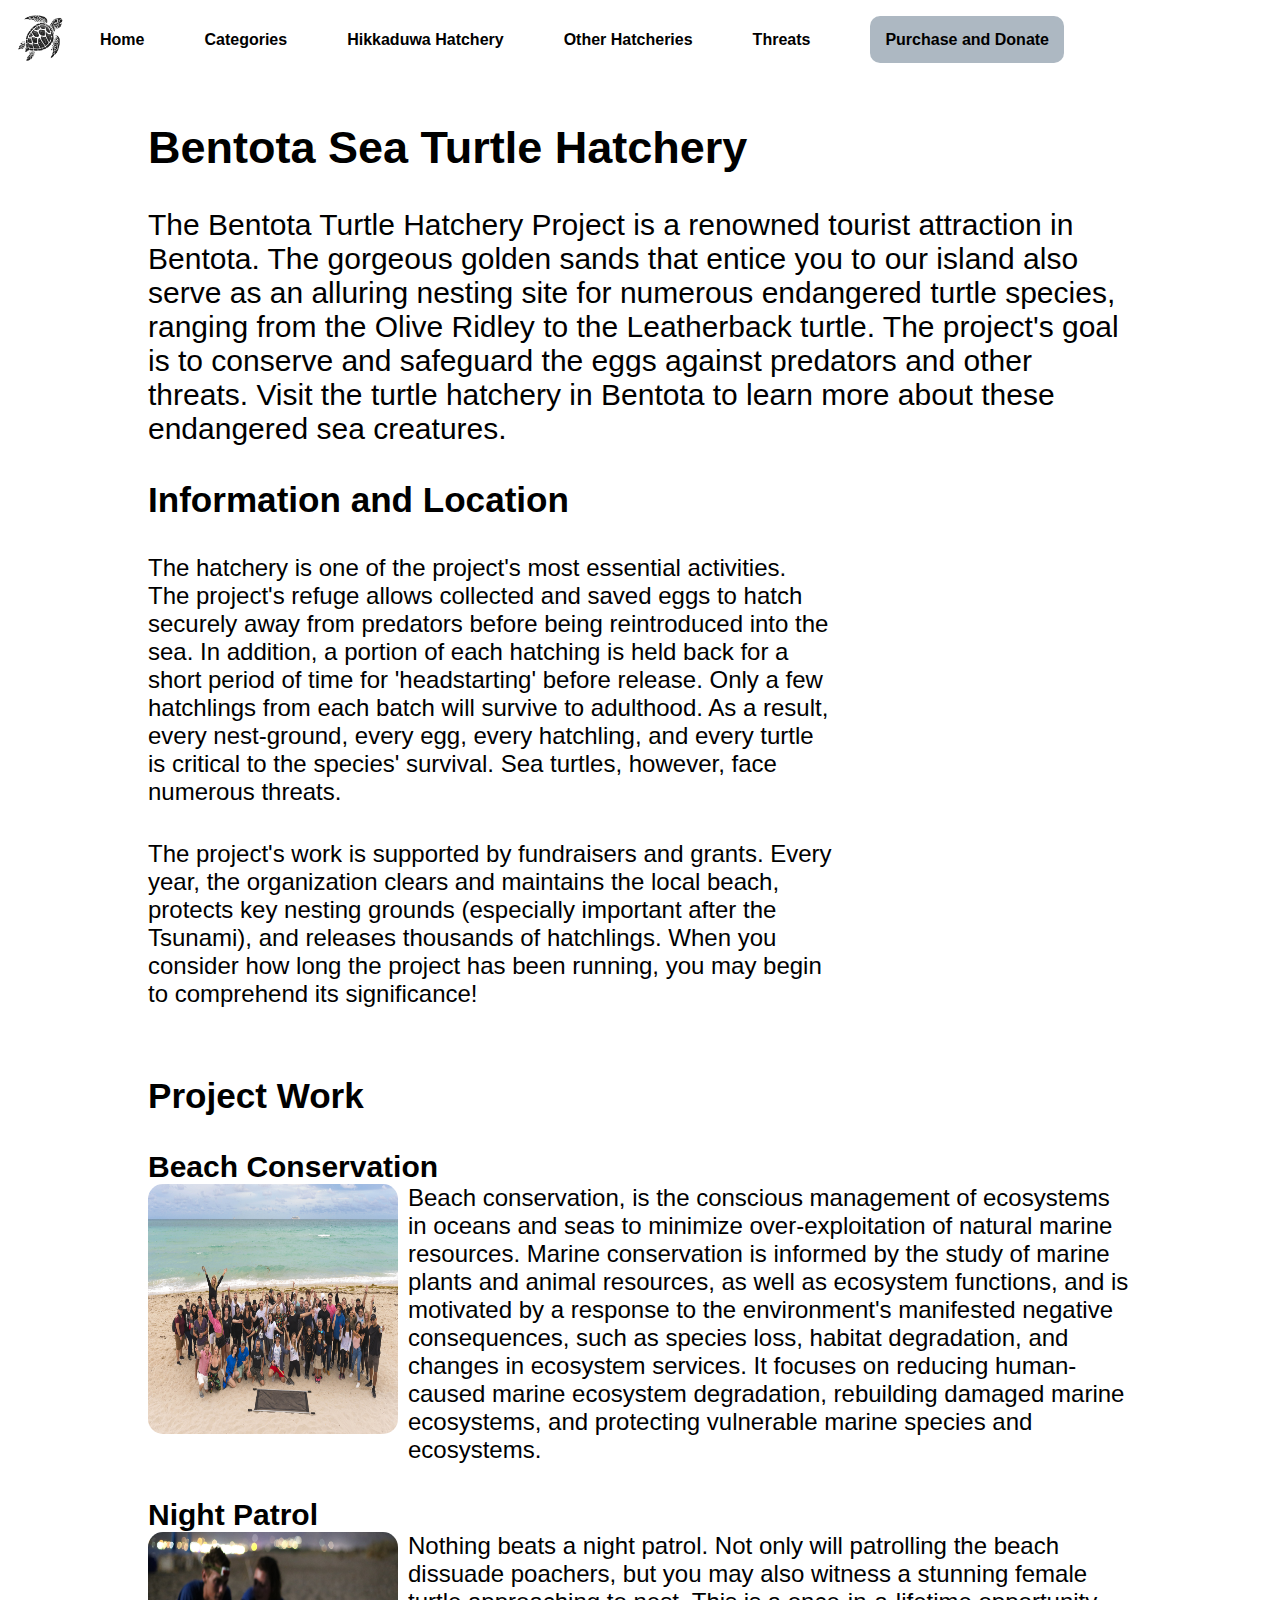
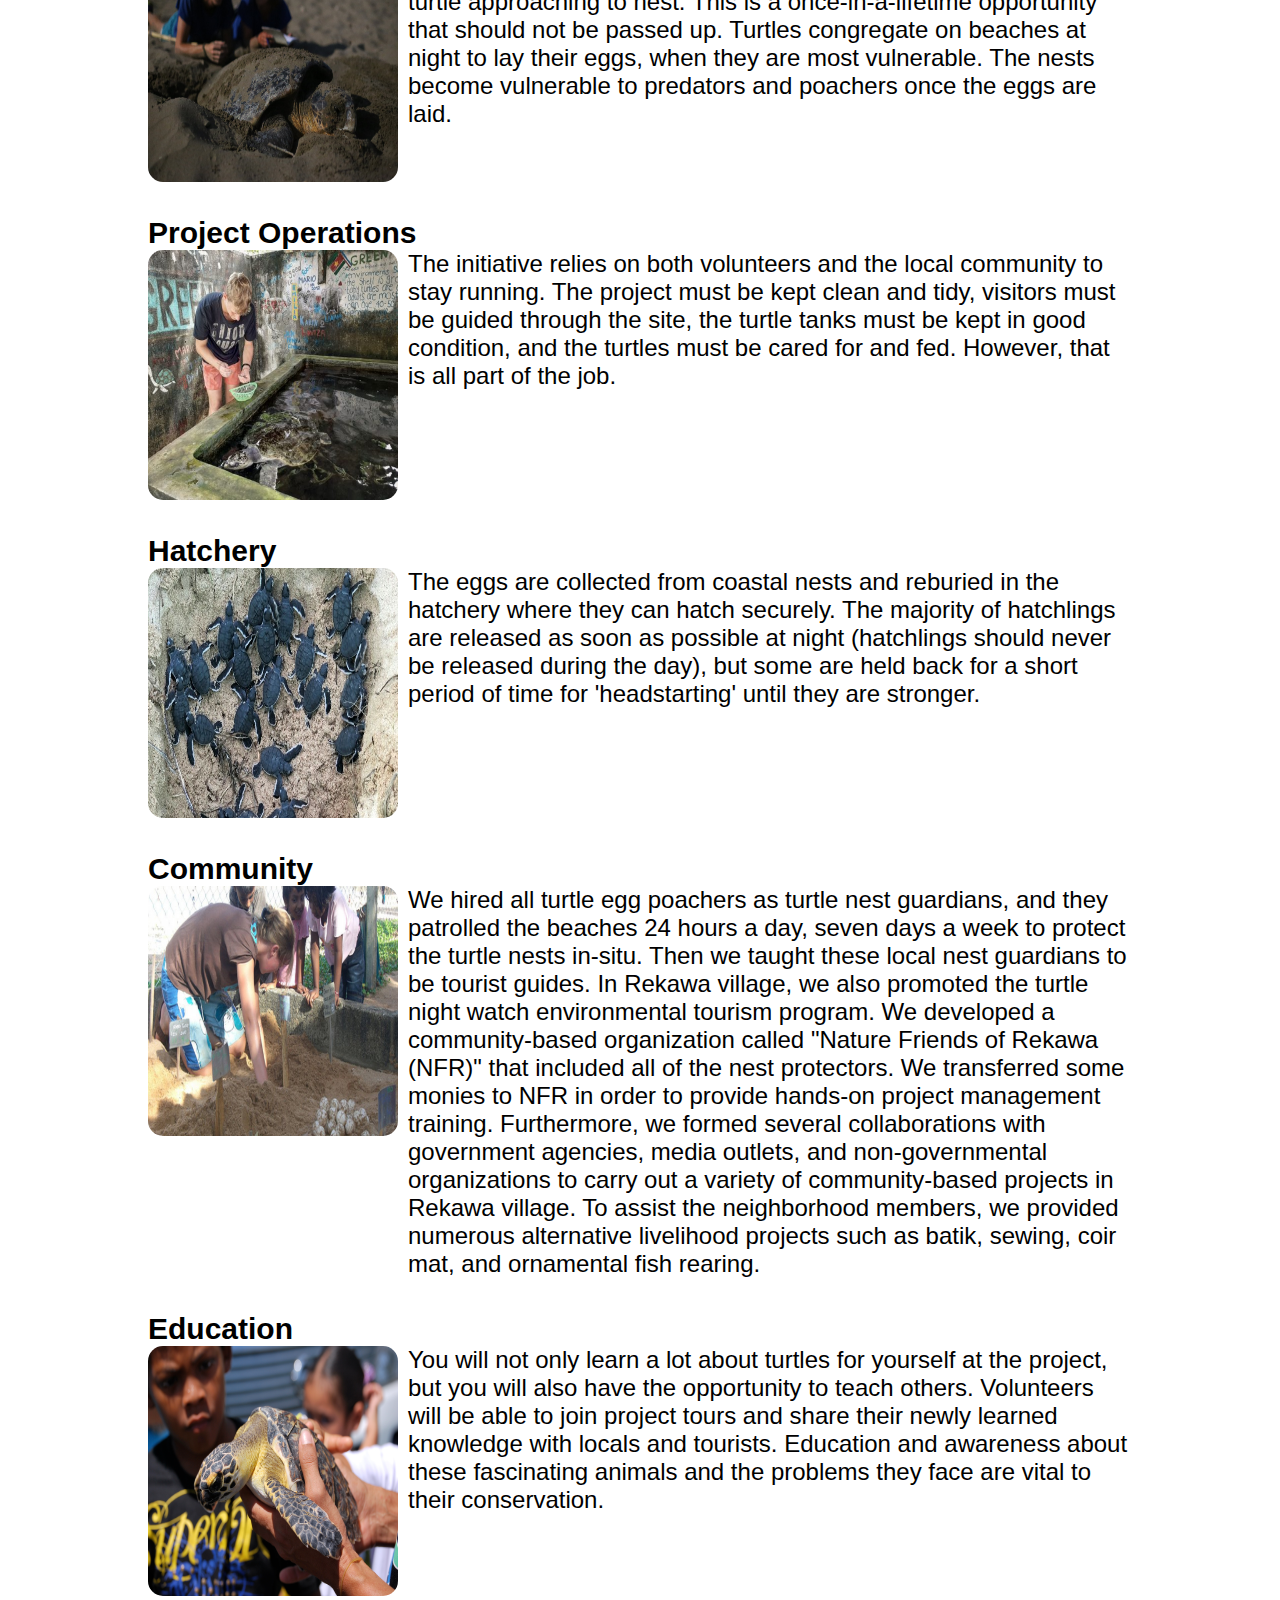
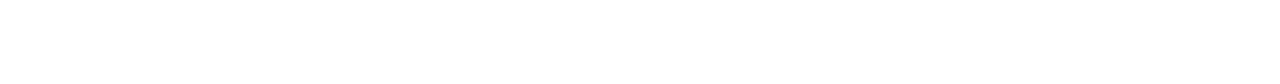
<file: BentotaHatchery.html>
<!DOCTYPE html>
<html lang="en">
<head>
    <meta charset="UTF-8">
    <meta http-equiv="X-UA-Compatible" content="IE=edge">
    <meta name="viewport" content="width=device-width, initial-scale=1.0">
    <link rel="stylesheet" href="OtherHatcheries-General.css">
    <link rel="stylesheet" href="https://cdnjs.cloudflare.com/ajax/libs/font-awesome/6.4.0/css/all.min.css" integrity="sha512-iecdLmaskl7CVkqkXNQ/ZH/XLlvWZOJyj7Yy7tcenmpD1ypASozpmT/E0iPtmFIB46ZmdtAc9eNBvH0H/ZpiBw==" crossorigin="anonymous" referrerpolicy="no-referrer" />
    
    <title>Bentota Sea Turtle Hatchery</title>
</head>
<body>
    <nav class="navbar">
        <div class="menu-btn">
            <i class="fa-solid fa-bars"></i>
        </div>
        <img src="Images/logo.png" class="logo" alt="">
        <ul class="nav-links">
            <li><a href="index.html"><b>Home</b></a></li>
            <li><a href="TurtleCategories.html"><b>Categories</b></a></li>
            <li><a href="HikkaduwaHatchery.html"><b>Hikkaduwa Hatchery</b></a></li>
            <li><a href="OtherHatcheries.html"><b>Other Hatcheries</b></a></li>
            <li><a href="Threats.html"><b>Threats</b></a></li>
            <li><a id="srt" href="Donate.html"><b>Purchase and Donate</b></a></li>
        </ul>

    </nav>

    <div class="dropdown-menu">
        <ul>
            <li><a href="index.html"><b>Home</b></a></li>
            <li><a href="TurtleCategories.html"><b>Categories</b></a></li>
            <li><a href="HikkaduwaHatchery.html"><b>Hikkaduwa Hatchery</b></a></li>
            <li><a href="OtherHatcheries.html"><b>Other Hatcheries</b></a></li>
            <li><a href="Threats.html"><b>Threats</b></a></li>
            <li><a href="Donate.html"><b>Purchase and Donate</b></a></li>
        </ul>
    </div>
    <header>
        <div class="header-content">
        </div>
    </header>
    <div class="content">
        <br>
        <br>
        <br>
        <h2>Bentota Sea Turtle Hatchery</h2>
        <br>
        <p>The Bentota Turtle Hatchery Project is a renowned tourist attraction in Bentota. The gorgeous golden sands that entice you to our island also serve as an alluring nesting site for numerous endangered turtle species, ranging from the Olive Ridley to the Leatherback turtle. The project's goal is to conserve and safeguard the eggs against predators and other threats. Visit the turtle hatchery in Bentota to learn more about these endangered sea creatures.</p>
        <br>
        <h3>Information and Location</h3>
        <br>
        <div class="InfonMap-lay01">
            <div class="Info-OH">
                <p class="OH-subc-p">The hatchery is one of the project's most essential activities. The project's refuge allows collected and saved eggs to hatch securely away from predators before being reintroduced into the sea. In addition, a portion of each hatching is held back for a short period of time for 'headstarting' before release. Only a few hatchlings from each batch will survive to adulthood. As a result, every nest-ground, every egg, every hatchling, and every turtle is critical to the species' survival. Sea turtles, however, face numerous threats.</p>
                <br>
                <p class="OH-subc-p">The project's work is supported by fundraisers and grants. Every year, the organization clears and maintains the local beach, protects key nesting grounds (especially important after the Tsunami), and releases thousands of hatchlings. When you consider how long the project has been running, you may begin to comprehend its significance!</p>
                <br>
            </div>
            <iframe class="map-OH" src="https://www.google.com/maps/embed?pb=!1m14!1m8!1m3!1d30772.08209194975!2d80.00452441367842!3d6.40133931385202!3m2!1i1024!2i768!4f13.1!3m3!1m2!1s0x3ae22eab0662a311%3A0x3f76eca26e608182!2sSea%20Turtle%20Project!5e0!3m2!1sen!2slk!4v1683694126557!5m2!1sen!2slk" width="600" height="450" style="border:0;" allowfullscreen="" loading="lazy" referrerpolicy="no-referrer-when-downgrade"></iframe>
        </div>
        <div class="InfonMap-lay02">
            <div class="OH-det">
                <p class="OH-subc-p">The hatchery is one of the project's most essential activities. The project's refuge allows collected and saved eggs to hatch securely away from predators before being reintroduced into the sea. In addition, a portion of each hatching is held back for a short period of time for 'headstarting' before release. Only a few hatchlings from each batch will survive to adulthood. As a result, every nest-ground, every egg, every hatchling, and every turtle is critical to the species' survival. Sea turtles, however, face numerous threats.</p>
                <iframe class="map-OH" src="https://www.google.com/maps/embed?pb=!1m14!1m8!1m3!1d30772.08209194975!2d80.00452441367842!3d6.40133931385202!3m2!1i1024!2i768!4f13.1!3m3!1m2!1s0x3ae22eab0662a311%3A0x3f76eca26e608182!2sSea%20Turtle%20Project!5e0!3m2!1sen!2slk!4v1683694126557!5m2!1sen!2slk" width="600" height="450" style="border:0;" allowfullscreen="" loading="lazy" referrerpolicy="no-referrer-when-downgrade"></iframe>
            </div>
            <br>
            <p class="OH-subc-p">The project's work is supported by fundraisers and grants. Every year, the organization clears and maintains the local beach, protects key nesting grounds (especially important after the Tsunami), and releases thousands of hatchlings. When you consider how long the project has been running, you may begin to comprehend its significance!</p>
            <br>

        </div>
        <br>
        <h3>Project Work</h3>
        <br>
        <div class="ProjectWork">
            <h4>Beach Conservation</h4>
            <div class="OH-content">
                <img class="OH-imgs" src="Images/BH-BeachConservation02.jpg" alt="">
                <p class="OH-subc-p">Beach conservation, is the conscious management of ecosystems in oceans and seas to minimize over-exploitation of natural marine resources. Marine conservation is informed by the study of marine plants and animal resources, as well as ecosystem functions, and is motivated by a response to the environment's manifested negative consequences, such as species loss, habitat degradation, and changes in ecosystem services. It focuses on reducing human-caused marine ecosystem degradation, rebuilding damaged marine ecosystems, and protecting vulnerable marine species and ecosystems.</p>
            </div>
            <br>
            <h4>Night Patrol</h4>
            <div class="OH-content">
                <img class="OH-imgs" src="Images/BH-NightPatrol.jpeg" alt="">
                <p class="OH-subc-p">Nothing beats a night patrol. Not only will patrolling the beach dissuade poachers, but you may also witness a stunning female turtle approaching to nest. This is a once-in-a-lifetime opportunity that should not be passed up. Turtles congregate on beaches at night to lay their eggs, when they are most vulnerable. The nests become vulnerable to predators and poachers once the eggs are laid.</p>
            </div>
            <br>
            <h4>Project Operations</h4>
            <div class="OH-content">
                <img class="OH-imgs" src="Images/BH-ProjectOperations.jpg" alt="">
                <p class="OH-subc-p">The initiative relies on both volunteers and the local community to stay running. The project must be kept clean and tidy, visitors must be guided through the site, the turtle tanks must be kept in good condition, and the turtles must be cared for and fed. However, that is all part of the job.</p>
            </div>
            <br>
            <h4>Hatchery</h4>
            <div class="OH-content">
                <img class="OH-imgs" src="Images/BH-Hatchery.jpg" alt="">
                <p class="OH-subc-p">The eggs are collected from coastal nests and reburied in the hatchery where they can hatch securely. The majority of hatchlings are released as soon as possible at night (hatchlings should never be released during the day), but some are held back for a short period of time for 'headstarting' until they are stronger. </p>
            </div>
            <br>
            <h4>Community</h4>
            <div class="OH-content">
                <img class="OH-imgs" src="Images/BH-Community.jpg" alt="">
                <p class="OH-subc-p">We hired all turtle egg poachers as turtle nest guardians, and they patrolled the beaches 24 hours a day, seven days a week to protect the turtle nests in-situ. Then we taught these local nest guardians to be tourist guides. In Rekawa village, we also promoted the turtle night watch environmental tourism program. We developed a community-based organization called "Nature Friends of Rekawa (NFR)" that included all of the nest protectors. We transferred some monies to NFR in order to provide hands-on project management training. Furthermore, we formed several collaborations with government agencies, media outlets, and non-governmental organizations to carry out a variety of community-based projects in Rekawa village. To assist the neighborhood members, we provided numerous alternative livelihood projects such as batik, sewing, coir mat, and ornamental fish rearing.</p>
            </div>
            <br>
            <h4>Education</h4>
            <div class="OH-content">
                <img class="OH-imgs" src="Images/BH-Education.jpeg" alt="">
                <p class="OH-subc-p">You will not only learn a lot about turtles for yourself at the project, but you will also have the opportunity to teach others. Volunteers will be able to join project tours and share their newly learned knowledge with locals and tourists. Education and awareness about these fascinating animals and the problems they face are vital to their conservation.</p>
            </div>
        </div>
        <br>
        <br>
    </div>
    
    <script>
        const toggleBtn = document.querySelector('.menu-btn')
        const toggleBtnIcon = document.querySelector('.menu-btn i')
        const dropDownMenu = document.querySelector('.dropdown-menu')

        toggleBtn.onclick = function(){
            dropDownMenu.classList.toggle('open')
            const isOpen = dropDownMenu.classList.contains('open')

            toggleBtnIcon.classList = isOpen
            ? 'fa-solid fa-xmark'
            : 'fa-solid fa-bars'
        }
    </script>
    <footer>
        <!--
            References
Anon., 2008. Sea Turtle Threats. [Online] 
Available at: https://www.seeturtles.org/sea-turtles-threats
[Accessed 29 04 2023].
Anon., 2019. [Online] 
Available at: https://conserveturtles.org/information-about-sea-turtles-an-introduction/
[Accessed 22 04 2023].
Anon., n.d. Kosgoda Sea Turtle Conservation Project. [Online] 
Available at: https://www.kosgodaseaturtle.org/
[Accessed 03 05 2023].
Conservancy, S. T., 2013. Information About Sea Turtles: Leatherback Sea Turtle – Sea Turtle Conservancy. [Online] 
Available at: https://conserveturtles.org/information-about-sea-turtles-leatherback-sea-turtle/
[Accessed 29 04 2023].
Conservancy, S. T., 2016. Information About Sea Turtles: Green Sea Turtle. [Online] 
Available at: https://conserveturtles.org/information-sea-turtles-green-sea-turtle/
[Accessed 27 04 2023].
Fisheries, N., 2009. Loggerhead Turtle | NOAA Fisheries. [Online] 
Available at: https://www.fisheries.noaa.gov/species/loggerhead-turtle
[Accessed 27 04 2023].
Fisheries, N., 2019. Olive Ridley Turtle | NOAA Fisheries. [Online] 
Available at: https://www.fisheries.noaa.gov/species/olive-ridley-turtle
[Accessed 28 04 2023].
Fisheries, N., 2019. Sea Turtles - NOAA Fisheries. [Online] 
Available at: https://www.fisheries.noaa.gov/sea-turtles
[Accessed 22 04 2023].
Geographic, N., 2019. Sea turtles, facts and information. [Online] 
Available at: https://www.nationalgeographic.com/animals/reptiles/facts/sea-turtles
[Accessed 21 04 2023].
R, G. Z., 2018. Sea turtle | Description, Species, Habitat, & Facts. [Online] 
Available at: https://www.britannica.com/animal/sea-turtle
[Accessed 24 04 2023].
WWF, 2000. Sea Turtle | Species | WWF. [Online] 
Available at: https://www.worldwildlife.org/species/sea-turtle.
[Accessed 21 04 2023].
WWF, 2019. Hawksbill Turtle | Sea Turtles | Species | WWF. [Online] 
Available at: https://www.worldwildlife.org/species/hawksbill-turtle
[Accessed 27 04 2023].


        -->
    </footer>
</body>
</html>
</file>
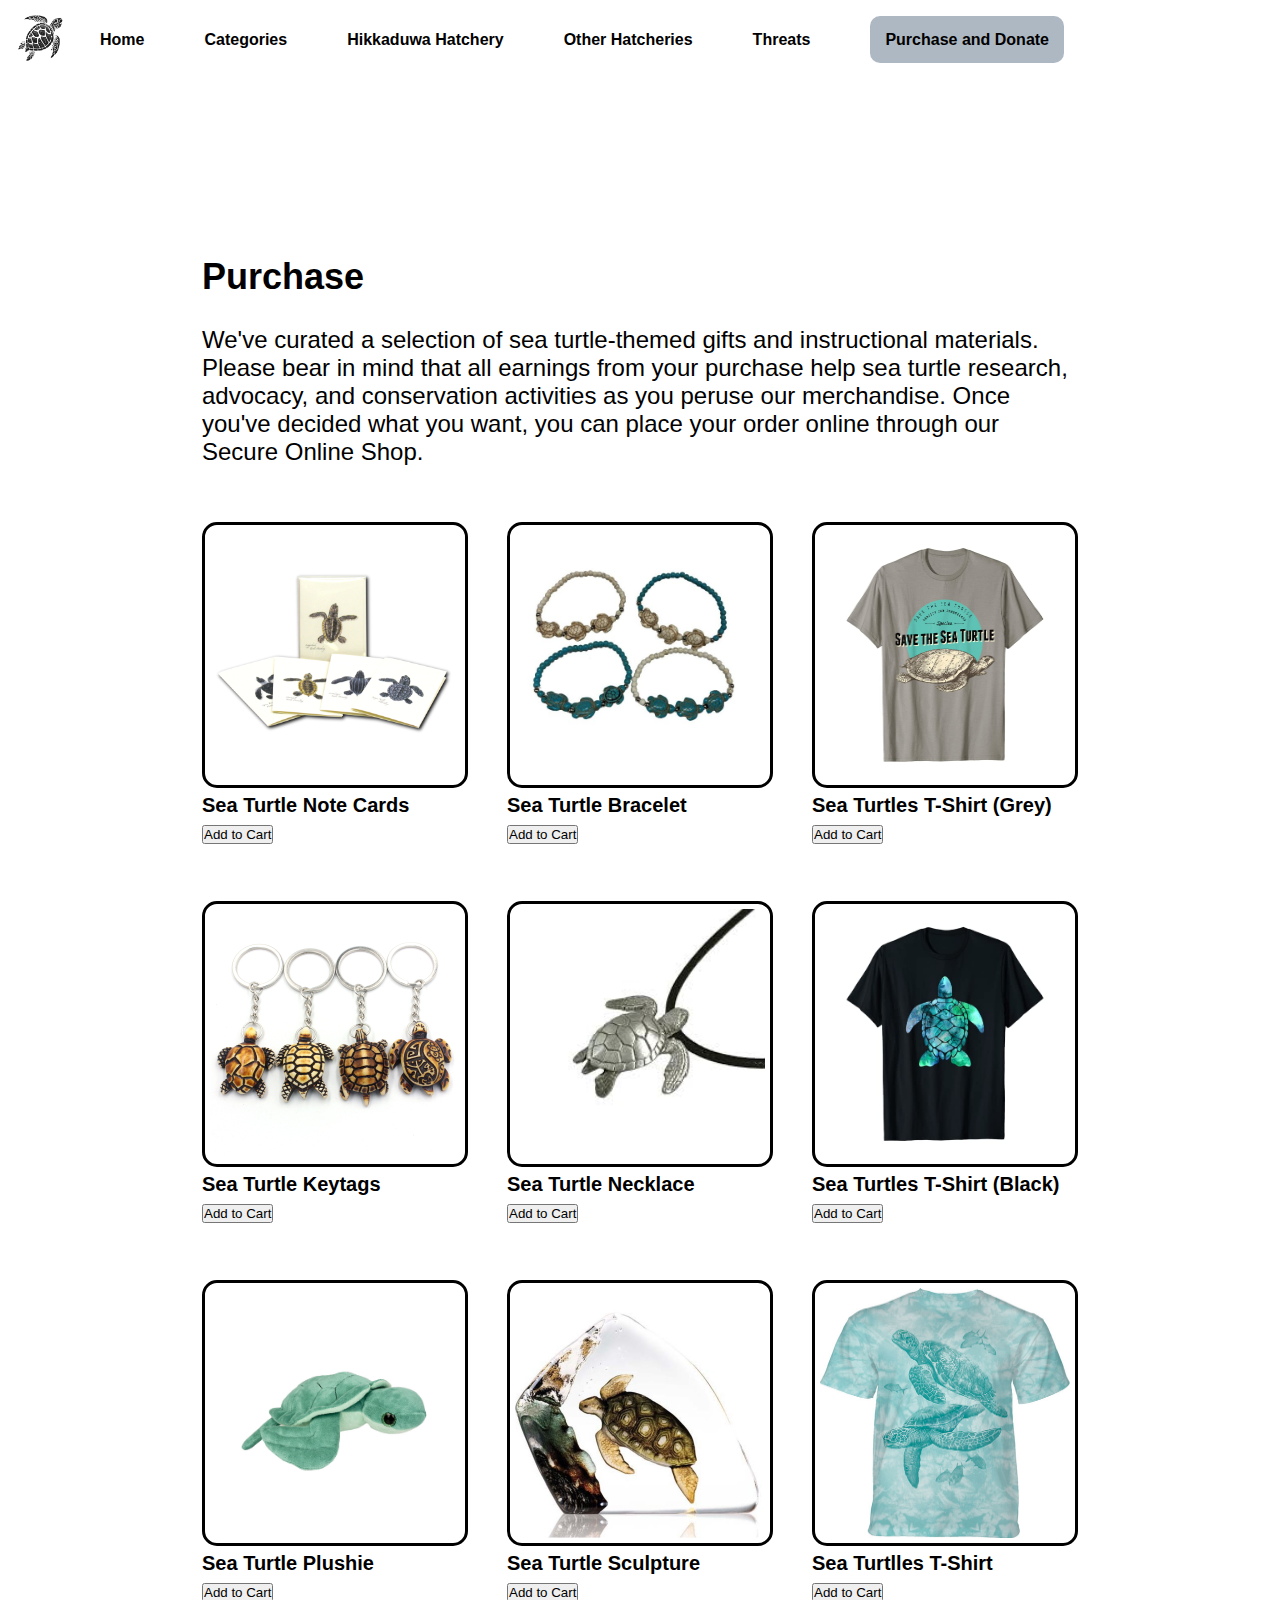
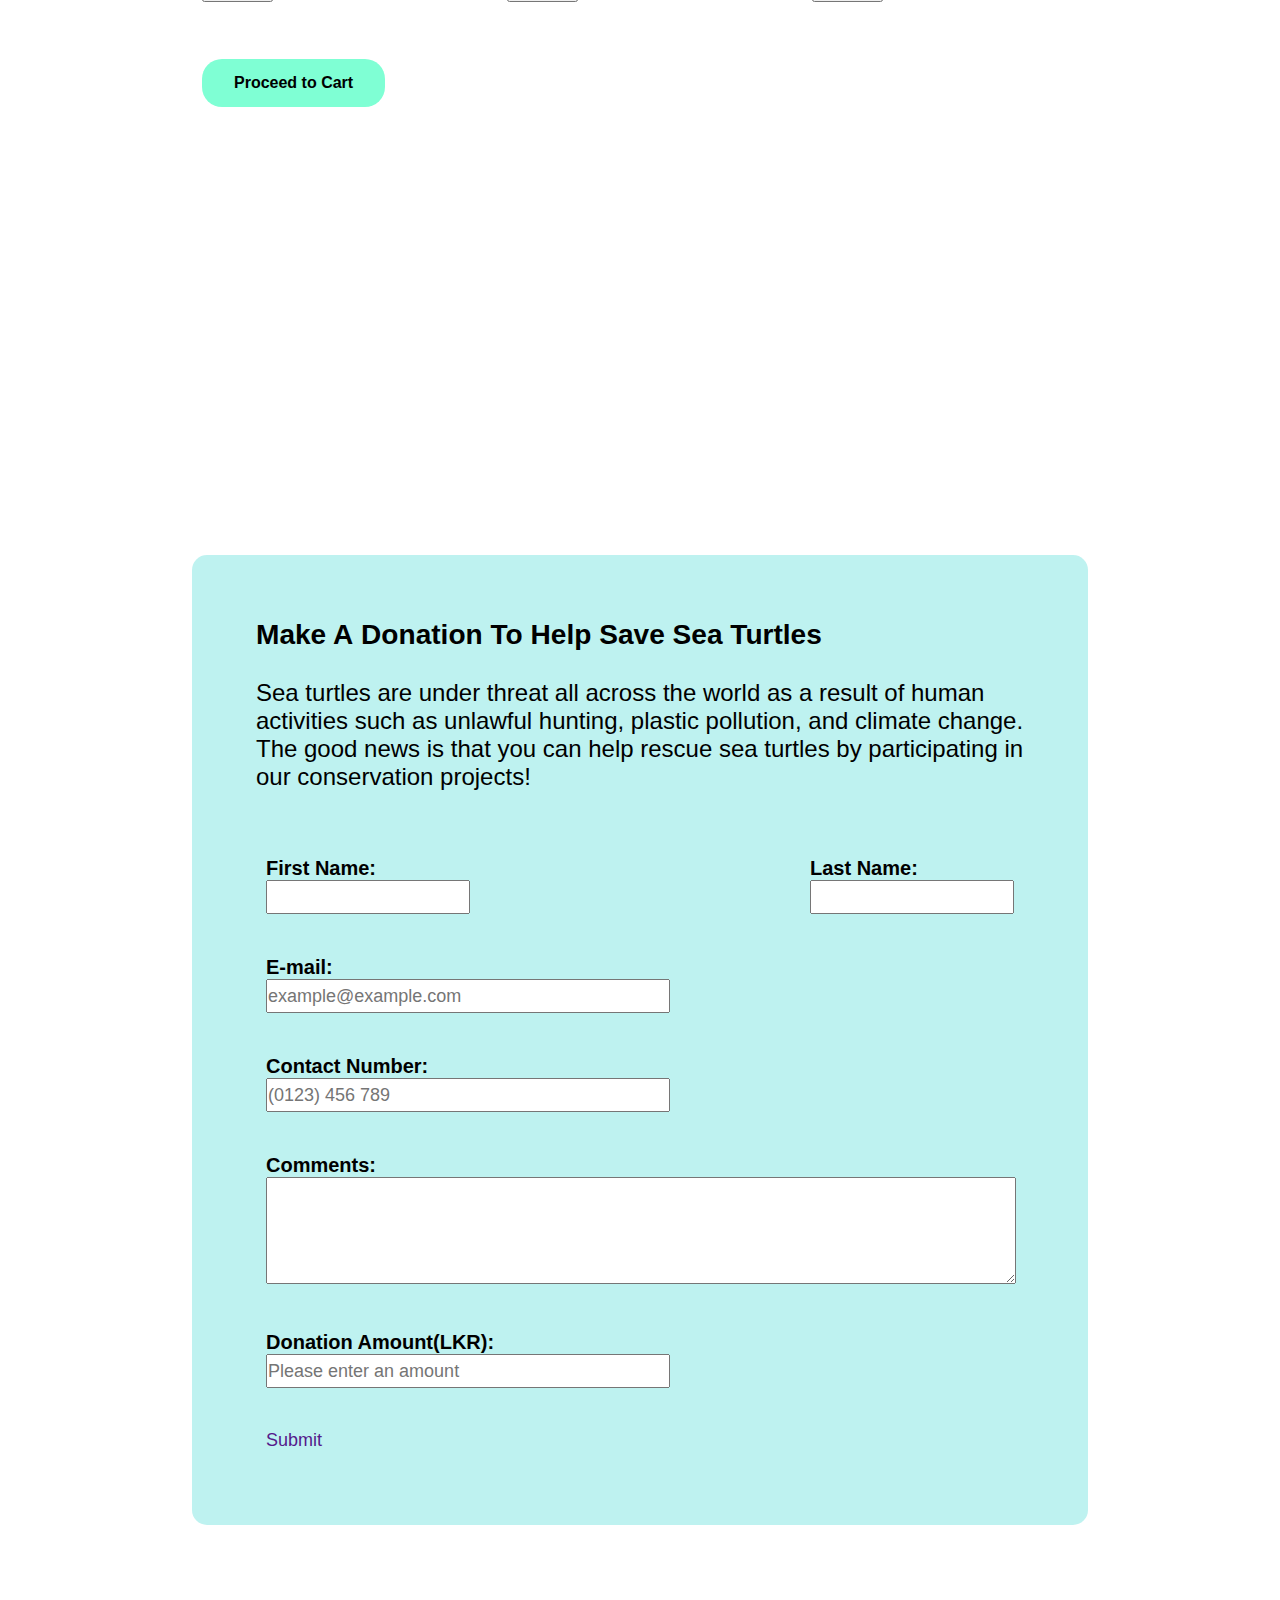
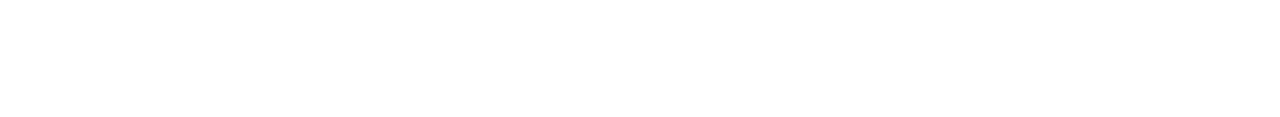
<file: Donate.html>
<!DOCTYPE html>
<html lang="en">
<head>
    <meta charset="UTF-8">
    <meta http-equiv="X-UA-Compatible" content="IE=edge">
    <meta name="viewport" content="width=device-width, initial-scale=1.0">
    <link rel="stylesheet" href="style-D.css">
    <link rel="stylesheet" href="https://cdnjs.cloudflare.com/ajax/libs/font-awesome/6.4.0/css/all.min.css" integrity="sha512-iecdLmaskl7CVkqkXNQ/ZH/XLlvWZOJyj7Yy7tcenmpD1ypASozpmT/E0iPtmFIB46ZmdtAc9eNBvH0H/ZpiBw==" crossorigin="anonymous" referrerpolicy="no-referrer" />
    
    <title>Purchase and Donate</title>
</head>
<body>
    <nav class="navbar">
        <div class="menu-btn">
            <i class="fa-solid fa-bars"></i>
        </div>
        <img src="Images/logo.png" class="logo" alt="">
        <ul class="nav-links">
            <li><a href="index.html"><b>Home</b></a></li>
            <li><a href="TurtleCategories.html"><b>Categories</b></a></li>
            <li><a href="HikkaduwaHatchery.html"><b>Hikkaduwa Hatchery</b></a></li>
            <li><a href="OtherHatcheries.html"><b>Other Hatcheries</b></a></li>
            <li><a href="Threats.html"><b>Threats</b></a></li>
            <li><a id="srt" href="Donate.html"><b>Purchase and Donate</b></a></li>
        </ul>

    </nav>

    <div class="dropdown-menu">
        <ul>
            <li><a href="index.html"><b>Home</b></a></li>
            <li><a href="TurtleCategories.html"><b>Categories</b></a></li>
            <li><a href="HikkaduwaHatchery.html"><b>Hikkaduwa Hatchery</b></a></li>
            <li><a href="OtherHatcheries.html"><b>Other Hatcheries</b></a></li>
            <li><a href="Threats.html"><b>Threats</b></a></li>
            <li><a href="Donate.html"><b>Purchase and Donate</b></a></li>
        </ul>
    </div>
    <header>
        <div class="header-content">
        </div>
    </header>
    <br>
    <br>
    <br>
    <div class="content">
    <div class="purchase-content">
        
        <h2>Purchase</h2>
        
        <br>
        <p>We've curated a selection of sea turtle-themed gifts and instructional materials. Please bear in mind that all earnings from your purchase help sea turtle research, advocacy, and conservation activities as you peruse our merchandise. Once you've decided what you want, you can place your order online through our Secure Online Shop.</p>
        <br>
        <br>
        <div class="purchase-lay01">
        <div class="items-p-line1">
            <div class="pl1-items">
                <img class="p-item-imgs" src="Images/itemp1-Notecards.png" alt="">
                <h4>Sea Turtle Note Cards</h4>
                <button class="p-item-btns">Add to Cart </button>
            </div>
            <div class="pl1-items">
                <img class="p-item-imgs" src="Images/itemp1-bracelet.jpg" alt="">
                <h4>Sea Turtle Bracelet</h4>
                <button class="p-item-btns">Add to Cart </button>
            </div>
            <div class="pl1-items">
                <img class="p-item-imgs" src="Images/itemp1-SeaTurtleT-shirt.jpeg" alt="">
                <h4>Sea Turtles T-Shirt (Grey)</h4>
                <button class="p-item-btns">Add to Cart </button>
            </div>
        </div>
        <br>
        <br>
        <div class="items-p-line2">
            <div class="pl2-items">
                <img class="p-item-imgs" src="Images/itemp2-keytags.jpg" alt="">
                <h4>Sea Turtle Keytags</h4>
                <button class="p-item-btns">Add to Cart </button>
            </div>
            <div class="pl2-items">
                <img class="p-item-imgs" src="Images/itemp2-necklace.jpeg" alt="">
                <h4>Sea Turtle Necklace</h4>
                <button class="p-item-btns">Add to Cart </button>
            </div>
            <div class="pl2-items">
                <img class="p-item-imgs" src="Images/itemp2-SeaTurtleT-shirt2.jpeg" alt="">
                <h4>Sea Turtles T-Shirt (Black)</h4>
                <button class="p-item-btns">Add to Cart </button>
            </div>
        </div>
        <br>
        <br>
        <div class="items-p-line3">
            <div class="pl2-items">
                <img class="p-item-imgs" src="Images/itemp3-plushie.jpg" alt="">
                <h4>Sea Turtle Plushie</h4>
                <button class="p-item-btns">Add to Cart </button>
            </div>
            <div class="pl2-items">
                <img class="p-item-imgs" src="Images/itemp3-sculpture.jpg" alt="">
                <h4>Sea Turtle Sculpture</h4>
                <button class="p-item-btns">Add to Cart </button>
            </div>
            <div class="pl2-items">
                <img class="p-item-imgs" src="Images/itemp3-SeaTurtleT-shirt3.jpg" alt="">
                <h4>Sea Turtlles T-Shirt</h4>
                <button class="p-item-btns">Add to Cart </button>
            </div>
        </div>
        </div>
        <div class="purchase-lay02">
            <div class="items-p-lines-lay02">
                <div class="pl1-items-lay02">
                    <img class="p-item-imgs" src="Images/itemp1-Notecards.png" alt="">
                    <h4>Sea Turtle Note Cards</h4>
                    <button class="p-item-btns">Add to Cart </button>
                </div>
                <div class="pl1-items-lay02">
                    <img class="p-item-imgs" src="Images/itemp1-bracelet.jpg" alt="">
                    <h4>Sea Turtle Bracelet</h4>
                    <button class="p-item-btns">Add to Cart </button>
                </div>
            </div>
            <br>
            <div class="items-p-lines-lay02">
                <div class="pl2-items-lay02">
                    <img class="p-item-imgs" src="Images/itemp1-SeaTurtleT-shirt.jpeg" alt="">
                    <h4>Sea Turtles T-Shirt (Grey)</h4>
                    <button class="p-item-btns">Add to Cart </button>
                </div>
                <div class="pl2-items-lay02">
                    <img class="p-item-imgs" src="Images/itemp2-keytags.jpg" alt="">
                    <h4>Sea Turtle Keytags</h4>
                    <button class="p-item-btns">Add to Cart </button>
                </div>
            </div>
            <br>
            <div class="items-p-lines-lay02">
                <div class="pl3-items-lay02">
                    <img class="p-item-imgs" src="Images/itemp2-necklace.jpeg" alt="">
                    <h4>Sea Turtle Necklace</h4>
                    <button class="p-item-btns">Add to Cart </button>
                </div>
                <div class="pl3-items-lay02">
                    <img class="p-item-imgs" src="Images/itemp2-SeaTurtleT-shirt2.jpeg" alt="">
                    <h4>Sea Turtles T-Shirt (Black)</h4>
                    <button class="p-item-btns">Add to Cart </button>
                </div>
            </div>
            <br>
            <div class="items-p-lines-lay02">
                <div class="pl4-items-lay02">
                    <img class="p-item-imgs" src="Images/itemp3-plushie.jpg" alt="">
                    <h4>Sea Turtle Plushie</h4>
                    <button class="p-item-btns">Add to Cart </button>
                </div>
                <div class="pl4-items-lay02">
                    <img class="p-item-imgs" src="Images/itemp3-sculpture.jpg" alt="">
                    <h4>Sea Turtle Sculpture</h4>
                    <button class="p-item-btns">Add to Cart </button>
                </div>
            </div>
            <br>
        </div>
        <br>
        <br>
        <div class="btn-p">
            <input type="button" class="button-p" value="Proceed to Cart">
        </div>
    </div>
    </div>
    <br>
    <br>
    <br>

    <div id="donate-p">
        
            <h3>Make A Donation To Help Save Sea Turtles</h3>
            <br>
            <p>Sea turtles are under threat all across the world as a result of human activities such as unlawful hunting, plastic pollution, and climate change. The good news is that you can help rescue sea turtles by participating in our conservation projects!</p>
            <br>
            <br>
        <div class="donate-content">
            <form>
                <div class="fullname-p">
                    <div id="firstname" class="name">
                        <h4>First Name: </h4>
                        <input type="text" maxlength="20" name="fname">
                    </div>
                    <div id="lastname" class="name">
                        <h4>Last Name: </h4>
                        <input type="text" maxlength="20" name="fname">
                    </div>
                </div>
                <br>
                <br>
                <div id="email">
                    <h4>E-mail: </h4>
                    <input type="text" maxlength="40" placeholder="example@example.com">
                </div>
                <br>
                <br>
                <div id="contactno">
                    <h4>Contact Number: </h4>
                    <input type="tel" maxlength="10" placeholder="(0123) 456 789" pattern="[0-9]{4}-[0-9]{3}-[0-9]{3}">
                </div>
                <br>
                <br>
                <div id="comments">
                    <h4>Comments: </h4>
                    <textarea id="comment" rows="5"></textarea>
                </div>
                <br>
                <br>
                <div id="donationamt">
                    <h4>Donation Amount(LKR): </h4>
                    <input type="number" min="5000" max="100000" placeholder="Please enter an amount">
                </div>
                <br>
                <br>
                <a id="btn" href="">Submit</a>
            </form>
        </div>
    </div>
    <script>
        const toggleBtn = document.querySelector('.menu-btn')
        const toggleBtnIcon = document.querySelector('.menu-btn i')
        const dropDownMenu = document.querySelector('.dropdown-menu')

        toggleBtn.onclick = function(){
            dropDownMenu.classList.toggle('open')
            const isOpen = dropDownMenu.classList.contains('open')

            toggleBtnIcon.classList = isOpen
            ? 'fa-solid fa-xmark'
            : 'fa-solid fa-bars'
        }
    </script>
</body>
</html>
</file>
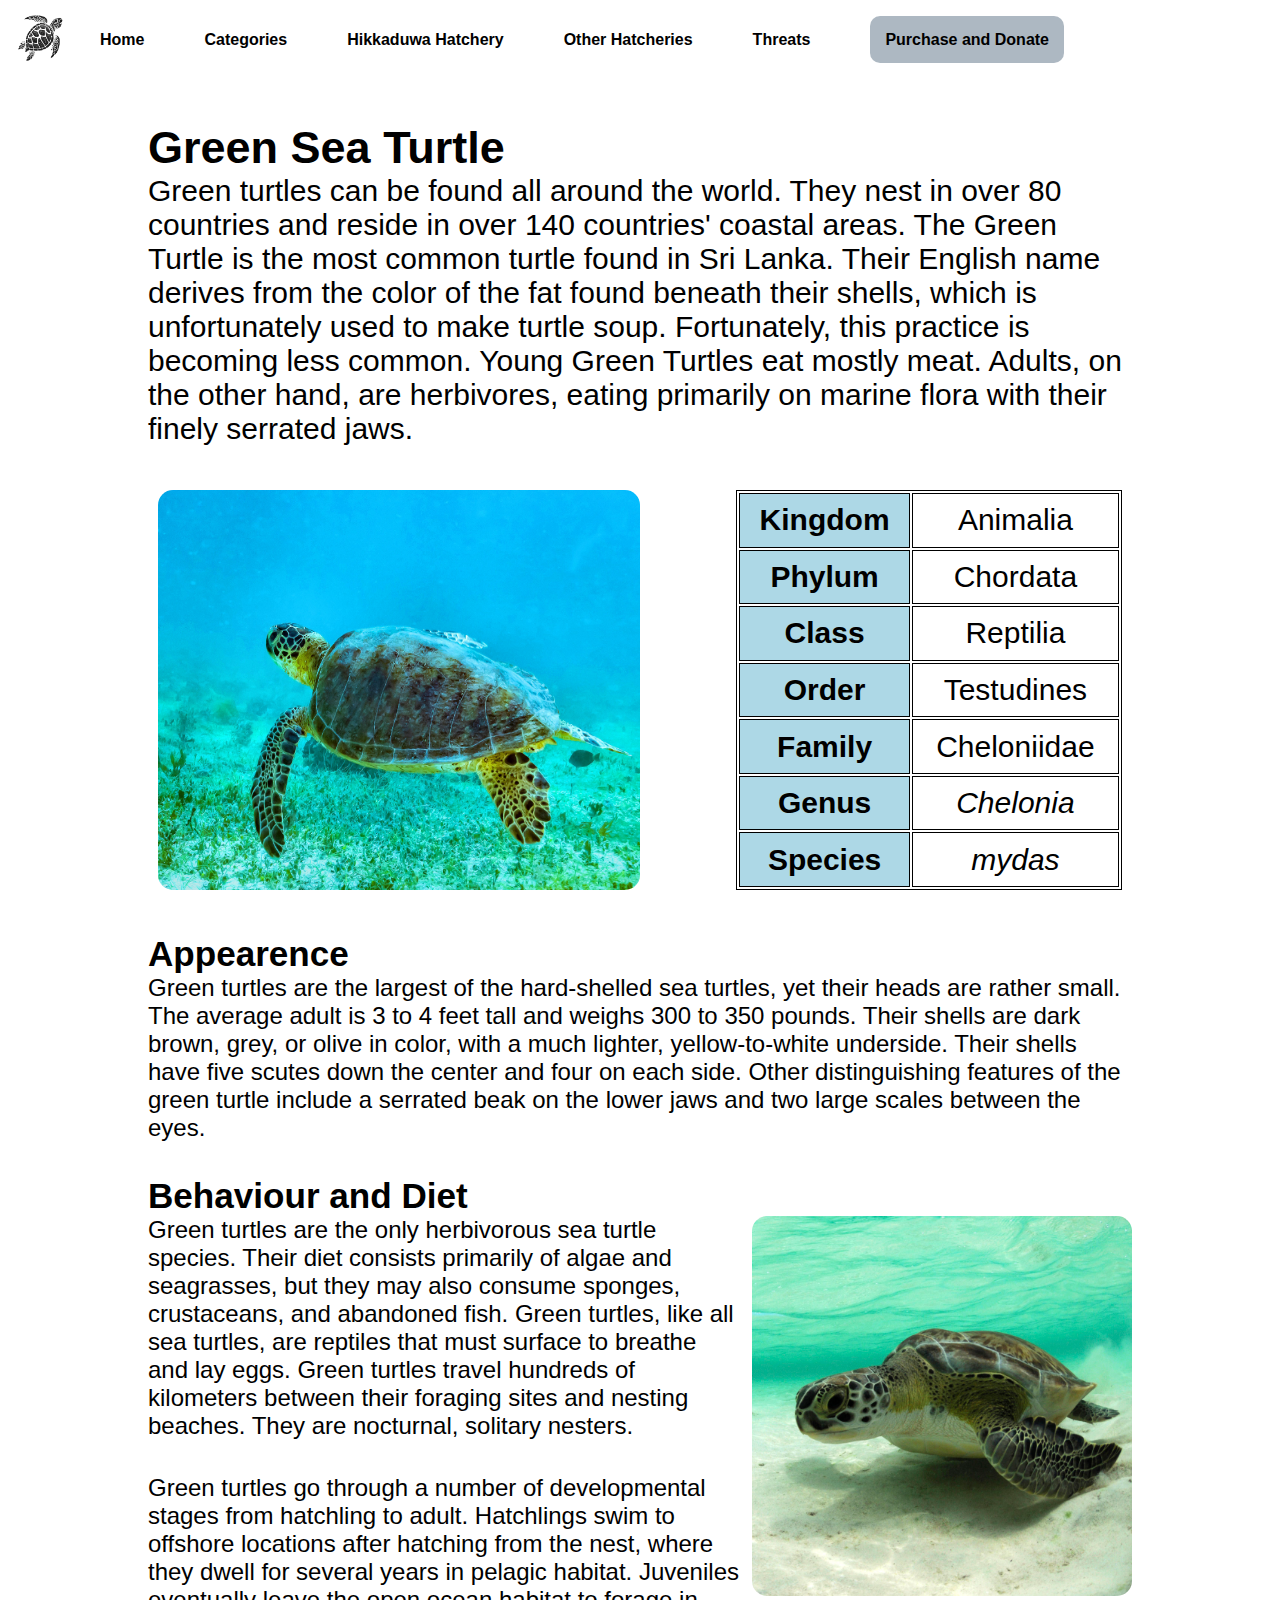
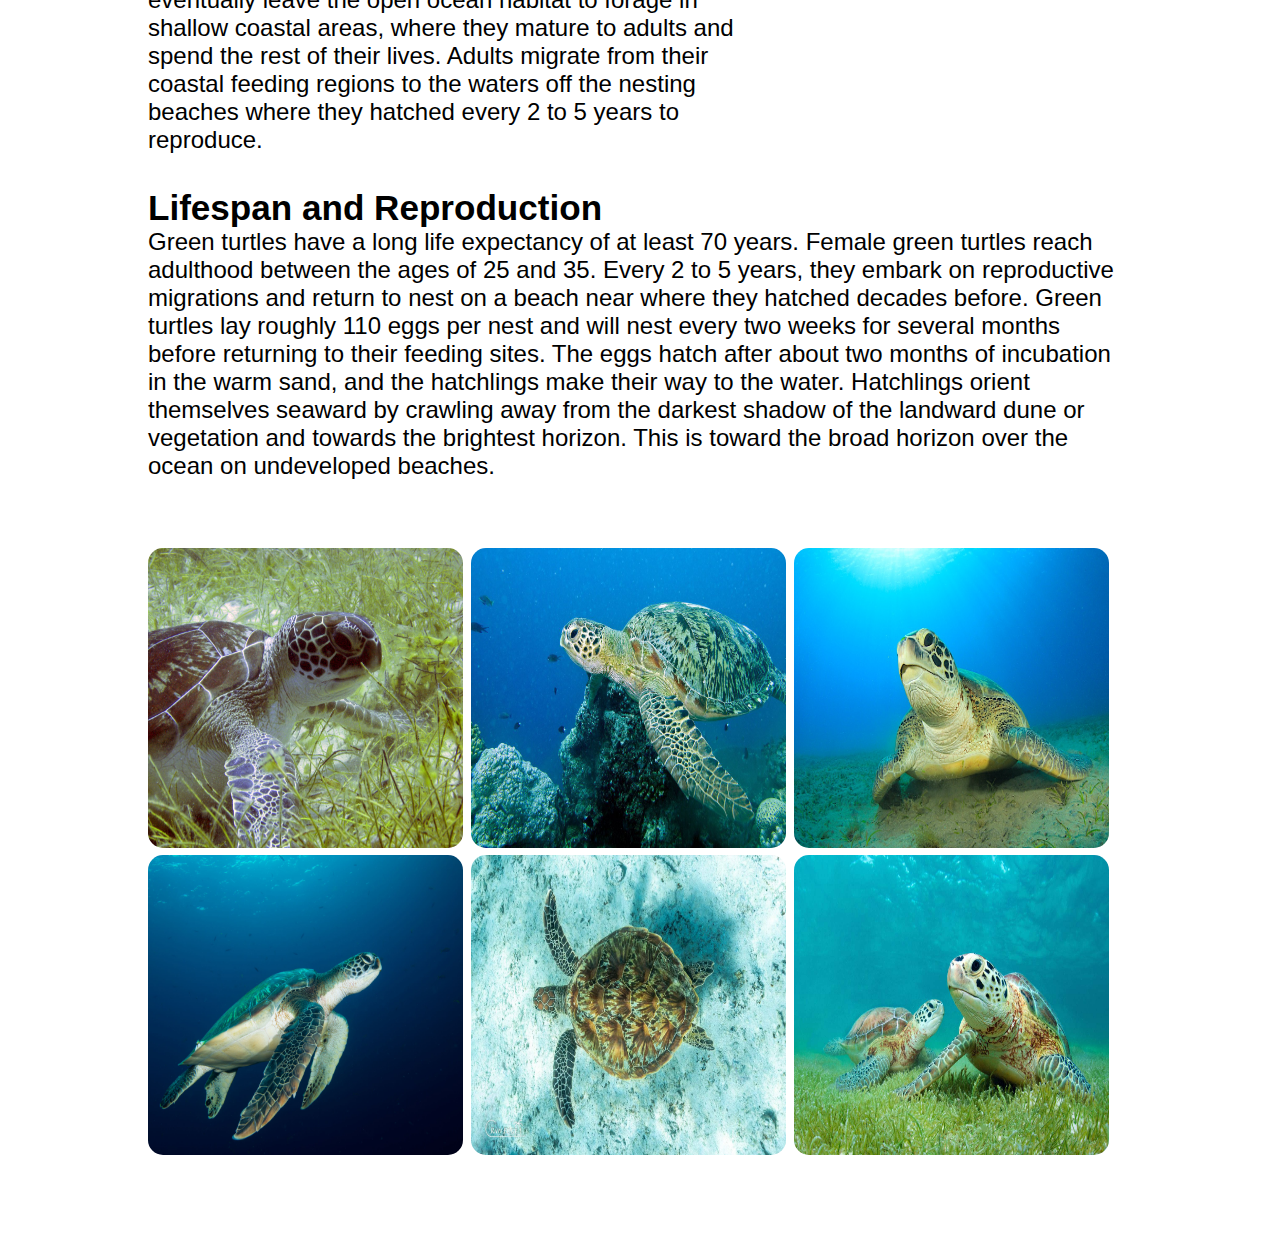
<file: GreenST.html>
<!DOCTYPE html>
<html lang="en">
<head>
    <meta charset="UTF-8">
    <meta http-equiv="X-UA-Compatible" content="IE=edge">
    <meta name="viewport" content="width=device-width, initial-scale=1.0">
    <link rel="stylesheet" href="STCategories-General.css">
    <link rel="stylesheet" href="https://cdnjs.cloudflare.com/ajax/libs/font-awesome/6.4.0/css/all.min.css" integrity="sha512-iecdLmaskl7CVkqkXNQ/ZH/XLlvWZOJyj7Yy7tcenmpD1ypASozpmT/E0iPtmFIB46ZmdtAc9eNBvH0H/ZpiBw==" crossorigin="anonymous" referrerpolicy="no-referrer" />
    
    <title>Green Sea Turtle</title>
</head>
<body>
    
    <nav class="navbar">
        <div class="menu-btn">
            <i class="fa-solid fa-bars"></i>
        </div>
        <img src="Images/logo.png" class="logo" alt="">
        <ul class="nav-links">
            <li><a href="index.html"><b>Home</b></a></li>
            <li><a href="TurtleCategories.html"><b>Categories</b></a></li>
            <li><a href="HikkaduwaHatchery.html"><b>Hikkaduwa Hatchery</b></a></li>
            <li><a href="OtherHatcheries.html"><b>Other Hatcheries</b></a></li>
            <li><a href="Threats.html"><b>Threats</b></a></li>
            <li><a id="srt" href="Donate.html"><b>Purchase and Donate</b></a></li>
        </ul>

    </nav>

    <div class="dropdown-menu">
        <ul>
            <li><a href="index.html"><b>Home</b></a></li>
            <li><a href="TurtleCategories.html"><b>Categories</b></a></li>
            <li><a href="HikkaduwaHatchery.html"><b>Hikkaduwa Hatchery</b></a></li>
            <li><a href="OtherHatcheries.html"><b>Other Hatcheries</b></a></li>
            <li><a href="Threats.html"><b>Threats</b></a></li>
            <li><a href="Donate.html"><b>Purchase and Donate</b></a></li>
        </ul>
    </div>

    <header>
        <div class="header-content">
        </div>
    </header>
    <div class="content">
        <br>
        <br>
        <br>
        <h2>Green Sea Turtle</h2>
        <p>Green turtles can be found all around the world. They nest in over 80 countries and reside in over 140 countries' coastal areas. The Green Turtle is the most common turtle found in Sri Lanka. Their English name derives from the color of the fat found beneath their shells, which is unfortunately used to make turtle soup. Fortunately, this practice is becoming less common. Young Green Turtles eat mostly meat. Adults, on the other hand, are herbivores, eating primarily on marine flora with their finely serrated jaws.</p>
        <br>
    
        <div class="STC-imgnclass">
            <img class="STC-img01" src="Images/GST-img01.jpg" alt="">
            <br>
            <table class="ST-table">
                <tr  class="STC-table-content">
                    <th>Kingdom</th>
                    <td>Animalia</td>
                </tr>
                <tr class="STC-table-content">
                    <th >Phylum</th>
                    <td>Chordata</td>
                </tr>
                <tr class="STC-table-content">
                    <th>Class</th>
                    <td>Reptilia</td>
                </tr>
                <tr class="STC-table-content">
                    <th>Order</th>
                    <td>Testudines</td>
                </tr>
                <tr class="STC-table-content">
                    <th>Family</th>
                    <td>Cheloniidae</td>
                </tr>
                <tr class="STC-table-content">
                    <th>Genus</th>
                    <td><i>Chelonia</i></td>
                </tr>
                <tr class="STC-table-content">
                    <th>Species</th>
                    <td><i>mydas</i></td>
                </tr>
            </table>
        </div>
        <br>
        <div class="STC-content">
            <h3>Appearence</h3>
            <p class="STC-subc-p">Green turtles are the largest of the hard-shelled sea turtles, yet their heads are rather small. The average adult is 3 to 4 feet tall and weighs 300 to 350 pounds. Their shells are dark brown, grey, or olive in color, with a much lighter, yellow-to-white underside. Their shells have five scutes down the center and four on each side. Other distinguishing features of the green turtle include a serrated beak on the lower jaws and two large scales between the eyes.</p>
            <br>
            <h3>Behaviour and Diet</h3>
            <div class="STC-BnD-l01">
                <div class="STC-BnD-p">
                    <p class="STC-subc-p">Green turtles are the only herbivorous sea turtle species. Their diet consists primarily of algae and seagrasses, but they may also consume sponges, crustaceans, and abandoned fish. Green turtles, like all sea turtles, are reptiles that must surface to breathe and lay eggs. Green turtles travel hundreds of kilometers between their foraging sites and nesting beaches. They are nocturnal, solitary nesters.</p>
                    <br>
                    <p class="STC-subc-p">Green turtles go through a number of developmental stages from hatchling to adult. Hatchlings swim to offshore locations after hatching from the nest, where they dwell for several years in pelagic habitat. Juveniles eventually leave the open ocean habitat to forage in shallow coastal areas, where they mature to adults and spend the rest of their lives. Adults migrate from their coastal feeding regions to the waters off the nesting beaches where they hatched every 2 to 5 years to reproduce.</p>
                </div>
                <br>
                <img class="STC-BnD-img" src="Images/GST-img02.jpg" alt="">
            </div>
            <div class="STC-BnD-l02">
                <p class="STC-subc-p">Green turtles are the only herbivorous sea turtle species. Their diet consists primarily of algae and seagrasses, but they may also consume sponges, crustaceans, and abandoned fish. Green turtles, like all sea turtles, are reptiles that must surface to breathe and lay eggs. Green turtles travel hundreds of kilometers between their foraging sites and nesting beaches. They are nocturnal, solitary nesters.</p>
                <br>
                <div class="STC-BnD-p">
                    <p class="STC-subc-p">Green turtles go through a number of developmental stages from hatchling to adult. Hatchlings swim to offshore locations after hatching from the nest, where they dwell for several years in pelagic habitat. Juveniles eventually leave the open ocean habitat to forage in shallow coastal areas, where they mature to adults and spend the rest of their lives. Adults migrate from their coastal feeding regions to the waters off the nesting beaches where they hatched every 2 to 5 years to reproduce.</p>
                    <br>
                    <img class="STC-BnD-img" src="Images/GST-img02.jpg" alt="">
                </div>
                
            </div>
            <br>
            <h3>Lifespan and Reproduction</h3>
            <p class="STC-subc-p">Green turtles have a long life expectancy of at least 70 years. Female green turtles reach adulthood between the ages of 25 and 35. Every 2 to 5 years, they embark on reproductive migrations and return to nest on a beach near where they hatched decades before. Green turtles lay roughly 110 eggs per nest and will nest every two weeks for several months before returning to their feeding sites. The eggs hatch after about two months of incubation in the warm sand, and the hatchlings make their way to the water. Hatchlings orient themselves seaward by crawling away from the darkest shadow of the landward dune or vegetation and towards the brightest horizon. This is toward the broad horizon over the ocean on undeveloped beaches.</p>
            <br>
            <br>
            <div class="ST-pics">
                <img class="STC-imgs" src="Images/GST-sec-img01.jpg" alt="">
                <img class="STC-imgs" src="Images/GST-sec-img02.jpg" alt="">
                <img class="STC-imgs" src="Images/GST-sec-img03.jpg" alt="">
                <img class="STC-imgs" src="Images/GST-sec-img04.jpeg" alt="">
                <img class="STC-imgs" src="Images/GST-sec-img05.jpg" alt="">
                <img class="STC-imgs" src="Images/GST-sec-img06.jpg" alt="">
                <br>
            </div>
            <div class="STC-imgs-layout02">
                <div class="img-layout02">
                    <img class="STC-imgs-l02" src="Images/GST-sec-img01.jpg" alt="">
                    <img class="STC-imgs-l02" src="Images/GST-sec-img02.jpg" alt="">
                </div>
                <div class="img-layout02">
                    <img class="STC-imgs-l02" src="Images/GST-sec-img03.jpg" alt="">
                    <img class="STC-imgs-l02" src="Images/GST-sec-img04.jpeg" alt="">
                </div>
                <div class="img-layout02">
                    <img class="STC-imgs-l02" src="Images/GST-sec-img05.jpg" alt="">
                    <img class="STC-imgs-l02" src="Images/GST-sec-img06.jpg" alt="">
                </div>
            </div>
        </div>
        <br>
        <br>
        
    </div>
    <script>
        const toggleBtn = document.querySelector('.menu-btn')
        const toggleBtnIcon = document.querySelector('.menu-btn i')
        const dropDownMenu = document.querySelector('.dropdown-menu')

        toggleBtn.onclick = function(){
            dropDownMenu.classList.toggle('open')
            const isOpen = dropDownMenu.classList.contains('open')

            toggleBtnIcon.classList = isOpen
            ? 'fa-solid fa-xmark'
            : 'fa-solid fa-bars'
        }
    </script>
    <footer>
        <!--
            References
Anon., 2008. Sea Turtle Threats. [Online] 
Available at: https://www.seeturtles.org/sea-turtles-threats
[Accessed 29 04 2023].
Anon., 2019. [Online] 
Available at: https://conserveturtles.org/information-about-sea-turtles-an-introduction/
[Accessed 22 04 2023].
Anon., n.d. Kosgoda Sea Turtle Conservation Project. [Online] 
Available at: https://www.kosgodaseaturtle.org/
[Accessed 03 05 2023].
Conservancy, S. T., 2013. Information About Sea Turtles: Leatherback Sea Turtle – Sea Turtle Conservancy. [Online] 
Available at: https://conserveturtles.org/information-about-sea-turtles-leatherback-sea-turtle/
[Accessed 29 04 2023].
Conservancy, S. T., 2016. Information About Sea Turtles: Green Sea Turtle. [Online] 
Available at: https://conserveturtles.org/information-sea-turtles-green-sea-turtle/
[Accessed 27 04 2023].
Fisheries, N., 2009. Loggerhead Turtle | NOAA Fisheries. [Online] 
Available at: https://www.fisheries.noaa.gov/species/loggerhead-turtle
[Accessed 27 04 2023].
Fisheries, N., 2019. Olive Ridley Turtle | NOAA Fisheries. [Online] 
Available at: https://www.fisheries.noaa.gov/species/olive-ridley-turtle
[Accessed 28 04 2023].
Fisheries, N., 2019. Sea Turtles - NOAA Fisheries. [Online] 
Available at: https://www.fisheries.noaa.gov/sea-turtles
[Accessed 22 04 2023].
Geographic, N., 2019. Sea turtles, facts and information. [Online] 
Available at: https://www.nationalgeographic.com/animals/reptiles/facts/sea-turtles
[Accessed 21 04 2023].
R, G. Z., 2018. Sea turtle | Description, Species, Habitat, & Facts. [Online] 
Available at: https://www.britannica.com/animal/sea-turtle
[Accessed 24 04 2023].
WWF, 2000. Sea Turtle | Species | WWF. [Online] 
Available at: https://www.worldwildlife.org/species/sea-turtle.
[Accessed 21 04 2023].
WWF, 2019. Hawksbill Turtle | Sea Turtles | Species | WWF. [Online] 
Available at: https://www.worldwildlife.org/species/hawksbill-turtle
[Accessed 27 04 2023].


        -->
    </footer>
</body>
</html>
</file>
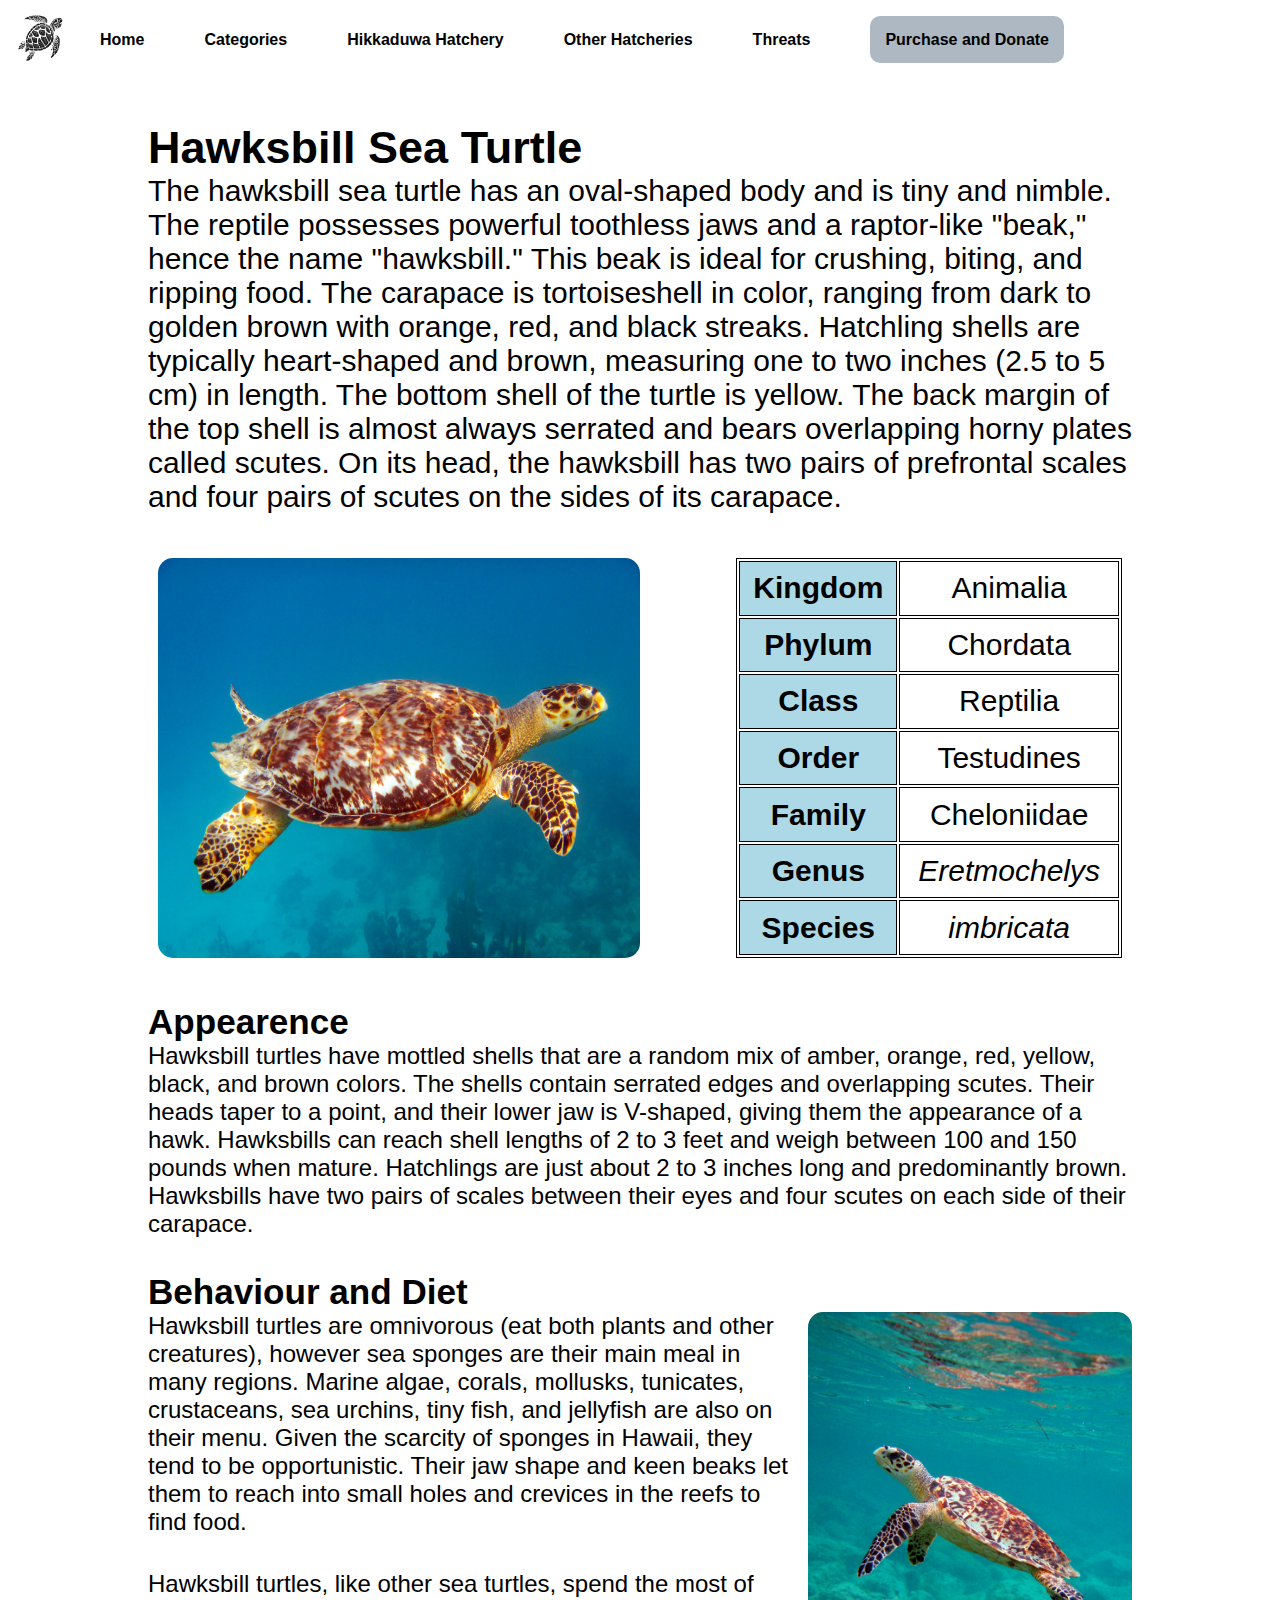
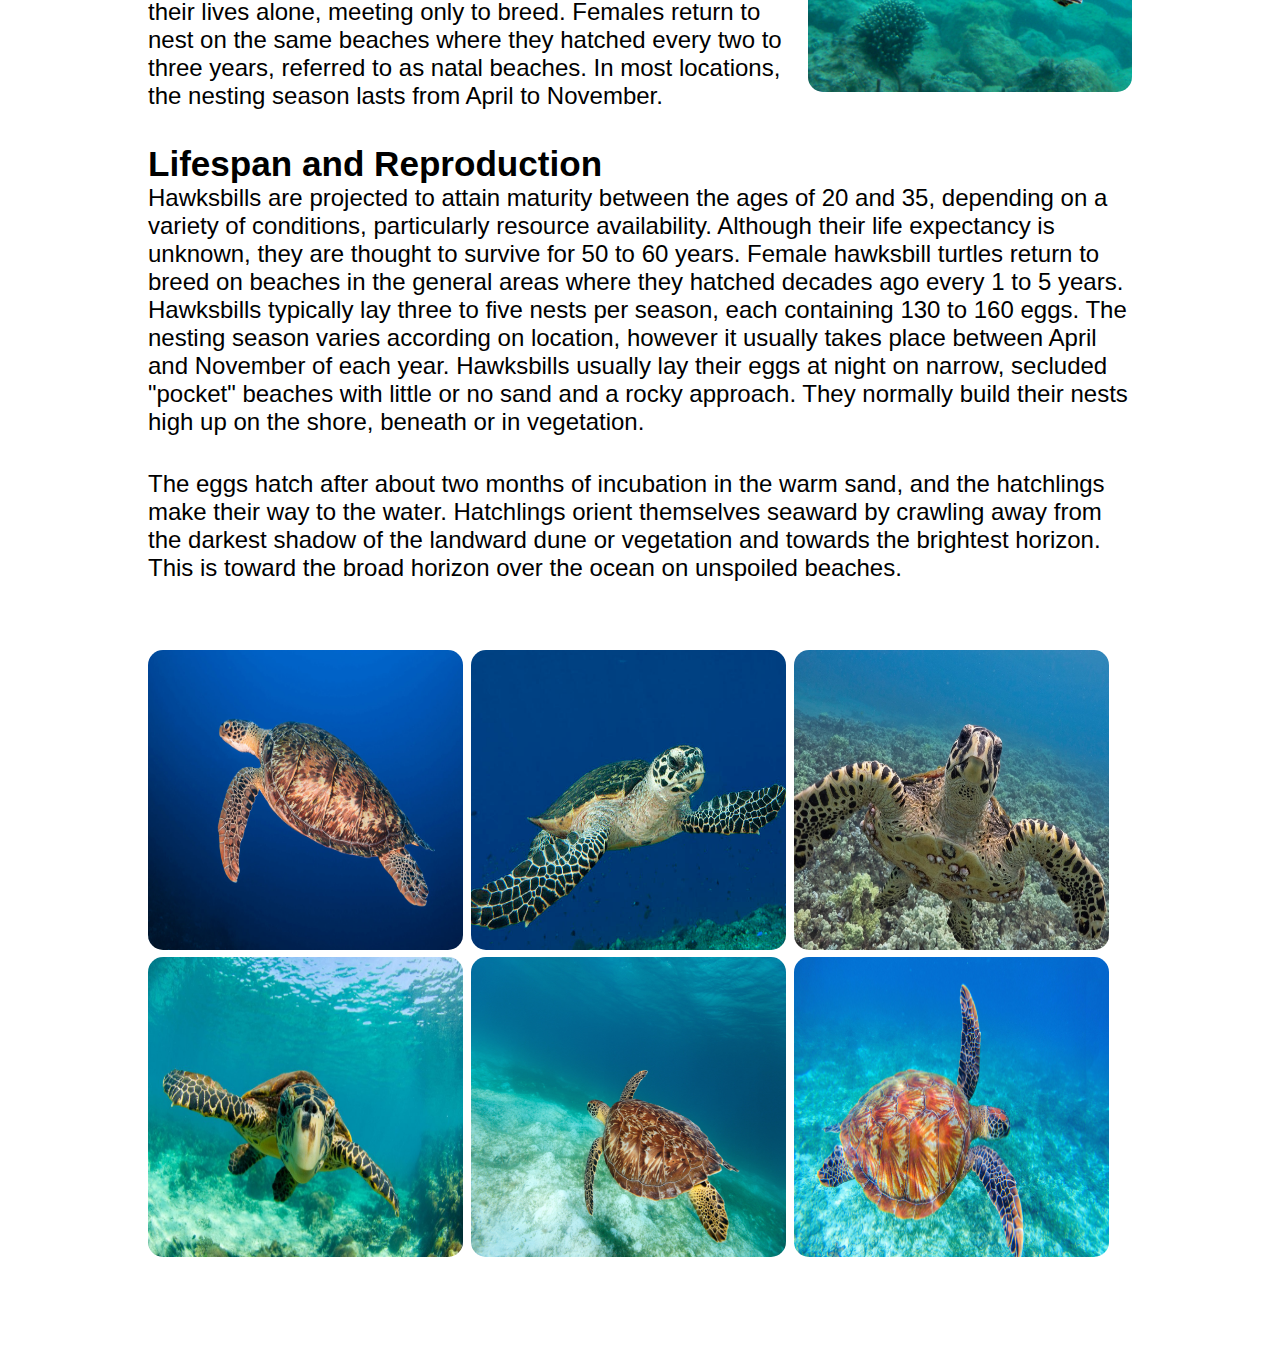
<file: HawksbillST.html>
<!DOCTYPE html>
<html lang="en">
<head>
    <meta charset="UTF-8">
    <meta http-equiv="X-UA-Compatible" content="IE=edge">
    <meta name="viewport" content="width=device-width, initial-scale=1.0">
    <link rel="stylesheet" href="STCategories-General.css">
    <link rel="stylesheet" href="https://cdnjs.cloudflare.com/ajax/libs/font-awesome/6.4.0/css/all.min.css" integrity="sha512-iecdLmaskl7CVkqkXNQ/ZH/XLlvWZOJyj7Yy7tcenmpD1ypASozpmT/E0iPtmFIB46ZmdtAc9eNBvH0H/ZpiBw==" crossorigin="anonymous" referrerpolicy="no-referrer" />
    
    <title>Hawksbill Sea Turtle</title>
</head>
<body>
    
    <nav class="navbar">
        <div class="menu-btn">
            <i class="fa-solid fa-bars"></i>
        </div>
        <img src="Images/logo.png" class="logo" alt="">
        <ul class="nav-links">
            <li><a href="index.html"><b>Home</b></a></li>
            <li><a href="TurtleCategories.html"><b>Categories</b></a></li>
            <li><a href="HikkaduwaHatchery.html"><b>Hikkaduwa Hatchery</b></a></li>
            <li><a href="OtherHatcheries.html"><b>Other Hatcheries</b></a></li>
            <li><a href="Threats.html"><b>Threats</b></a></li>
            <li><a id="srt" href="Donate.html"><b>Purchase and Donate</b></a></li>
        </ul>

    </nav>

    <div class="dropdown-menu">
        <ul>
            <li><a href="index.html"><b>Home</b></a></li>
            <li><a href="TurtleCategories.html"><b>Categories</b></a></li>
            <li><a href="HikkaduwaHatchery.html"><b>Hikkaduwa Hatchery</b></a></li>
            <li><a href="OtherHatcheries.html"><b>Other Hatcheries</b></a></li>
            <li><a href="Threats.html"><b>Threats</b></a></li>
            <li><a href="Donate.html"><b>Purchase and Donate</b></a></li>
        </ul>
    </div>

    <header>
        <div class="header-content">
        </div>
    </header>
    <div class="content">
        <br>
        <br>
        <br>
        <h2>Hawksbill Sea Turtle</h2>
        <p>The hawksbill sea turtle has an oval-shaped body and is tiny and nimble. The reptile possesses powerful toothless jaws and a raptor-like "beak," hence the name "hawksbill." This beak is ideal for crushing, biting, and ripping food. The carapace is tortoiseshell in color, ranging from dark to golden brown with orange, red, and black streaks. Hatchling shells are typically heart-shaped and brown, measuring one to two inches (2.5 to 5 cm) in length. The bottom shell of the turtle is yellow. The back margin of the top shell is almost always serrated and bears overlapping horny plates called scutes. On its head, the hawksbill has two pairs of prefrontal scales and four pairs of scutes on the sides of its carapace.</p>
        <br>
    
        <div class="STC-imgnclass">
            <img class="STC-img01" src="Images/HST-img01.jpg" alt="">
            <br>
            <table class="ST-table">
                <tr  class="STC-table-content">
                    <th>Kingdom</th>
                    <td>Animalia</td>
                </tr>
                <tr class="STC-table-content">
                    <th >Phylum</th>
                    <td>Chordata</td>
                </tr>
                <tr class="STC-table-content">
                    <th>Class</th>
                    <td>Reptilia</td>
                </tr>
                <tr class="STC-table-content">
                    <th>Order</th>
                    <td>Testudines</td>
                </tr>
                <tr class="STC-table-content">
                    <th>Family</th>
                    <td>Cheloniidae</td>
                </tr>
                <tr class="STC-table-content">
                    <th>Genus</th>
                    <td><i>Eretmochelys</i></td>
                </tr>
                <tr class="STC-table-content">
                    <th>Species</th>
                    <td><i>imbricata</i></td>
                </tr>
            </table>
        </div>
        <br>
        <div class="STC-content">
            <h3>Appearence</h3>
            <p class="STC-subc-p">Hawksbill turtles have mottled shells that are a random mix of amber, orange, red, yellow, black, and brown colors. The shells contain serrated edges and overlapping scutes.  Their heads taper to a point, and their lower jaw is V-shaped, giving them the appearance of a hawk. Hawksbills can reach shell lengths of 2 to 3 feet and weigh between 100 and 150 pounds when mature. Hatchlings are just about 2 to 3 inches long and predominantly brown. Hawksbills have two pairs of scales between their eyes and four scutes on each side of their carapace.</p>
            <br>
            <h3>Behaviour and Diet</h3>
            <div class="STC-BnD-l01">
                <div class="STC-BnD-p">
                    <p class="STC-subc-p">Hawksbill turtles are omnivorous (eat both plants and other creatures), however sea sponges are their main meal in many regions. Marine algae, corals, mollusks, tunicates, crustaceans, sea urchins, tiny fish, and jellyfish are also on their menu. Given the scarcity of sponges in Hawaii, they tend to be opportunistic. Their jaw shape and keen beaks let them to reach into small holes and crevices in the reefs to find food.</p>
                    <br>
                    <p class="STC-subc-p">Hawksbill turtles, like other sea turtles, spend the most of their lives alone, meeting only to breed. Females return to nest on the same beaches where they hatched every two to three years, referred to as natal beaches. In most locations, the nesting season lasts from April to November.</p>
                </div>
                <br>
                <img class="STC-BnD-img" src="Images/HST-img02.jpeg" alt="">
            </div>
            <div class="STC-BnD-l02">
                <p class="STC-subc-p">Hawksbill turtles are omnivorous (eat both plants and other creatures), however sea sponges are their main meal in many regions. Marine algae, corals, mollusks, tunicates, crustaceans, sea urchins, tiny fish, and jellyfish are also on their menu. Given the scarcity of sponges in Hawaii, they tend to be opportunistic. Their jaw shape and keen beaks let them to reach into small holes and crevices in the reefs to find food.</p>
                <br>
                <div class="STC-BnD-p">
                    <p class="STC-subc-p">Hawksbill turtles, like other sea turtles, spend the most of their lives alone, meeting only to breed. Females return to nest on the same beaches where they hatched every two to three years, referred to as natal beaches. In most locations, the nesting season lasts from April to November.</p>
                    <br>
                    <img class="STC-BnD-img" src="Images/HST-img02.jpeg" alt="">
                </div>
                
            </div>
            <br>
            <h3>Lifespan and Reproduction</h3>
            <p class="STC-subc-p">Hawksbills are projected to attain maturity between the ages of 20 and 35, depending on a variety of conditions, particularly resource availability. Although their life expectancy is unknown, they are thought to survive for 50 to 60 years. Female hawksbill turtles return to breed on beaches in the general areas where they hatched decades ago every 1 to 5 years. Hawksbills typically lay three to five nests per season, each containing 130 to 160 eggs. The nesting season varies according on location, however it usually takes place between April and November of each year. Hawksbills usually lay their eggs at night on narrow, secluded "pocket" beaches with little or no sand and a rocky approach.  They normally build their nests high up on the shore, beneath or in vegetation.</p>
            <br>
            <p class="STC-subc-p">The eggs hatch after about two months of incubation in the warm sand, and the hatchlings make their way to the water. Hatchlings orient themselves seaward by crawling away from the darkest shadow of the landward dune or vegetation and towards the brightest horizon. This is toward the broad horizon over the ocean on unspoiled beaches.</p>
            <br>
            <br>
            <div class="ST-pics">
                <img class="STC-imgs" src="Images/HST-sec-img01.jpeg" alt="">
                <img class="STC-imgs" src="Images/HST-sec-img02.jpg" alt="">
                <img class="STC-imgs" src="Images/HST-sec-img03.jpg" alt="">
                <img class="STC-imgs" src="Images/HST-sec-img04.jpg" alt="">
                <img class="STC-imgs" src="Images/HST-sec-img05.jpg" alt="">
                <img class="STC-imgs" src="Images/HST-sec-img06.jpg" alt="">
                <br>
            </div>
            <div class="STC-imgs-layout02">
                <div class="img-layout02">
                    <img class="STC-imgs-l02" src="Images/HST-sec-img01.jpeg" alt="">
                    <img class="STC-imgs-l02" src="Images/HST-sec-img02.jpg" alt="">
                </div>
                <div class="img-layout02">
                    <img class="STC-imgs-l02" src="Images/HST-sec-img03.jpg" alt="">
                    <img class="STC-imgs-l02" src="Images/HST-sec-img04.jpg" alt="">
                </div>
                <div class="img-layout02">
                    <img class="STC-imgs-l02" src="Images/HST-sec-img05.jpg" alt="">
                    <img class="STC-imgs-l02" src="Images/HST-sec-img06.jpg" alt="">
                </div>
            </div>
        </div>
        <br>
        <br>
        
    </div>
    <script>
        const toggleBtn = document.querySelector('.menu-btn')
        const toggleBtnIcon = document.querySelector('.menu-btn i')
        const dropDownMenu = document.querySelector('.dropdown-menu')

        toggleBtn.onclick = function(){
            dropDownMenu.classList.toggle('open')
            const isOpen = dropDownMenu.classList.contains('open')

            toggleBtnIcon.classList = isOpen
            ? 'fa-solid fa-xmark'
            : 'fa-solid fa-bars'
        }
    </script>
    <footer>
        <!--
            References
Anon., 2008. Sea Turtle Threats. [Online] 
Available at: https://www.seeturtles.org/sea-turtles-threats
[Accessed 29 04 2023].
Anon., 2019. [Online] 
Available at: https://conserveturtles.org/information-about-sea-turtles-an-introduction/
[Accessed 22 04 2023].
Anon., n.d. Kosgoda Sea Turtle Conservation Project. [Online] 
Available at: https://www.kosgodaseaturtle.org/
[Accessed 03 05 2023].
Conservancy, S. T., 2013. Information About Sea Turtles: Leatherback Sea Turtle – Sea Turtle Conservancy. [Online] 
Available at: https://conserveturtles.org/information-about-sea-turtles-leatherback-sea-turtle/
[Accessed 29 04 2023].
Conservancy, S. T., 2016. Information About Sea Turtles: Green Sea Turtle. [Online] 
Available at: https://conserveturtles.org/information-sea-turtles-green-sea-turtle/
[Accessed 27 04 2023].
Fisheries, N., 2009. Loggerhead Turtle | NOAA Fisheries. [Online] 
Available at: https://www.fisheries.noaa.gov/species/loggerhead-turtle
[Accessed 27 04 2023].
Fisheries, N., 2019. Olive Ridley Turtle | NOAA Fisheries. [Online] 
Available at: https://www.fisheries.noaa.gov/species/olive-ridley-turtle
[Accessed 28 04 2023].
Fisheries, N., 2019. Sea Turtles - NOAA Fisheries. [Online] 
Available at: https://www.fisheries.noaa.gov/sea-turtles
[Accessed 22 04 2023].
Geographic, N., 2019. Sea turtles, facts and information. [Online] 
Available at: https://www.nationalgeographic.com/animals/reptiles/facts/sea-turtles
[Accessed 21 04 2023].
R, G. Z., 2018. Sea turtle | Description, Species, Habitat, & Facts. [Online] 
Available at: https://www.britannica.com/animal/sea-turtle
[Accessed 24 04 2023].
WWF, 2000. Sea Turtle | Species | WWF. [Online] 
Available at: https://www.worldwildlife.org/species/sea-turtle.
[Accessed 21 04 2023].
WWF, 2019. Hawksbill Turtle | Sea Turtles | Species | WWF. [Online] 
Available at: https://www.worldwildlife.org/species/hawksbill-turtle
[Accessed 27 04 2023].


        -->
    </footer>
</body>
</html>
</file>
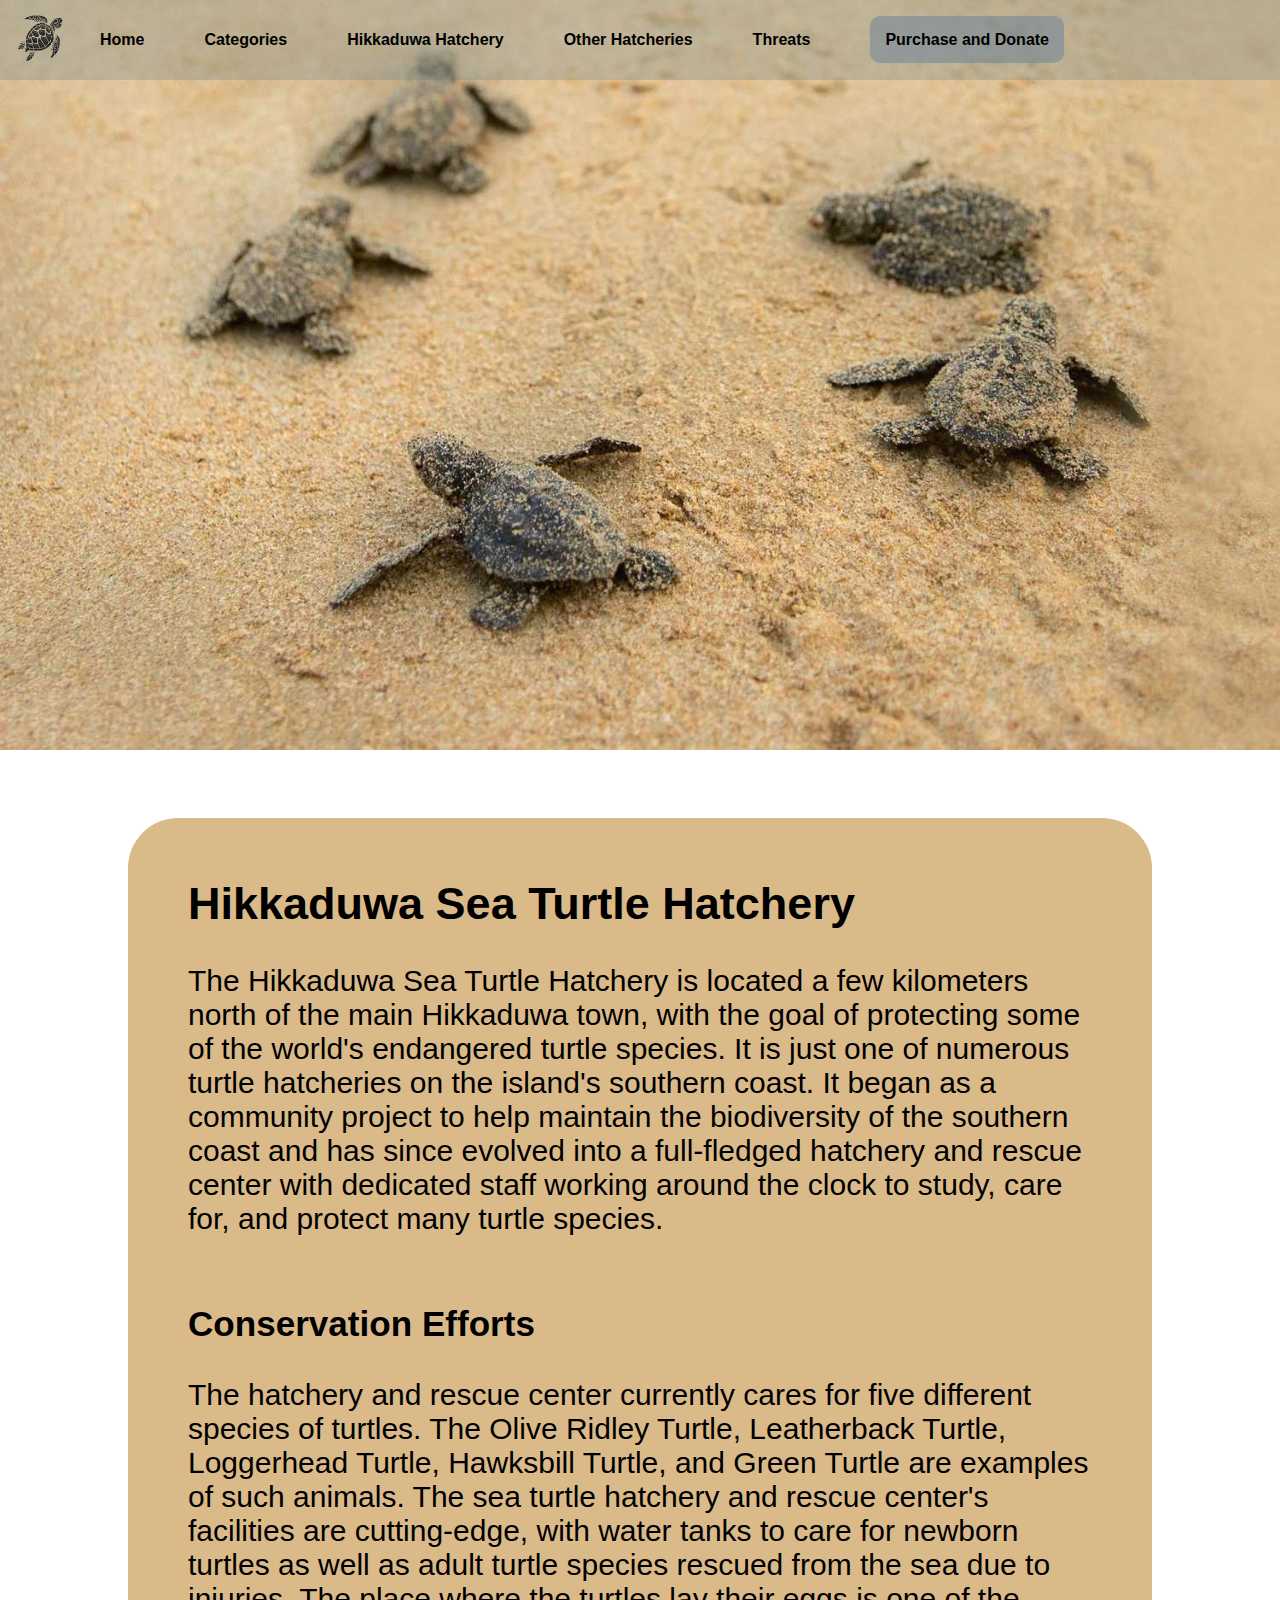
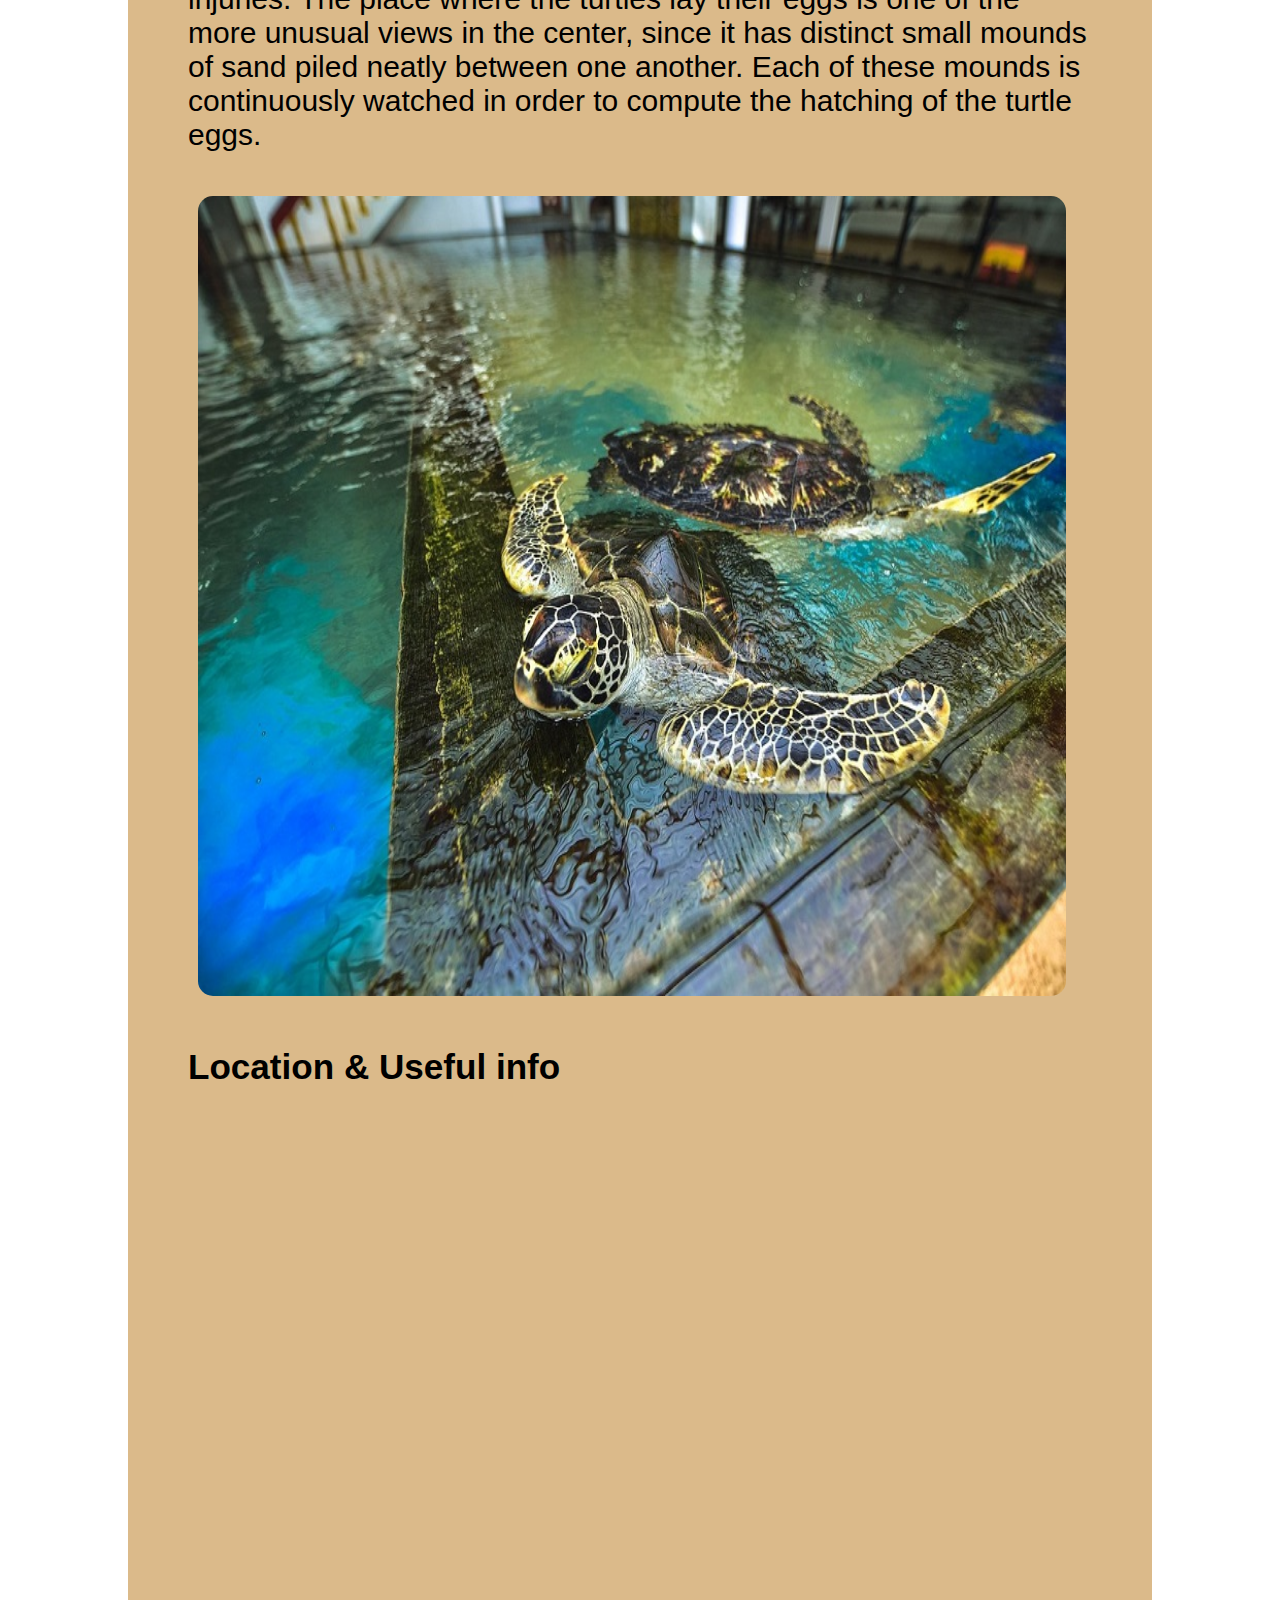
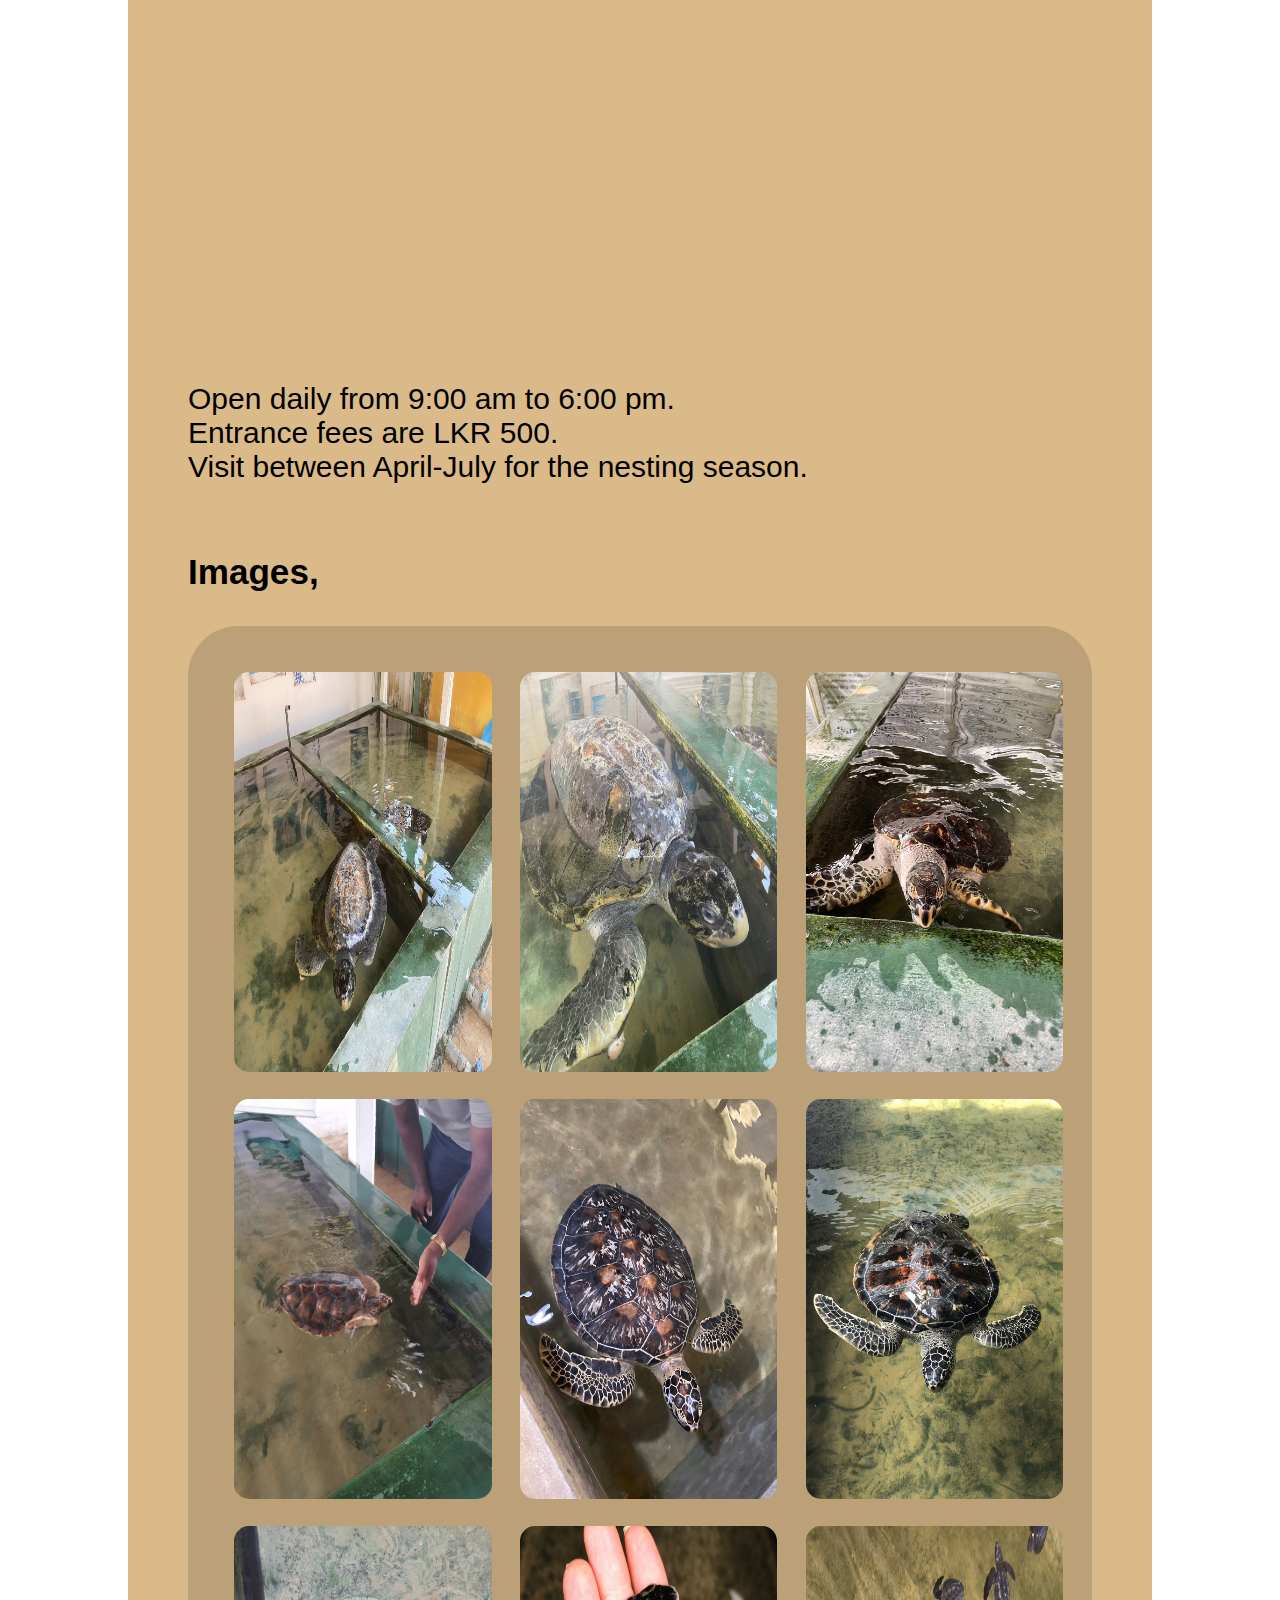
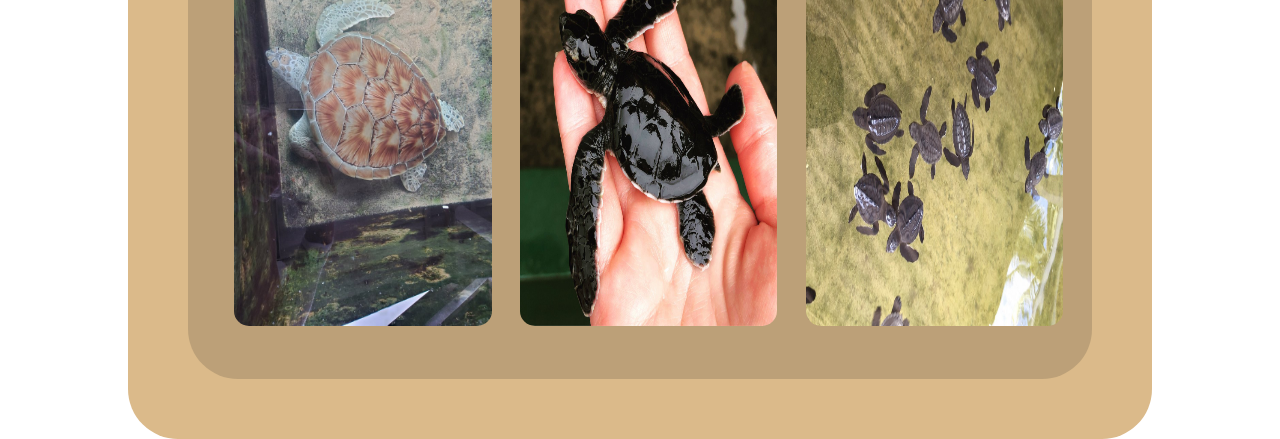
<file: HikkaduwaHatchery.html>
<!DOCTYPE html>
<html lang="en">
<head>
    <meta charset="UTF-8">
    <meta http-equiv="X-UA-Compatible" content="IE=edge">
    <meta name="viewport" content="width=device-width, initial-scale=1.0">
    <link rel="stylesheet" href="style-HH.css">
    <link rel="stylesheet" href="https://cdnjs.cloudflare.com/ajax/libs/font-awesome/6.4.0/css/all.min.css" integrity="sha512-iecdLmaskl7CVkqkXNQ/ZH/XLlvWZOJyj7Yy7tcenmpD1ypASozpmT/E0iPtmFIB46ZmdtAc9eNBvH0H/ZpiBw==" crossorigin="anonymous" referrerpolicy="no-referrer" />
    <title>Hikkaduwa Hatchery</title>
</head>
<body>
    <nav class="navbar">
        <div class="menu-btn">
            <i class="fa-solid fa-bars"></i>
        </div>
        <img src="Images/logo.png" class="logo" alt="">
        <ul class="nav-links">
            <li><a href="index.html"><b>Home</b></a></li>
            <li><a href="TurtleCategories.html"><b>Categories</b></a></li>
            <li><a href="HikkaduwaHatchery.html"><b>Hikkaduwa Hatchery</b></a></li>
            <li><a href="OtherHatcheries.html"><b>Other Hatcheries</b></a></li>
            <li><a href="Threats.html"><b>Threats</b></a></li>
            <li><a id="srt" href="Donate.html"><b>Purchase and Donate</b></a></li>
        </ul>

    </nav>

    <div class="dropdown-menu">
        <ul>
            <li><a href="index.html"><b>Home</b></a></li>
            <li><a href="TurtleCategories.html"><b>Categories</b></a></li>
            <li><a href="HikkaduwaHatchery.html"><b>Hikkaduwa Hatchery</b></a></li>
            <li><a href="OtherHatcheries.html"><b>Other Hatcheries</b></a></li>
            <li><a href="Threats.html"><b>Threats</b></a></li>
            <li><a href="Donate.html"><b>Purchase and Donate</b></a></li>
        </ul>
    </div>

    <header>
        <div class="header-content">
        </div>
    </header>
    <div class="content">
        <br>
        <br>
        <div class="content-HH">
            <h2>Hikkaduwa Sea Turtle Hatchery</h2>
            <br>
            <p>The Hikkaduwa Sea Turtle Hatchery is located a few kilometers north of the main Hikkaduwa town, with the goal of protecting some of the world's endangered turtle species. It is just one of numerous turtle hatcheries on the island's southern coast. It began as a community project to help maintain the biodiversity of the southern coast and has since evolved into a full-fledged hatchery and rescue center with dedicated staff working around the clock to study, care for, and protect many turtle species.</p>
            <br>
            <br>
            <h3>Conservation Efforts</h3>
            <br>
            <div class="HH-pssg01">
                <p id="HH-p01">The hatchery and rescue center currently cares for five different species of turtles. The Olive Ridley Turtle, Leatherback Turtle, Loggerhead Turtle, Hawksbill Turtle, and Green Turtle are examples of such animals. The sea turtle hatchery and rescue center's facilities are cutting-edge, with water tanks to care for newborn turtles as well as adult turtle species rescued from the sea due to injuries. The place where the turtles lay their eggs is one of the more unusual views in the center, since it has distinct small mounds of sand piled neatly between one another. Each of these mounds is continuously watched in order to compute the hatching of the turtle eggs.</p>
                <br>
                <img id="HH-img01" src="Images/HikkaduwaHatchery-img01.jpg" alt="">

            </div>
            <br>
            <h3>Location & Useful info</h3>
            <br>
            <div class="LnUI-HH-div01">
                <div class="LnUI-HH">
                    <iframe id="map-HH" src="https://www.google.com/maps/embed?pb=!1m14!1m8!1m3!1d15867.006471257157!2d80.0904514!3d6.1640093!3m2!1i1024!2i768!4f13.1!3m3!1m2!1s0x3ae182a9ecb0c635%3A0xbd3561821dfbe76b!2sSea%20Turtle%20Hatchery%20%26%20Rescue%20Center!5e0!3m2!1sen!2slk!4v1683694450922!5m2!1sen!2slk" width="600" height="450" style="border:0;" allowfullscreen="" loading="lazy" referrerpolicy="no-referrer-when-downgrade"></iframe>
                    <div class="UsefullInfo-HH">
                        <br>
                        <ul>
                            <li>Open daily from 9:00 am to 6:00 pm.</li>
                            <li>Entrance fees are LKR 500.</li>
                            <li>Visit between April-July for the nesting season.</li>
                        </ul>
                    </div>
                </div>
                <br>
                <br>
                <h3 id="HH-imgs-h3">Images,</h3>
                <br>
                <div class="LnUI-HH-imgs">
                        <div id="img-HH-l1">
                            <img class="HH-imgs" src="Images/o-HH-img01.jpg" alt="">
                            <img class="HH-imgs" src="Images/o-HH-img02.jpg" alt="">
                            <img class="HH-imgs" src="Images/o-HH-img03.jpg" alt="">
                        </div>
                        <div class="img-HH-l2">
                            <img class="HH-imgs" src="Images/o-HH-img04.jpg" alt="">
                            <img class="HH-imgs" src="Images/o-HH-img05.jpg" alt="">
                            <img class="HH-imgs" src="Images/o-HH-img06.jpg" alt="">
                        </div>
                        <div class="img-HH-l3">
                            <img class="HH-imgs" src="Images/o-HH-img07.jpg" alt="">
                            <img class="HH-imgs" src="Images/o-HH-img08.jpg" alt="">
                            <img class="HH-imgs" src="Images/o-HH-img09.jpg" alt="">
                        </div>
                </div>

                <div class="HH-imgs-layout02">
                    <div class="img-layout02">
                        <img class="HH-imgs" src="Images/o-HH-img01.jpg" alt="">
                        <img class="HH-imgs" src="Images/o-HH-img02.jpg" alt="">
                    </div>
                    <div class="img-layout02">
                        <img class="HH-imgs" src="Images/o-HH-img03.jpg" alt="">
                        <img class="HH-imgs" src="Images/o-HH-img04.jpg" alt="">
                    </div>
                    <div class="img-layout02">
                        <img class="HH-imgs" src="Images/o-HH-img05.jpg" alt="">
                        <img class="HH-imgs" src="Images/o-HH-img06.jpg" alt="">
                    </div>
                    <div class="img-layout02">
                        <img class="HH-imgs" src="Images/o-HH-img07.jpg" alt="">
                        <img class="HH-imgs" src="Images/o-HH-img10.jpg" alt="">
                    </div>
                </div>
            </div>

        </div>
    </div>
    <script>
        const toggleBtn = document.querySelector('.menu-btn')
        const toggleBtnIcon = document.querySelector('.menu-btn i')
        const dropDownMenu = document.querySelector('.dropdown-menu')

        toggleBtn.onclick = function(){
            dropDownMenu.classList.toggle('open')
            const isOpen = dropDownMenu.classList.contains('open')

            toggleBtnIcon.classList = isOpen
            ? 'fa-solid fa-xmark'
            : 'fa-solid fa-bars'
        }
    </script>
    <footer>
            <!--
                References
    Anon., 2008. Sea Turtle Threats. [Online] 
    Available at: https://www.seeturtles.org/sea-turtles-threats
    [Accessed 29 04 2023].
    Anon., 2019. [Online] 
    Available at: https://conserveturtles.org/information-about-sea-turtles-an-introduction/
    [Accessed 22 04 2023].
    Anon., n.d. Kosgoda Sea Turtle Conservation Project. [Online] 
    Available at: https://www.kosgodaseaturtle.org/
    [Accessed 03 05 2023].
    Conservancy, S. T., 2013. Information About Sea Turtles: Leatherback Sea Turtle – Sea Turtle Conservancy. [Online] 
    Available at: https://conserveturtles.org/information-about-sea-turtles-leatherback-sea-turtle/
    [Accessed 29 04 2023].
    Conservancy, S. T., 2016. Information About Sea Turtles: Green Sea Turtle. [Online] 
    Available at: https://conserveturtles.org/information-sea-turtles-green-sea-turtle/
    [Accessed 27 04 2023].
    Fisheries, N., 2009. Loggerhead Turtle | NOAA Fisheries. [Online] 
    Available at: https://www.fisheries.noaa.gov/species/loggerhead-turtle
    [Accessed 27 04 2023].
    Fisheries, N., 2019. Olive Ridley Turtle | NOAA Fisheries. [Online] 
    Available at: https://www.fisheries.noaa.gov/species/olive-ridley-turtle
    [Accessed 28 04 2023].
    Fisheries, N., 2019. Sea Turtles - NOAA Fisheries. [Online] 
    Available at: https://www.fisheries.noaa.gov/sea-turtles
    [Accessed 22 04 2023].
    Geographic, N., 2019. Sea turtles, facts and information. [Online] 
    Available at: https://www.nationalgeographic.com/animals/reptiles/facts/sea-turtles
    [Accessed 21 04 2023].
    R, G. Z., 2018. Sea turtle | Description, Species, Habitat, & Facts. [Online] 
    Available at: https://www.britannica.com/animal/sea-turtle
    [Accessed 24 04 2023].
    WWF, 2000. Sea Turtle | Species | WWF. [Online] 
    Available at: https://www.worldwildlife.org/species/sea-turtle.
    [Accessed 21 04 2023].
    WWF, 2019. Hawksbill Turtle | Sea Turtles | Species | WWF. [Online] 
    Available at: https://www.worldwildlife.org/species/hawksbill-turtle
    [Accessed 27 04 2023].
    
    
            -->
    </footer>
</body>
</html>
</file>
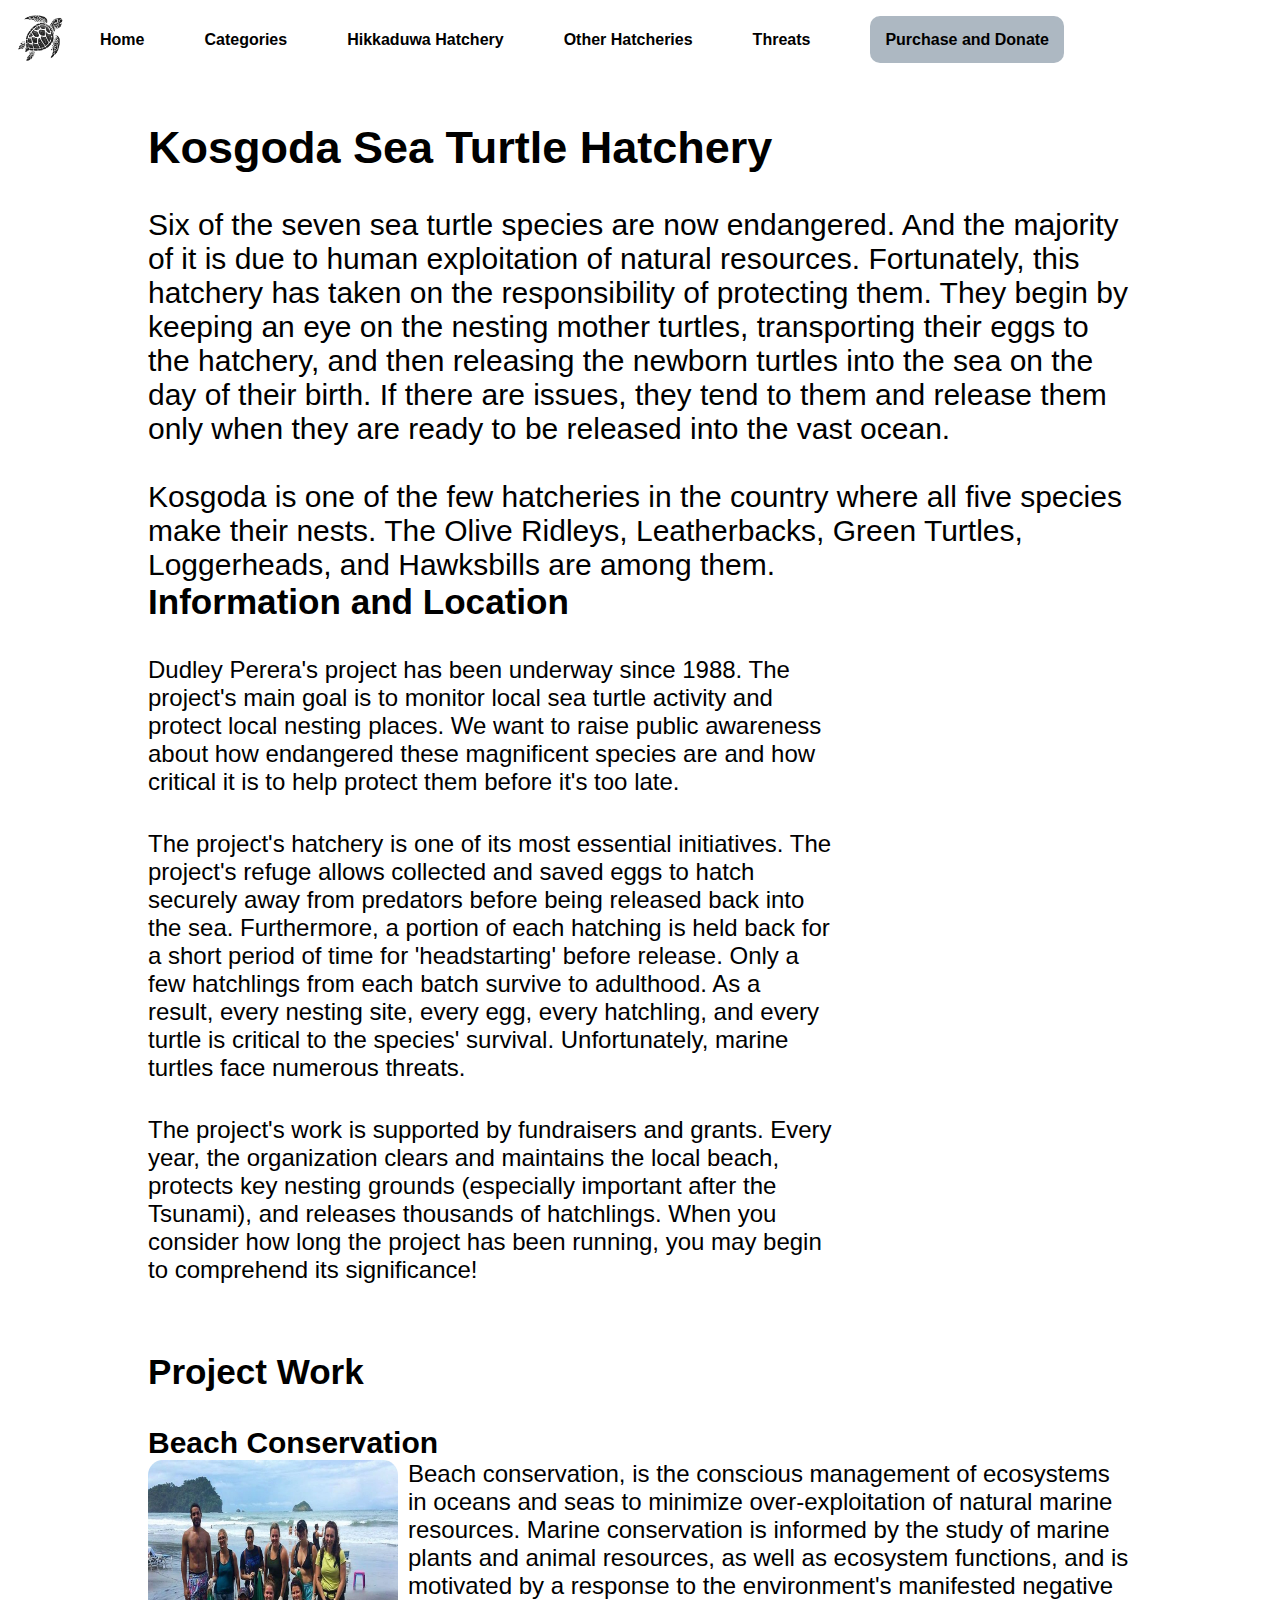
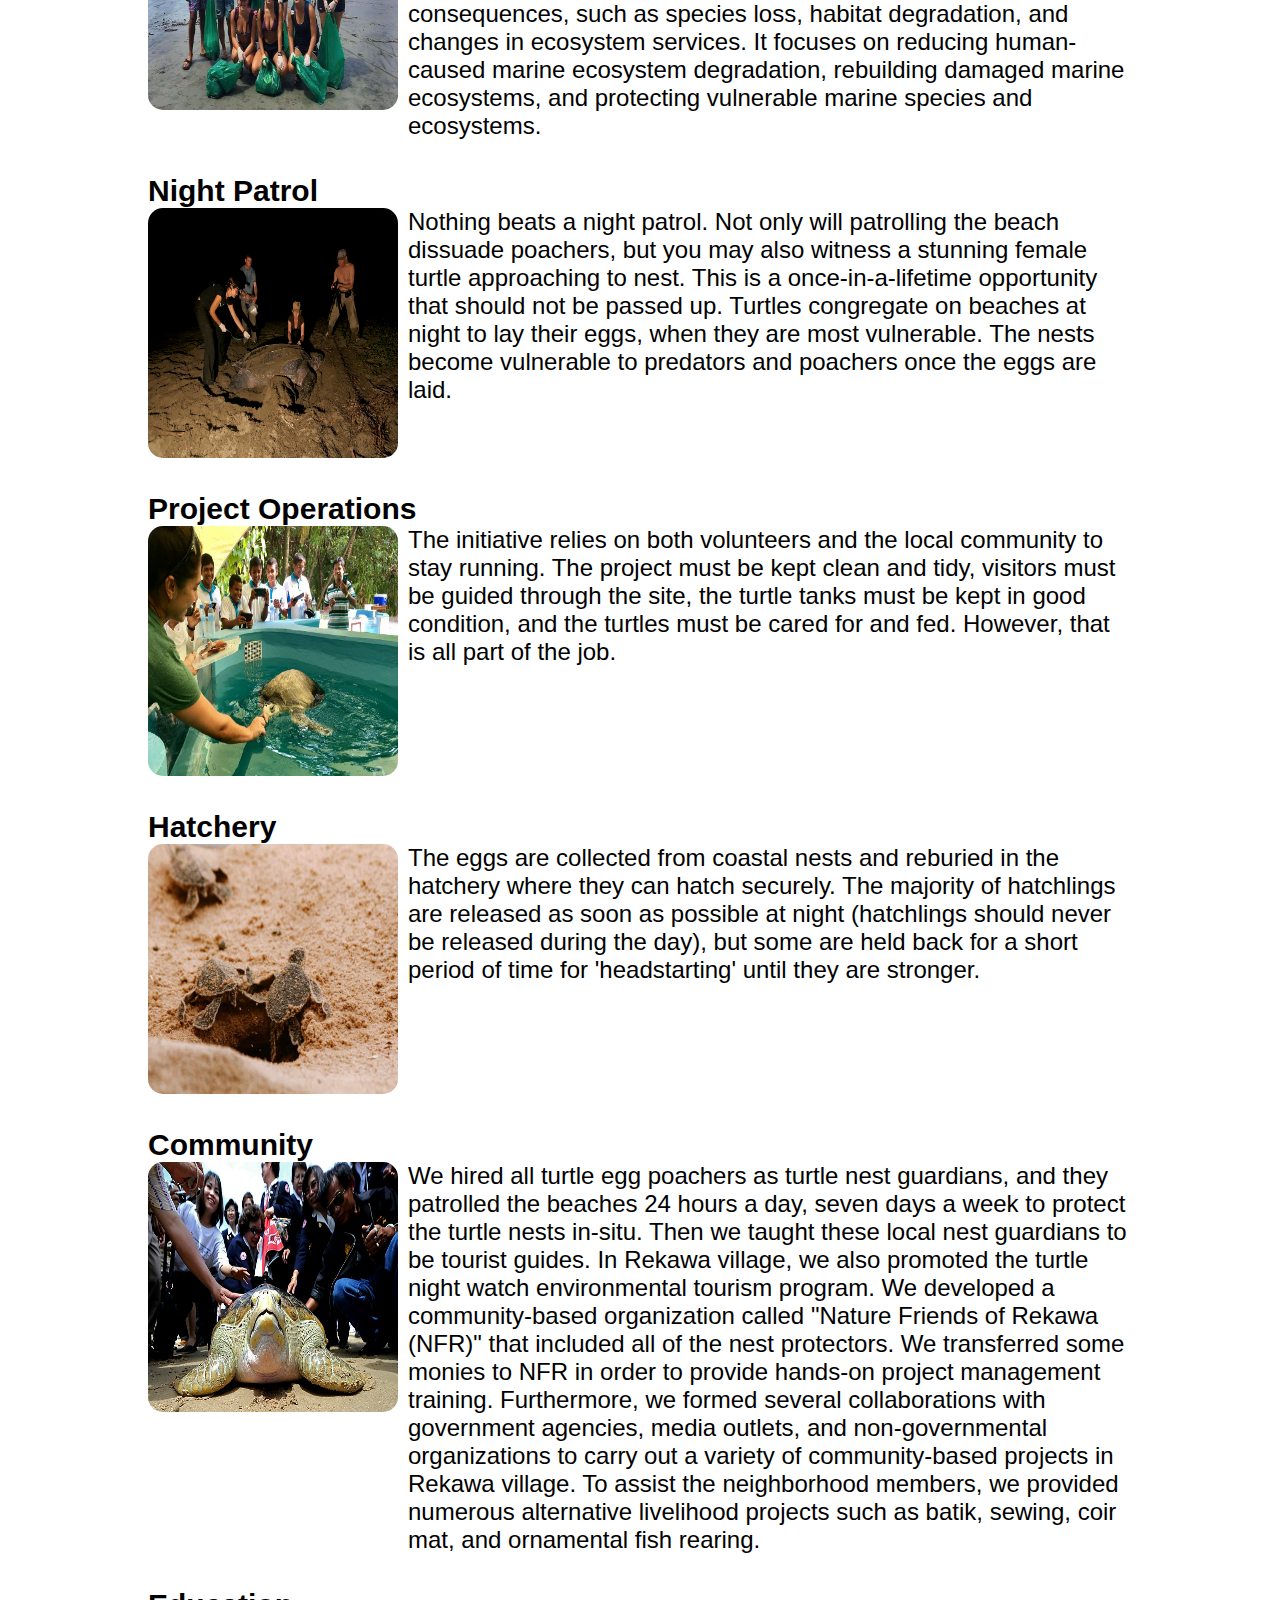
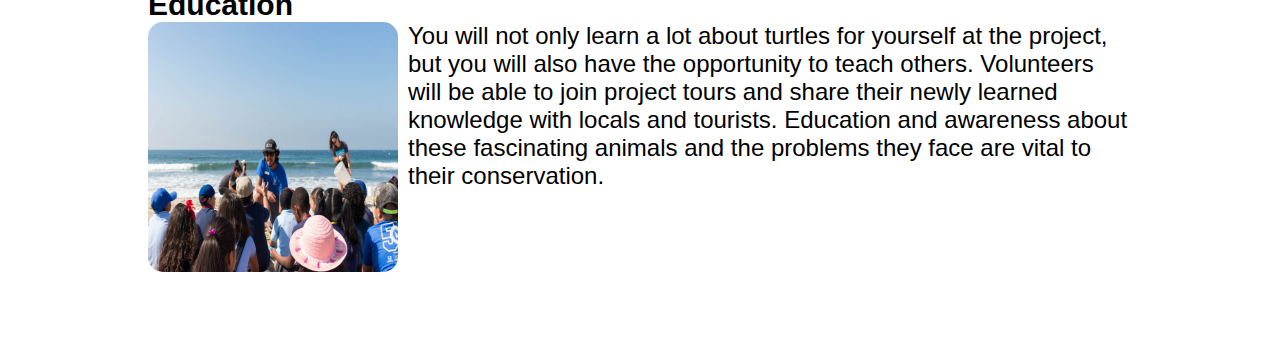
<file: KosgodaHatchery.html>
<!DOCTYPE html>
<html lang="en">
<head>
    <meta charset="UTF-8">
    <meta http-equiv="X-UA-Compatible" content="IE=edge">
    <meta name="viewport" content="width=device-width, initial-scale=1.0">
    <link rel="stylesheet" href="OtherHatcheries-General.css">
    <link rel="stylesheet" href="https://cdnjs.cloudflare.com/ajax/libs/font-awesome/6.4.0/css/all.min.css" integrity="sha512-iecdLmaskl7CVkqkXNQ/ZH/XLlvWZOJyj7Yy7tcenmpD1ypASozpmT/E0iPtmFIB46ZmdtAc9eNBvH0H/ZpiBw==" crossorigin="anonymous" referrerpolicy="no-referrer" />
    
    <title>Kosgoda Sea Turtle Hatchery</title>
</head>
<body>
    <nav class="navbar">
        <div class="menu-btn">
            <i class="fa-solid fa-bars"></i>
        </div>
        <img src="Images/logo.png" class="logo" alt="">
        <ul class="nav-links">
            <li><a href="index.html"><b>Home</b></a></li>
            <li><a href="TurtleCategories.html"><b>Categories</b></a></li>
            <li><a href="HikkaduwaHatchery.html"><b>Hikkaduwa Hatchery</b></a></li>
            <li><a href="OtherHatcheries.html"><b>Other Hatcheries</b></a></li>
            <li><a href="Threats.html"><b>Threats</b></a></li>
            <li><a id="srt" href="Donate.html"><b>Purchase and Donate</b></a></li>
        </ul>

    </nav>

    <div class="dropdown-menu">
        <ul>
            <li><a href="index.html"><b>Home</b></a></li>
            <li><a href="TurtleCategories.html"><b>Categories</b></a></li>
            <li><a href="HikkaduwaHatchery.html"><b>Hikkaduwa Hatchery</b></a></li>
            <li><a href="OtherHatcheries.html"><b>Other Hatcheries</b></a></li>
            <li><a href="Threats.html"><b>Threats</b></a></li>
            <li><a href="Donate.html"><b>Purchase and Donate</b></a></li>
        </ul>
    </div>
    <header>
        <div class="header-content">
        </div>
    </header>
    <div class="content">
        <br>
        <br>
        <br>
        <h2>Kosgoda Sea Turtle Hatchery</h2>
        <br>
        <p>Six of the seven sea turtle species are now endangered. And the majority of it is due to human exploitation of natural resources. Fortunately, this hatchery has taken on the responsibility of protecting them. They begin by keeping an eye on the nesting mother turtles, transporting their eggs to the hatchery, and then releasing the newborn turtles into the sea on the day of their birth. If there are issues, they tend to them and release them only when they are ready to be released into the vast ocean.</p>
        <br>
        <p>Kosgoda is one of the few hatcheries in the country where all five species make their nests. The Olive Ridleys, Leatherbacks, Green Turtles, Loggerheads, and Hawksbills are among them.</p>
        <h3>Information and Location</h3>
        <br>
        <div class="InfonMap-lay01">
            <div class="Info-OH">
                <p class="OH-subc-p">Dudley Perera's project has been underway since 1988.  The project's main goal is to monitor local sea turtle activity and protect local nesting places.  We want to raise public awareness about how endangered these magnificent species are and how critical it is to help protect them before it's too late.</p>
                <br>
                <p class="OH-subc-p">The project's hatchery is one of its most essential initiatives. The project's refuge allows collected and saved eggs to hatch securely away from predators before being released back into the sea. Furthermore, a portion of each hatching is held back for a short period of time for 'headstarting' before release. Only a few hatchlings from each batch survive to adulthood. As a result, every nesting site, every egg, every hatchling, and every turtle is critical to the species' survival. Unfortunately, marine turtles face numerous threats.</p>
                <br>
                <p class="OH-subc-p">The project's work is supported by fundraisers and grants. Every year, the organization clears and maintains the local beach, protects key nesting grounds (especially important after the Tsunami), and releases thousands of hatchlings. When you consider how long the project has been running, you may begin to comprehend its significance!</p>
                <br>
            </div>
            <iframe class="map-OH" src="https://www.google.com/maps/embed?pb=!1m18!1m12!1m3!1d3965.3083235993477!2d80.01576607485582!3d6.354117993635835!2m3!1f0!2f0!3f0!3m2!1i1024!2i768!4f13.1!3m3!1m2!1s0x3ae22bd2c88fd773%3A0xe745cf053e7bab75!2sKosgoda%20Sea%20Turtle%20Conservation%20Project!5e0!3m2!1sen!2slk!4v1683694222225!5m2!1sen!2slk" width="600" height="450" style="border:0;" allowfullscreen="" loading="lazy" referrerpolicy="no-referrer-when-downgrade"></iframe>
        </div>
        <div class="InfonMap-lay02">
            <div class="OH-det">
                <div>
                <p class="OH-subc-p">Dudley Perera's project has been underway since 1988.  The project's main goal is to monitor local sea turtle activity and protect local nesting places.  We want to raise public awareness about how endangered these magnificent species are and how critical it is to help protect them before it's too late.</p>
                <br>
                <p class="OH-subc-p">The project's hatchery is one of its most essential initiatives. The project's refuge allows collected and saved eggs to hatch securely away from predators before being released back into the sea. Furthermore, a portion of each hatching is held back for a short period of time for 'headstarting' before release. Only a few hatchlings from each batch survive to adulthood. As a result, every nesting site, every egg, every hatchling, and every turtle is critical to the species' survival. Unfortunately, marine turtles face numerous threats.</p>
                </div>
                <iframe class="map-OH" src="https://www.google.com/maps/embed?pb=!1m18!1m12!1m3!1d3965.3083235993477!2d80.01576607485582!3d6.354117993635835!2m3!1f0!2f0!3f0!3m2!1i1024!2i768!4f13.1!3m3!1m2!1s0x3ae22bd2c88fd773%3A0xe745cf053e7bab75!2sKosgoda%20Sea%20Turtle%20Conservation%20Project!5e0!3m2!1sen!2slk!4v1683694222225!5m2!1sen!2slk" width="600" height="450" style="border:0;" allowfullscreen="" loading="lazy" referrerpolicy="no-referrer-when-downgrade"></iframe>
            </div>
            <br>
            <p class="OH-subc-p">The project's work is supported by fundraisers and grants. Every year, the organization clears and maintains the local beach, protects key nesting grounds (especially important after the Tsunami), and releases thousands of hatchlings. When you consider how long the project has been running, you may begin to comprehend its significance!</p>
            <br>

        </div>
        <br>
        <h3>Project Work</h3>
        <br>
        <div class="ProjectWork">
            <h4>Beach Conservation</h4>
            <div class="OH-content">
                <img class="OH-imgs" src="Images/KH-BeachConservation.jpg" alt="">
                <p class="OH-subc-p">Beach conservation, is the conscious management of ecosystems in oceans and seas to minimize over-exploitation of natural marine resources. Marine conservation is informed by the study of marine plants and animal resources, as well as ecosystem functions, and is motivated by a response to the environment's manifested negative consequences, such as species loss, habitat degradation, and changes in ecosystem services. It focuses on reducing human-caused marine ecosystem degradation, rebuilding damaged marine ecosystems, and protecting vulnerable marine species and ecosystems.</p>
            </div>
            <br>
            <h4>Night Patrol</h4>
            <div class="OH-content">
                <img class="OH-imgs" src="Images/KH-NightPatrol02.jpg" alt="">
                <p class="OH-subc-p">Nothing beats a night patrol. Not only will patrolling the beach dissuade poachers, but you may also witness a stunning female turtle approaching to nest. This is a once-in-a-lifetime opportunity that should not be passed up. Turtles congregate on beaches at night to lay their eggs, when they are most vulnerable. The nests become vulnerable to predators and poachers once the eggs are laid.</p>
            </div>
            <br>
            <h4>Project Operations</h4>
            <div class="OH-content">
                <img class="OH-imgs" src="Images/KH-ProjectOperations.jpg" alt="">
                <p class="OH-subc-p">The initiative relies on both volunteers and the local community to stay running. The project must be kept clean and tidy, visitors must be guided through the site, the turtle tanks must be kept in good condition, and the turtles must be cared for and fed. However, that is all part of the job.</p>
            </div>
            <br>
            <h4>Hatchery</h4>
            <div class="OH-content">
                <img class="OH-imgs" src="Images/KH-Hatchery.jpg" alt="">
                <p class="OH-subc-p">The eggs are collected from coastal nests and reburied in the hatchery where they can hatch securely. The majority of hatchlings are released as soon as possible at night (hatchlings should never be released during the day), but some are held back for a short period of time for 'headstarting' until they are stronger. </p>
            </div>
            <br>
            <h4>Community</h4>
            <div class="OH-content">
                <img class="OH-imgs" src="Images/KH-Community.jpg" alt="">
                <p class="OH-subc-p">We hired all turtle egg poachers as turtle nest guardians, and they patrolled the beaches 24 hours a day, seven days a week to protect the turtle nests in-situ. Then we taught these local nest guardians to be tourist guides. In Rekawa village, we also promoted the turtle night watch environmental tourism program. We developed a community-based organization called "Nature Friends of Rekawa (NFR)" that included all of the nest protectors. We transferred some monies to NFR in order to provide hands-on project management training. Furthermore, we formed several collaborations with government agencies, media outlets, and non-governmental organizations to carry out a variety of community-based projects in Rekawa village. To assist the neighborhood members, we provided numerous alternative livelihood projects such as batik, sewing, coir mat, and ornamental fish rearing.</p>
            </div>
            <br>
            <h4>Education</h4>
            <div class="OH-content">
                <img class="OH-imgs" src="Images/KH-Education02.jpg" alt="">
                <p class="OH-subc-p">You will not only learn a lot about turtles for yourself at the project, but you will also have the opportunity to teach others. Volunteers will be able to join project tours and share their newly learned knowledge with locals and tourists. Education and awareness about these fascinating animals and the problems they face are vital to their conservation.</p>
            </div>
        </div>
        <br>
        <br>
    </div>
    
    <script>
        const toggleBtn = document.querySelector('.menu-btn')
        const toggleBtnIcon = document.querySelector('.menu-btn i')
        const dropDownMenu = document.querySelector('.dropdown-menu')

        toggleBtn.onclick = function(){
            dropDownMenu.classList.toggle('open')
            const isOpen = dropDownMenu.classList.contains('open')

            toggleBtnIcon.classList = isOpen
            ? 'fa-solid fa-xmark'
            : 'fa-solid fa-bars'
        }
    </script>
    <footer>
        <!--
            References
Anon., 2008. Sea Turtle Threats. [Online] 
Available at: https://www.seeturtles.org/sea-turtles-threats
[Accessed 29 04 2023].
Anon., 2019. [Online] 
Available at: https://conserveturtles.org/information-about-sea-turtles-an-introduction/
[Accessed 22 04 2023].
Anon., n.d. Kosgoda Sea Turtle Conservation Project. [Online] 
Available at: https://www.kosgodaseaturtle.org/
[Accessed 03 05 2023].
Conservancy, S. T., 2013. Information About Sea Turtles: Leatherback Sea Turtle – Sea Turtle Conservancy. [Online] 
Available at: https://conserveturtles.org/information-about-sea-turtles-leatherback-sea-turtle/
[Accessed 29 04 2023].
Conservancy, S. T., 2016. Information About Sea Turtles: Green Sea Turtle. [Online] 
Available at: https://conserveturtles.org/information-sea-turtles-green-sea-turtle/
[Accessed 27 04 2023].
Fisheries, N., 2009. Loggerhead Turtle | NOAA Fisheries. [Online] 
Available at: https://www.fisheries.noaa.gov/species/loggerhead-turtle
[Accessed 27 04 2023].
Fisheries, N., 2019. Olive Ridley Turtle | NOAA Fisheries. [Online] 
Available at: https://www.fisheries.noaa.gov/species/olive-ridley-turtle
[Accessed 28 04 2023].
Fisheries, N., 2019. Sea Turtles - NOAA Fisheries. [Online] 
Available at: https://www.fisheries.noaa.gov/sea-turtles
[Accessed 22 04 2023].
Geographic, N., 2019. Sea turtles, facts and information. [Online] 
Available at: https://www.nationalgeographic.com/animals/reptiles/facts/sea-turtles
[Accessed 21 04 2023].
R, G. Z., 2018. Sea turtle | Description, Species, Habitat, & Facts. [Online] 
Available at: https://www.britannica.com/animal/sea-turtle
[Accessed 24 04 2023].
WWF, 2000. Sea Turtle | Species | WWF. [Online] 
Available at: https://www.worldwildlife.org/species/sea-turtle.
[Accessed 21 04 2023].
WWF, 2019. Hawksbill Turtle | Sea Turtles | Species | WWF. [Online] 
Available at: https://www.worldwildlife.org/species/hawksbill-turtle
[Accessed 27 04 2023].


        -->
    </footer>
</body>
</html>
</file>
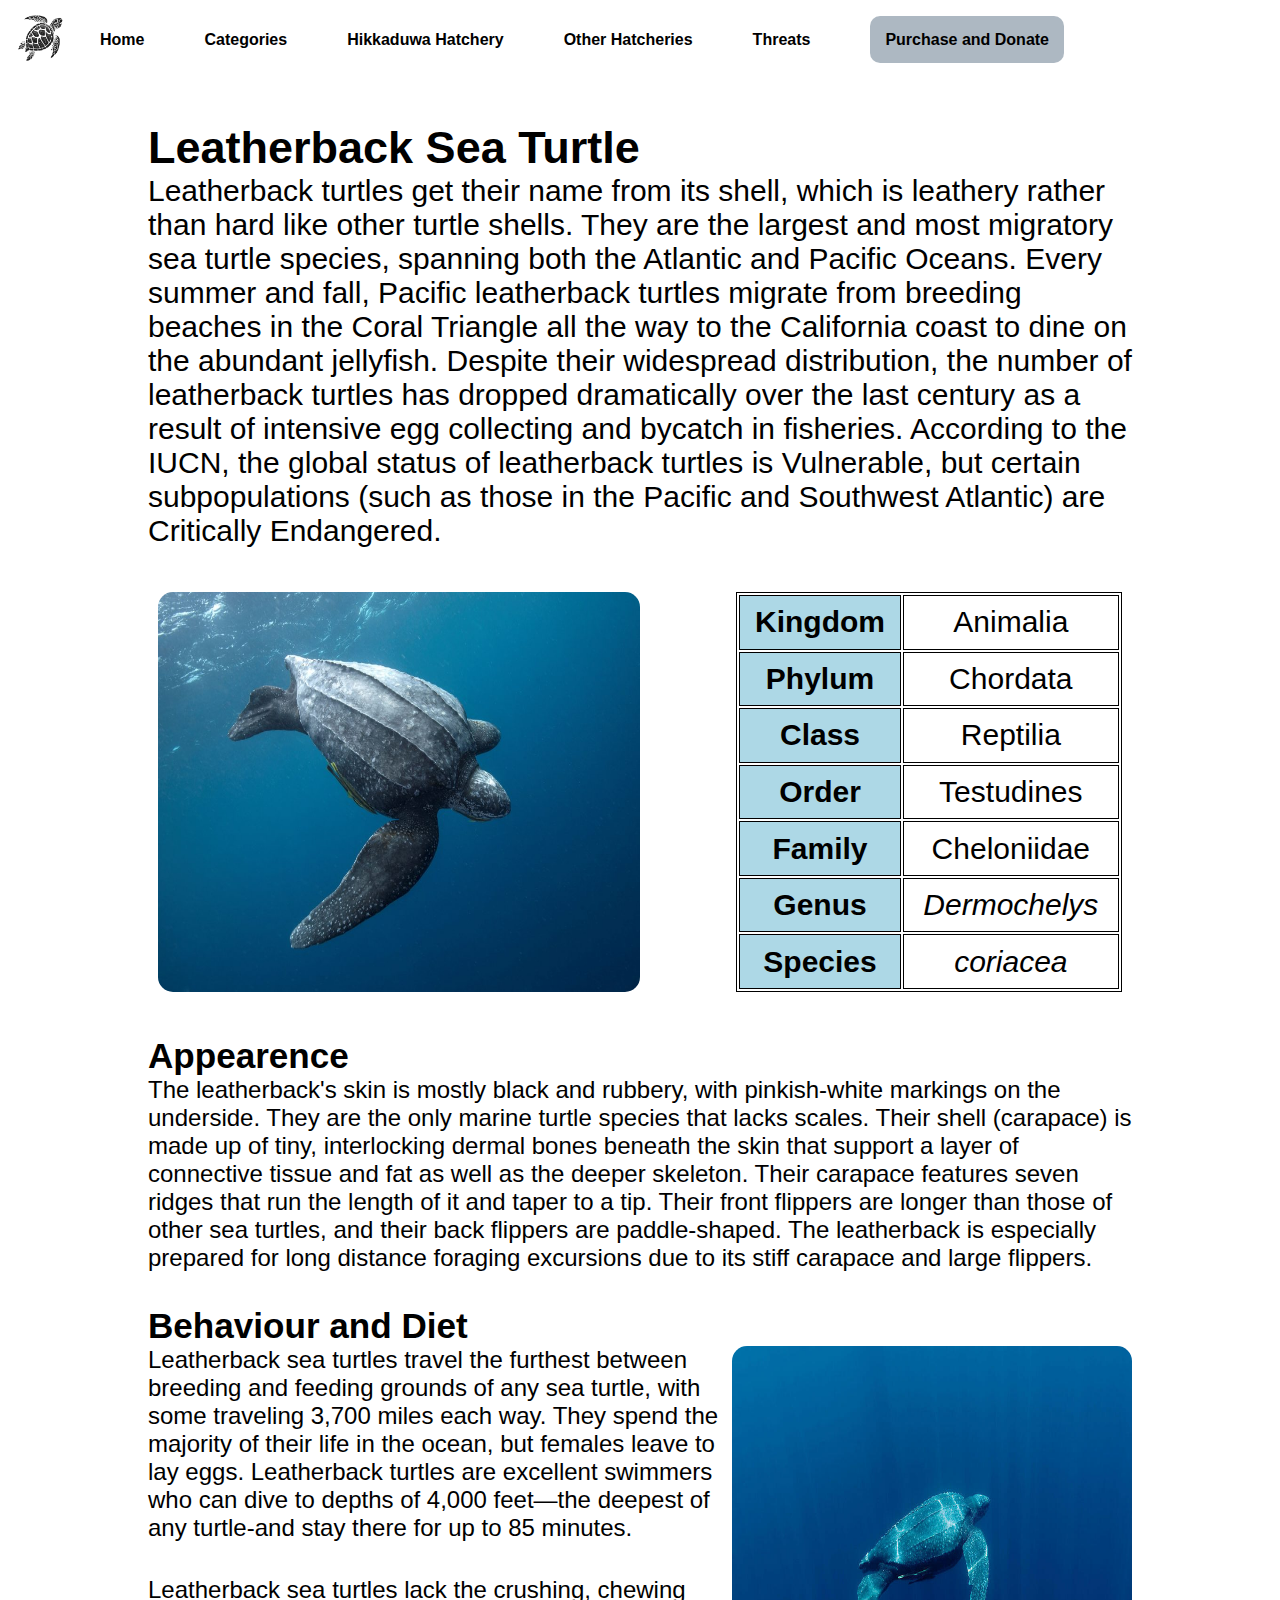
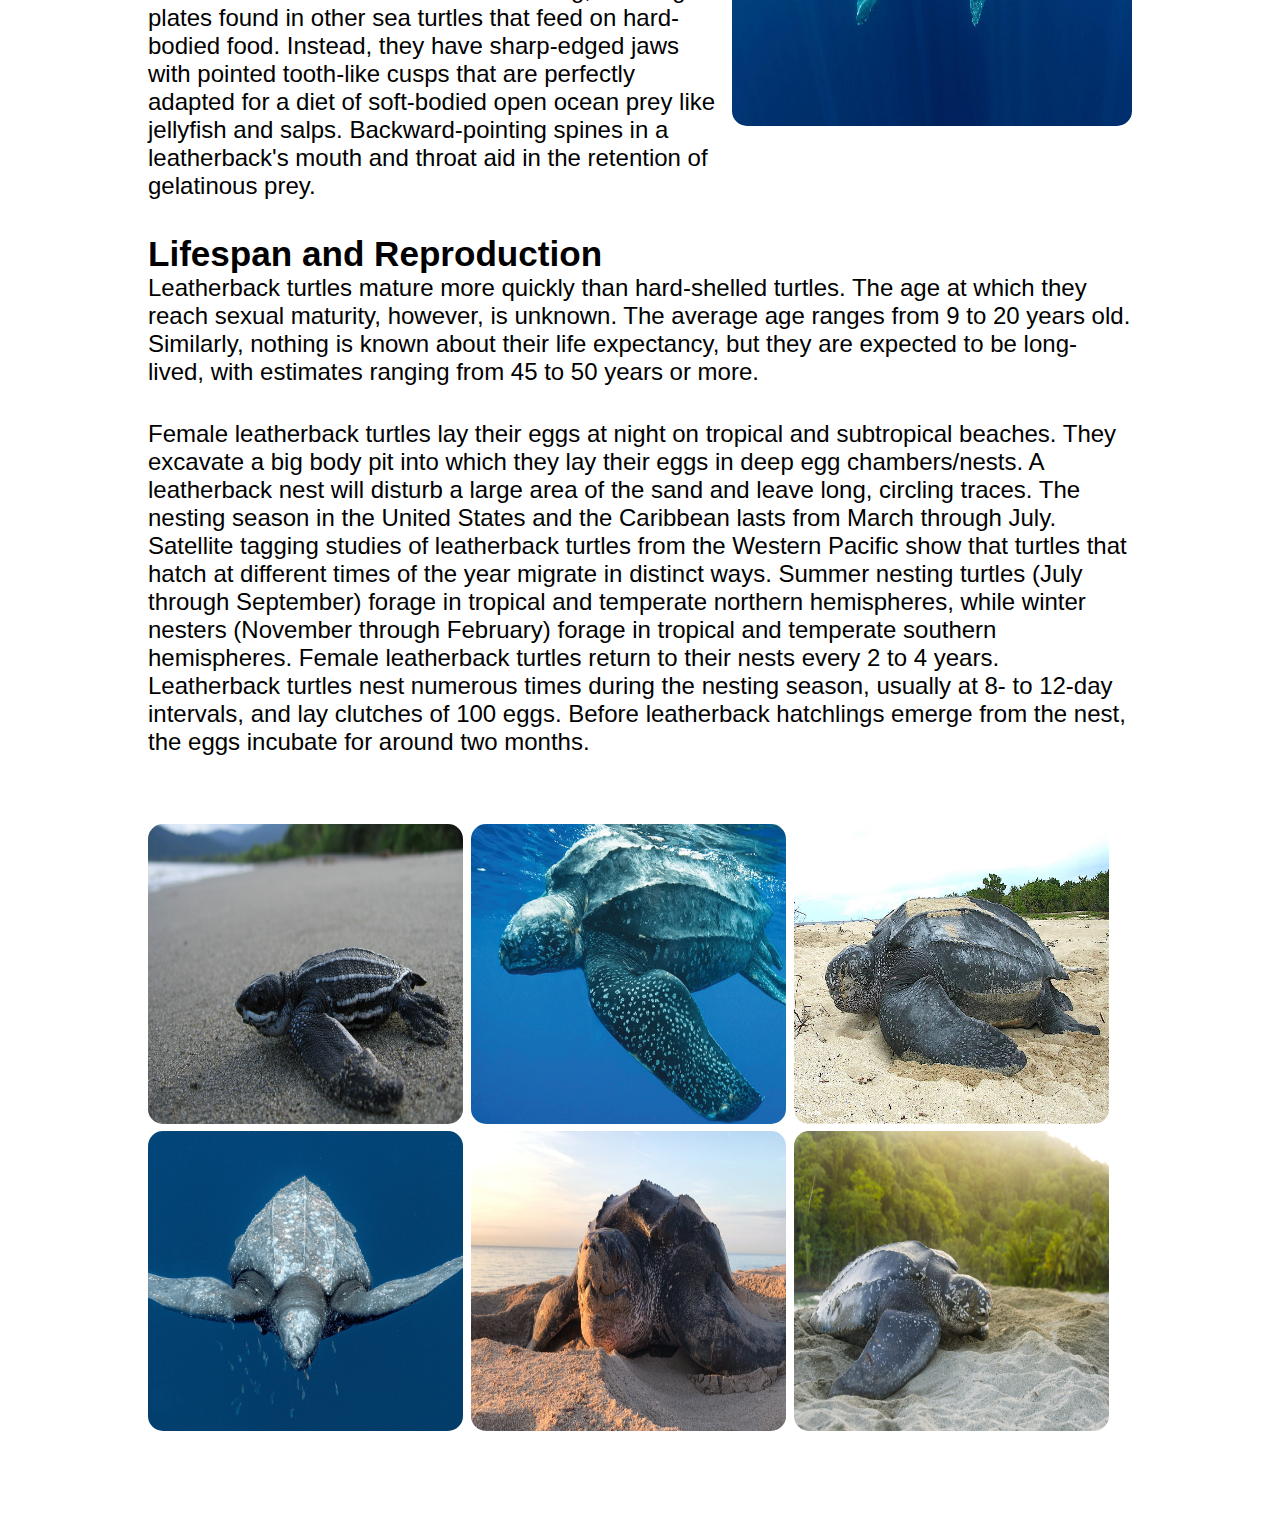
<file: LeatherbackST.html>
<!DOCTYPE html>
<html lang="en">
<head>
    <meta charset="UTF-8">
    <meta http-equiv="X-UA-Compatible" content="IE=edge">
    <meta name="viewport" content="width=device-width, initial-scale=1.0">
    <link rel="stylesheet" href="STCategories-General.css">
    <link rel="stylesheet" href="https://cdnjs.cloudflare.com/ajax/libs/font-awesome/6.4.0/css/all.min.css" integrity="sha512-iecdLmaskl7CVkqkXNQ/ZH/XLlvWZOJyj7Yy7tcenmpD1ypASozpmT/E0iPtmFIB46ZmdtAc9eNBvH0H/ZpiBw==" crossorigin="anonymous" referrerpolicy="no-referrer" />
    
    <title>Leatherback Sea Turtle</title>
</head>
<body>
    
    <nav class="navbar">
        <div class="menu-btn">
            <i class="fa-solid fa-bars"></i>
        </div>
        <img src="Images/logo.png" class="logo" alt="">
        <ul class="nav-links">
            <li><a href="index.html"><b>Home</b></a></li>
            <li><a href="TurtleCategories.html"><b>Categories</b></a></li>
            <li><a href="HikkaduwaHatchery.html"><b>Hikkaduwa Hatchery</b></a></li>
            <li><a href="OtherHatcheries.html"><b>Other Hatcheries</b></a></li>
            <li><a href="Threats.html"><b>Threats</b></a></li>
            <li><a id="srt" href="Donate.html"><b>Purchase and Donate</b></a></li>
        </ul>

    </nav>

    <div class="dropdown-menu">
        <ul>
            <li><a href="index.html"><b>Home</b></a></li>
            <li><a href="TurtleCategories.html"><b>Categories</b></a></li>
            <li><a href="HikkaduwaHatchery.html"><b>Hikkaduwa Hatchery</b></a></li>
            <li><a href="OtherHatcheries.html"><b>Other Hatcheries</b></a></li>
            <li><a href="Threats.html"><b>Threats</b></a></li>
            <li><a href="Donate.html"><b>Purchase and Donate</b></a></li>
        </ul>
    </div>

    <header>
        <div class="header-content">
        </div>
    </header>
    <div class="content">
        <br>
        <br>
        <br>
        <h2>Leatherback Sea Turtle</h2>
        <p>Leatherback turtles get their name from its shell, which is leathery rather than hard like other turtle shells. They are the largest and most migratory sea turtle species, spanning both the Atlantic and Pacific Oceans. Every summer and fall, Pacific leatherback turtles migrate from breeding beaches in the Coral Triangle all the way to the California coast to dine on the abundant jellyfish. Despite their widespread distribution, the number of leatherback turtles has dropped dramatically over the last century as a result of intensive egg collecting and bycatch in fisheries. According to the IUCN, the global status of leatherback turtles is Vulnerable, but certain subpopulations (such as those in the Pacific and Southwest Atlantic) are Critically Endangered.</p>
        <br>
    
        <div class="STC-imgnclass">
            <img class="STC-img01" src="Images/LbST-img01.jpg" alt="">
            <br>
            <table class="ST-table">
                <tr  class="STC-table-content">
                    <th>Kingdom</th>
                    <td>Animalia</td>
                </tr>
                <tr class="STC-table-content">
                    <th >Phylum</th>
                    <td>Chordata</td>
                </tr>
                <tr class="STC-table-content">
                    <th>Class</th>
                    <td>Reptilia</td>
                </tr>
                <tr class="STC-table-content">
                    <th>Order</th>
                    <td>Testudines</td>
                </tr>
                <tr class="STC-table-content">
                    <th>Family</th>
                    <td>Cheloniidae</td>
                </tr>
                <tr class="STC-table-content">
                    <th>Genus</th>
                    <td><i>Dermochelys</i></td>
                </tr>
                <tr class="STC-table-content">
                    <th>Species</th>
                    <td><i>coriacea</i></td>
                </tr>
            </table>
        </div>
        <br>
        <div class="STC-content">
            <h3>Appearence</h3>
            <p class="STC-subc-p">The leatherback's skin is mostly black and rubbery, with pinkish-white markings on the underside. They are the only marine turtle species that lacks scales. Their shell (carapace) is made up of tiny, interlocking dermal bones beneath the skin that support a layer of connective tissue and fat as well as the deeper skeleton. Their carapace features seven ridges that run the length of it and taper to a tip. Their front flippers are longer than those of other sea turtles, and their back flippers are paddle-shaped. The leatherback is especially prepared for long distance foraging excursions due to its stiff carapace and large flippers.</p>
            <br>
            <h3>Behaviour and Diet</h3>
            <div class="STC-BnD-l01">
                <div class="STC-BnD-p">
                    <p class="STC-subc-p">Leatherback sea turtles travel the furthest between breeding and feeding grounds of any sea turtle, with some traveling 3,700 miles each way. They spend the majority of their life in the ocean, but females leave to lay eggs. Leatherback turtles are excellent swimmers who can dive to depths of 4,000 feet—the deepest of any turtle-and stay there for up to 85 minutes.</p>
                    <br>
                    <p class="STC-subc-p">Leatherback sea turtles lack the crushing, chewing plates found in other sea turtles that feed on hard-bodied food. Instead, they have sharp-edged jaws with pointed tooth-like cusps that are perfectly adapted for a diet of soft-bodied open ocean prey like jellyfish and salps. Backward-pointing spines in a leatherback's mouth and throat aid in the retention of gelatinous prey.</p>
                </div>
                <br>
                <img class="STC-BnD-img" src="Images/LbST-img02.jpg" alt="">
            </div>
            <div class="STC-BnD-l02">
                <p class="STC-subc-p">Leatherback sea turtles travel the furthest between breeding and feeding grounds of any sea turtle, with some traveling 3,700 miles each way. They spend the majority of their life in the ocean, but females leave to lay eggs. Leatherback turtles are excellent swimmers who can dive to depths of 4,000 feet—the deepest of any turtle-and stay there for up to 85 minutes.</p>
                <br>
                <div class="STC-BnD-p">
                    <p class="STC-subc-p">Leatherback sea turtles lack the crushing, chewing plates found in other sea turtles that feed on hard-bodied food. Instead, they have sharp-edged jaws with pointed tooth-like cusps that are perfectly adapted for a diet of soft-bodied open ocean prey like jellyfish and salps. Backward-pointing spines in a leatherback's mouth and throat aid in the retention of gelatinous prey.</p>
                    <br>
                    <img class="STC-BnD-img" src="Images/LbST-img02.jpg" alt="">
                </div>
                
            </div>
            <br>
            <h3>Lifespan and Reproduction</h3>
            <p class="STC-subc-p">Leatherback turtles mature more quickly than hard-shelled turtles. The age at which they reach sexual maturity, however, is unknown. The average age ranges from 9 to 20 years old. Similarly, nothing is known about their life expectancy, but they are expected to be long-lived, with estimates ranging from 45 to 50 years or more.</p>
            <br>
            <p class="STC-subc-p">Female leatherback turtles lay their eggs at night on tropical and subtropical beaches. They excavate a big body pit into which they lay their eggs in deep egg chambers/nests. A leatherback nest will disturb a large area of the sand and leave long, circling traces. The nesting season in the United States and the Caribbean lasts from March through July. Satellite tagging studies of leatherback turtles from the Western Pacific show that turtles that hatch at different times of the year migrate in distinct ways. Summer nesting turtles (July through September) forage in tropical and temperate northern hemispheres, while winter nesters (November through February) forage in tropical and temperate southern hemispheres. Female leatherback turtles return to their nests every 2 to 4 years. Leatherback turtles nest numerous times during the nesting season, usually at 8- to 12-day intervals, and lay clutches of 100 eggs. Before leatherback hatchlings emerge from the nest, the eggs incubate for around two months.</p>
            <br>
            <br>
            <div class="ST-pics">
                <img class="STC-imgs" src="Images/LbST-sec-img01.jpg" alt="">
                <img class="STC-imgs" src="Images/LbST-sec-img02.jpg" alt="">
                <img class="STC-imgs" src="Images/LbST-sec-img03.jpg" alt="">
                <img class="STC-imgs" src="Images/LbST-sec-img04.jpg" alt="">
                <img class="STC-imgs" src="Images/LbST-sec-img05.jpg" alt="">
                <img class="STC-imgs" src="Images/LbST-sec-img06.jpg" alt="">
                <br>
            </div>
            <div class="STC-imgs-layout02">
                <div class="img-layout02">
                    <img class="STC-imgs-l02" src="Images/LbST-sec-img01.jpg" alt="">
                    <img class="STC-imgs-l02" src="Images/LbST-sec-img02.jpg" alt="">
                </div>
                <div class="img-layout02">
                    <img class="STC-imgs-l02" src="Images/LbST-sec-img03.jpg" alt="">
                    <img class="STC-imgs-l02" src="Images/LbST-sec-img04.jpg" alt="">
                </div>
                <div class="img-layout02">
                    <img class="STC-imgs-l02" src="Images/LbST-sec-img05.jpg" alt="">
                    <img class="STC-imgs-l02" src="Images/LbST-sec-img06.jpg" alt="">
                </div>
            </div>
        </div>
        <br>
        <br>
        
    </div>
    <script>
        const toggleBtn = document.querySelector('.menu-btn')
        const toggleBtnIcon = document.querySelector('.menu-btn i')
        const dropDownMenu = document.querySelector('.dropdown-menu')

        toggleBtn.onclick = function(){
            dropDownMenu.classList.toggle('open')
            const isOpen = dropDownMenu.classList.contains('open')

            toggleBtnIcon.classList = isOpen
            ? 'fa-solid fa-xmark'
            : 'fa-solid fa-bars'
        }
    </script>
    <footer>
        <!--
            References
Anon., 2008. Sea Turtle Threats. [Online] 
Available at: https://www.seeturtles.org/sea-turtles-threats
[Accessed 29 04 2023].
Anon., 2019. [Online] 
Available at: https://conserveturtles.org/information-about-sea-turtles-an-introduction/
[Accessed 22 04 2023].
Anon., n.d. Kosgoda Sea Turtle Conservation Project. [Online] 
Available at: https://www.kosgodaseaturtle.org/
[Accessed 03 05 2023].
Conservancy, S. T., 2013. Information About Sea Turtles: Leatherback Sea Turtle – Sea Turtle Conservancy. [Online] 
Available at: https://conserveturtles.org/information-about-sea-turtles-leatherback-sea-turtle/
[Accessed 29 04 2023].
Conservancy, S. T., 2016. Information About Sea Turtles: Green Sea Turtle. [Online] 
Available at: https://conserveturtles.org/information-sea-turtles-green-sea-turtle/
[Accessed 27 04 2023].
Fisheries, N., 2009. Loggerhead Turtle | NOAA Fisheries. [Online] 
Available at: https://www.fisheries.noaa.gov/species/loggerhead-turtle
[Accessed 27 04 2023].
Fisheries, N., 2019. Olive Ridley Turtle | NOAA Fisheries. [Online] 
Available at: https://www.fisheries.noaa.gov/species/olive-ridley-turtle
[Accessed 28 04 2023].
Fisheries, N., 2019. Sea Turtles - NOAA Fisheries. [Online] 
Available at: https://www.fisheries.noaa.gov/sea-turtles
[Accessed 22 04 2023].
Geographic, N., 2019. Sea turtles, facts and information. [Online] 
Available at: https://www.nationalgeographic.com/animals/reptiles/facts/sea-turtles
[Accessed 21 04 2023].
R, G. Z., 2018. Sea turtle | Description, Species, Habitat, & Facts. [Online] 
Available at: https://www.britannica.com/animal/sea-turtle
[Accessed 24 04 2023].
WWF, 2000. Sea Turtle | Species | WWF. [Online] 
Available at: https://www.worldwildlife.org/species/sea-turtle.
[Accessed 21 04 2023].
WWF, 2019. Hawksbill Turtle | Sea Turtles | Species | WWF. [Online] 
Available at: https://www.worldwildlife.org/species/hawksbill-turtle
[Accessed 27 04 2023].


        -->
    </footer>
</body>
</html>
</file>
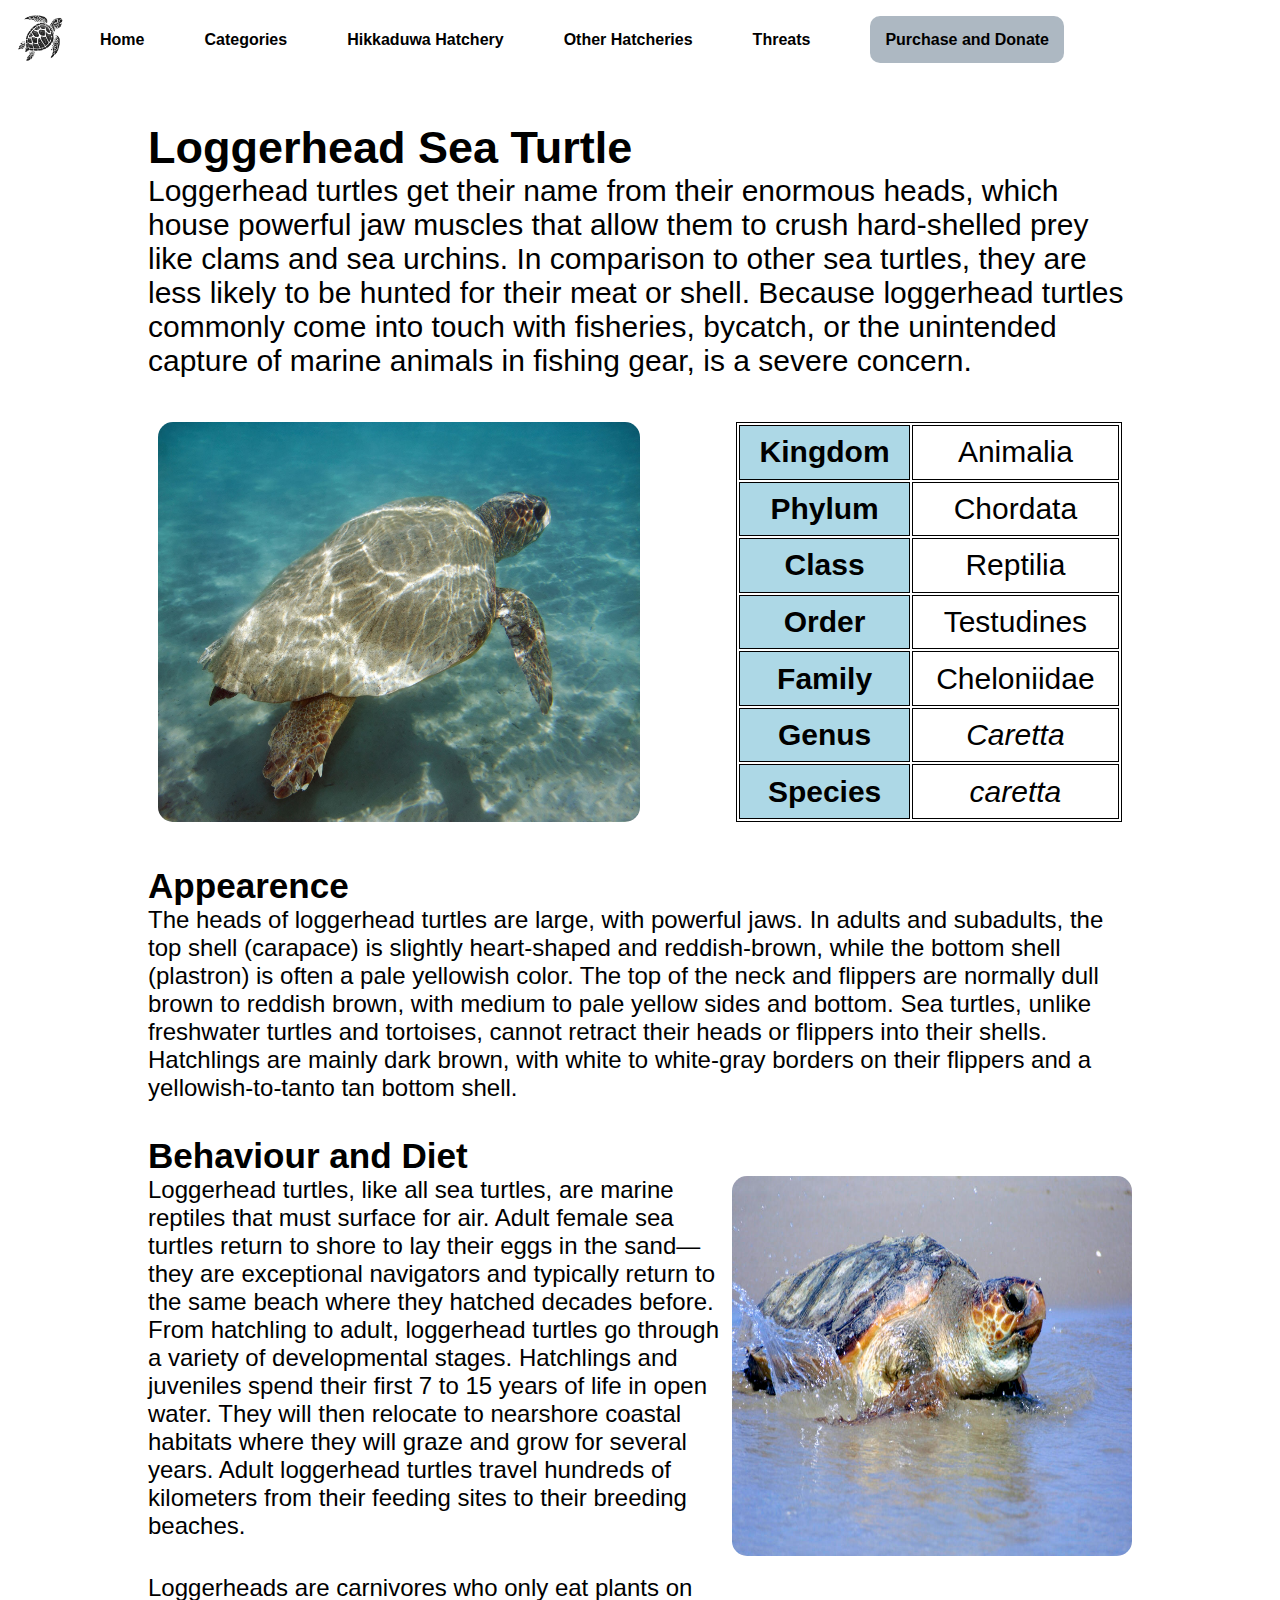
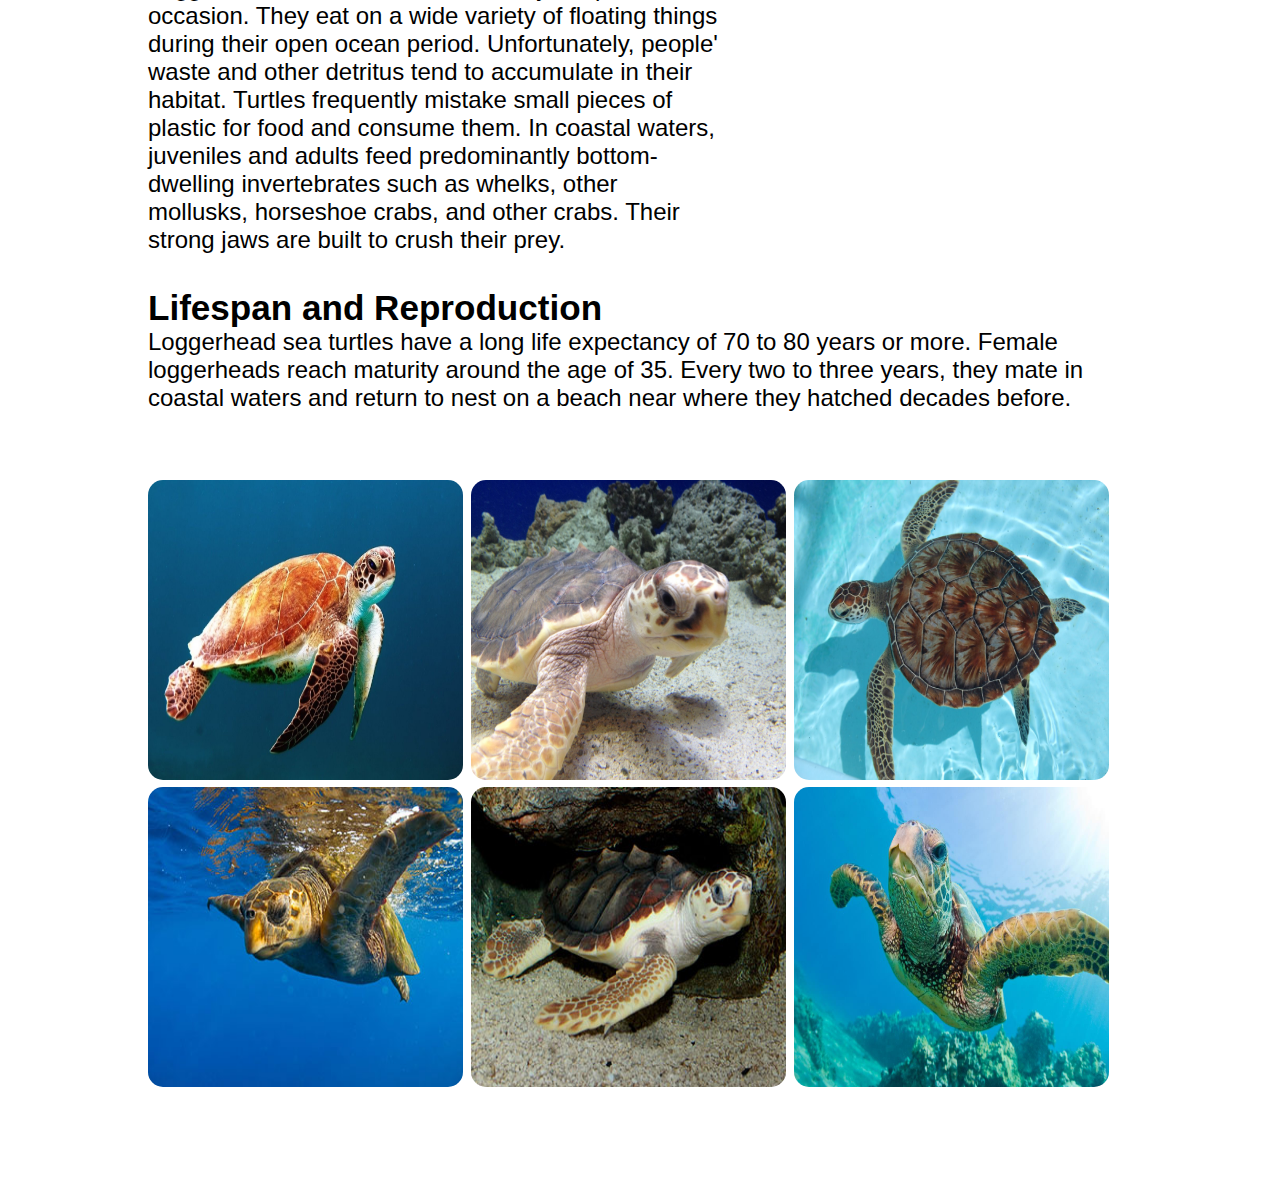
<file: LoggerheadST.html>
<!DOCTYPE html>
<html lang="en">
<head>
    <meta charset="UTF-8">
    <meta http-equiv="X-UA-Compatible" content="IE=edge">
    <meta name="viewport" content="width=device-width, initial-scale=1.0">
    <link rel="stylesheet" href="STCategories-General.css">
    <link rel="stylesheet" href="https://cdnjs.cloudflare.com/ajax/libs/font-awesome/6.4.0/css/all.min.css" integrity="sha512-iecdLmaskl7CVkqkXNQ/ZH/XLlvWZOJyj7Yy7tcenmpD1ypASozpmT/E0iPtmFIB46ZmdtAc9eNBvH0H/ZpiBw==" crossorigin="anonymous" referrerpolicy="no-referrer" />
    
    <title>Loggerhead Sea Turtle</title>
</head>
<body>
    
    <nav class="navbar">
        <div class="menu-btn">
            <i class="fa-solid fa-bars"></i>
        </div>
        <img src="Images/logo.png" class="logo" alt="">
        <ul class="nav-links">
            <li><a href="index.html"><b>Home</b></a></li>
            <li><a href="TurtleCategories.html"><b>Categories</b></a></li>
            <li><a href="HikkaduwaHatchery.html"><b>Hikkaduwa Hatchery</b></a></li>
            <li><a href="OtherHatcheries.html"><b>Other Hatcheries</b></a></li>
            <li><a href="Threats.html"><b>Threats</b></a></li>
            <li><a id="srt" href="Donate.html"><b>Purchase and Donate</b></a></li>
        </ul>

    </nav>

    <div class="dropdown-menu">
        <ul>
            <li><a href="index.html"><b>Home</b></a></li>
            <li><a href="TurtleCategories.html"><b>Categories</b></a></li>
            <li><a href="HikkaduwaHatchery.html"><b>Hikkaduwa Hatchery</b></a></li>
            <li><a href="OtherHatcheries.html"><b>Other Hatcheries</b></a></li>
            <li><a href="Threats.html"><b>Threats</b></a></li>
            <li><a href="Donate.html"><b>Purchase and Donate</b></a></li>
        </ul>
    </div>

    <header>
        <div class="header-content">
        </div>
    </header>
    <div class="content">
        <br>
        <br>
        <br>
        <h2>Loggerhead Sea Turtle</h2>
        <p>Loggerhead turtles get their name from their enormous heads, which house powerful jaw muscles that allow them to crush hard-shelled prey like clams and sea urchins. In comparison to other sea turtles, they are less likely to be hunted for their meat or shell. Because loggerhead turtles commonly come into touch with fisheries, bycatch, or the unintended capture of marine animals in fishing gear, is a severe concern.</p>
        <br>
    
        <div class="STC-imgnclass">
            <img class="STC-img01" src="Images/LST-img01.jpeg" alt="">
            <br>
            <table class="ST-table">
                <tr  class="STC-table-content">
                    <th>Kingdom</th>
                    <td>Animalia</td>
                </tr>
                <tr class="STC-table-content">
                    <th >Phylum</th>
                    <td>Chordata</td>
                </tr>
                <tr class="STC-table-content">
                    <th>Class</th>
                    <td>Reptilia</td>
                </tr>
                <tr class="STC-table-content">
                    <th>Order</th>
                    <td>Testudines</td>
                </tr>
                <tr class="STC-table-content">
                    <th>Family</th>
                    <td>Cheloniidae</td>
                </tr>
                <tr class="STC-table-content">
                    <th>Genus</th>
                    <td><i>Caretta</i></td>
                </tr>
                <tr class="STC-table-content">
                    <th>Species</th>
                    <td><i>caretta</i></td>
                </tr>
            </table>
        </div>
        <br>
        <div class="STC-content">
            <h3>Appearence</h3>
            <p class="STC-subc-p">The heads of loggerhead turtles are large, with powerful jaws. In adults and subadults, the top shell (carapace) is slightly heart-shaped and reddish-brown, while the bottom shell (plastron) is often a pale yellowish color. The top of the neck and flippers are normally dull brown to reddish brown, with medium to pale yellow sides and bottom. Sea turtles, unlike freshwater turtles and tortoises, cannot retract their heads or flippers into their shells. Hatchlings are mainly dark brown, with white to white-gray borders on their flippers and a yellowish-to-tanto tan bottom shell.</p>
            <br>
            <h3>Behaviour and Diet</h3>
            <div class="STC-BnD-l01">
                <div class="STC-BnD-p">
                    <p class="STC-subc-p">Loggerhead turtles, like all sea turtles, are marine reptiles that must surface for air. Adult female sea turtles return to shore to lay their eggs in the sand—they are exceptional navigators and typically return to the same beach where they hatched decades before. From hatchling to adult, loggerhead turtles go through a variety of developmental stages. Hatchlings and juveniles spend their first 7 to 15 years of life in open water. They will then relocate to nearshore coastal habitats where they will graze and grow for several years. Adult loggerhead turtles travel hundreds of kilometers from their feeding sites to their breeding beaches.</p>
                    <br>
                    <p class="STC-subc-p">Loggerheads are carnivores who only eat plants on occasion. They eat on a wide variety of floating things during their open ocean period. Unfortunately, people' waste and other detritus tend to accumulate in their habitat. Turtles frequently mistake small pieces of plastic for food and consume them. In coastal waters, juveniles and adults feed predominantly bottom-dwelling invertebrates such as whelks, other mollusks, horseshoe crabs, and other crabs. Their strong jaws are built to crush their prey.</p>
                </div>
                <br>
                <img class="STC-BnD-img" src="Images/LST-img02.jpg" alt="">
            </div>
            <div class="STC-BnD-l02">
                <p class="STC-subc-p">Loggerhead turtles, like all sea turtles, are marine reptiles that must surface for air. Adult female sea turtles return to shore to lay their eggs in the sand—they are exceptional navigators and typically return to the same beach where they hatched decades before. From hatchling to adult, loggerhead turtles go through a variety of developmental stages. Hatchlings and juveniles spend their first 7 to 15 years of life in open water. They will then relocate to nearshore coastal habitats where they will graze and grow for several years. Adult loggerhead turtles travel hundreds of kilometers from their feeding sites to their breeding beaches.</p>
                <br>
                <div class="STC-BnD-p">
                    <p class="STC-subc-p">Loggerheads are carnivores who only eat plants on occasion. They eat on a wide variety of floating things during their open ocean period. Unfortunately, people' waste and other detritus tend to accumulate in their habitat. Turtles frequently mistake small pieces of plastic for food and consume them. In coastal waters, juveniles and adults feed predominantly bottom-dwelling invertebrates such as whelks, other mollusks, horseshoe crabs, and other crabs. Their strong jaws are built to crush their prey.</p>
                    <br>
                    <img class="STC-BnD-img" src="Images/LST-img02.jpg" alt="">
                </div>
                
            </div>
            <br>
            <h3>Lifespan and Reproduction</h3>
            <p class="STC-subc-p">Loggerhead sea turtles have a long life expectancy of 70 to 80 years or more. Female loggerheads reach maturity around the age of 35. Every two to three years, they mate in coastal waters and return to nest on a beach near where they hatched decades before.</p>
            <br>
            <br>
            <div class="ST-pics">
                <img class="STC-imgs" src="Images/LST-sec-img01.jpg" alt="">
                <img class="STC-imgs" src="Images/LST-sec-img02.jpg" alt="">
                <img class="STC-imgs" src="Images/LST-sec-img03.jpg" alt="">
                <img class="STC-imgs" src="Images/LST-sec-img04.jpg" alt="">
                <img class="STC-imgs" src="Images/LST-sec-img05.jpg" alt="">
                <img class="STC-imgs" src="Images/LST-sec-img06.jpg" alt="">
                <br>
            </div>
            <div class="STC-imgs-layout02">
                <div class="img-layout02">
                    <img class="STC-imgs-l02" src="Images/LST-sec-img01.jpg" alt="">
                    <img class="STC-imgs-l02" src="Images/LST-sec-img02.jpg" alt="">
                </div>
                <div class="img-layout02">
                    <img class="STC-imgs-l02" src="Images/LST-sec-img03.jpg" alt="">
                    <img class="STC-imgs-l02" src="Images/LST-sec-img04.jpg" alt="">
                </div>
                <div class="img-layout02">
                    <img class="STC-imgs-l02" src="Images/LST-sec-img05.jpg" alt="">
                    <img class="STC-imgs-l02" src="Images/LST-sec-img06.jpg" alt="">
                </div>
            </div>
        </div>
        <br>
        <br>
        
    </div>
    <script>
        const toggleBtn = document.querySelector('.menu-btn')
        const toggleBtnIcon = document.querySelector('.menu-btn i')
        const dropDownMenu = document.querySelector('.dropdown-menu')

        toggleBtn.onclick = function(){
            dropDownMenu.classList.toggle('open')
            const isOpen = dropDownMenu.classList.contains('open')

            toggleBtnIcon.classList = isOpen
            ? 'fa-solid fa-xmark'
            : 'fa-solid fa-bars'
        }
    </script>
    <footer>
        <!--
            References
Anon., 2008. Sea Turtle Threats. [Online] 
Available at: https://www.seeturtles.org/sea-turtles-threats
[Accessed 29 04 2023].
Anon., 2019. [Online] 
Available at: https://conserveturtles.org/information-about-sea-turtles-an-introduction/
[Accessed 22 04 2023].
Anon., n.d. Kosgoda Sea Turtle Conservation Project. [Online] 
Available at: https://www.kosgodaseaturtle.org/
[Accessed 03 05 2023].
Conservancy, S. T., 2013. Information About Sea Turtles: Leatherback Sea Turtle – Sea Turtle Conservancy. [Online] 
Available at: https://conserveturtles.org/information-about-sea-turtles-leatherback-sea-turtle/
[Accessed 29 04 2023].
Conservancy, S. T., 2016. Information About Sea Turtles: Green Sea Turtle. [Online] 
Available at: https://conserveturtles.org/information-sea-turtles-green-sea-turtle/
[Accessed 27 04 2023].
Fisheries, N., 2009. Loggerhead Turtle | NOAA Fisheries. [Online] 
Available at: https://www.fisheries.noaa.gov/species/loggerhead-turtle
[Accessed 27 04 2023].
Fisheries, N., 2019. Olive Ridley Turtle | NOAA Fisheries. [Online] 
Available at: https://www.fisheries.noaa.gov/species/olive-ridley-turtle
[Accessed 28 04 2023].
Fisheries, N., 2019. Sea Turtles - NOAA Fisheries. [Online] 
Available at: https://www.fisheries.noaa.gov/sea-turtles
[Accessed 22 04 2023].
Geographic, N., 2019. Sea turtles, facts and information. [Online] 
Available at: https://www.nationalgeographic.com/animals/reptiles/facts/sea-turtles
[Accessed 21 04 2023].
R, G. Z., 2018. Sea turtle | Description, Species, Habitat, & Facts. [Online] 
Available at: https://www.britannica.com/animal/sea-turtle
[Accessed 24 04 2023].
WWF, 2000. Sea Turtle | Species | WWF. [Online] 
Available at: https://www.worldwildlife.org/species/sea-turtle.
[Accessed 21 04 2023].
WWF, 2019. Hawksbill Turtle | Sea Turtles | Species | WWF. [Online] 
Available at: https://www.worldwildlife.org/species/hawksbill-turtle
[Accessed 27 04 2023].


        -->
    </footer>
</body>
</html>
</file>
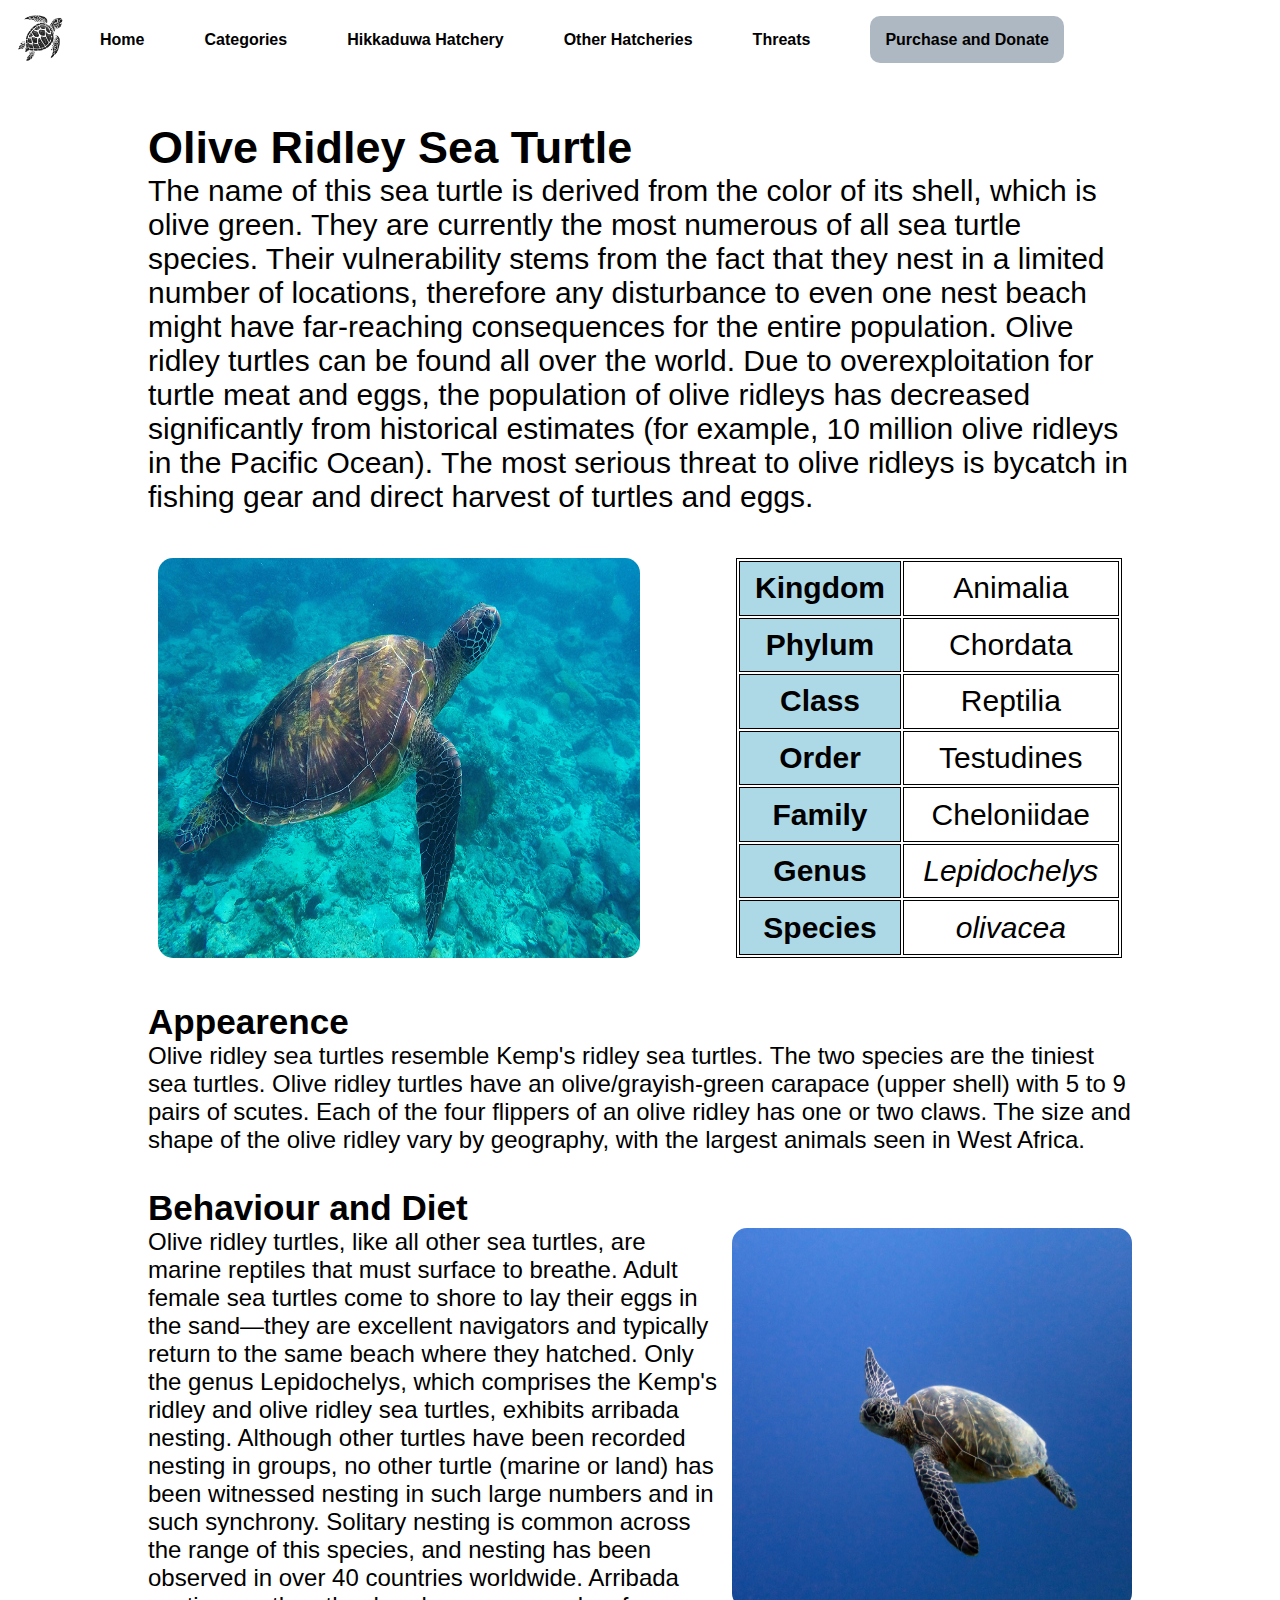
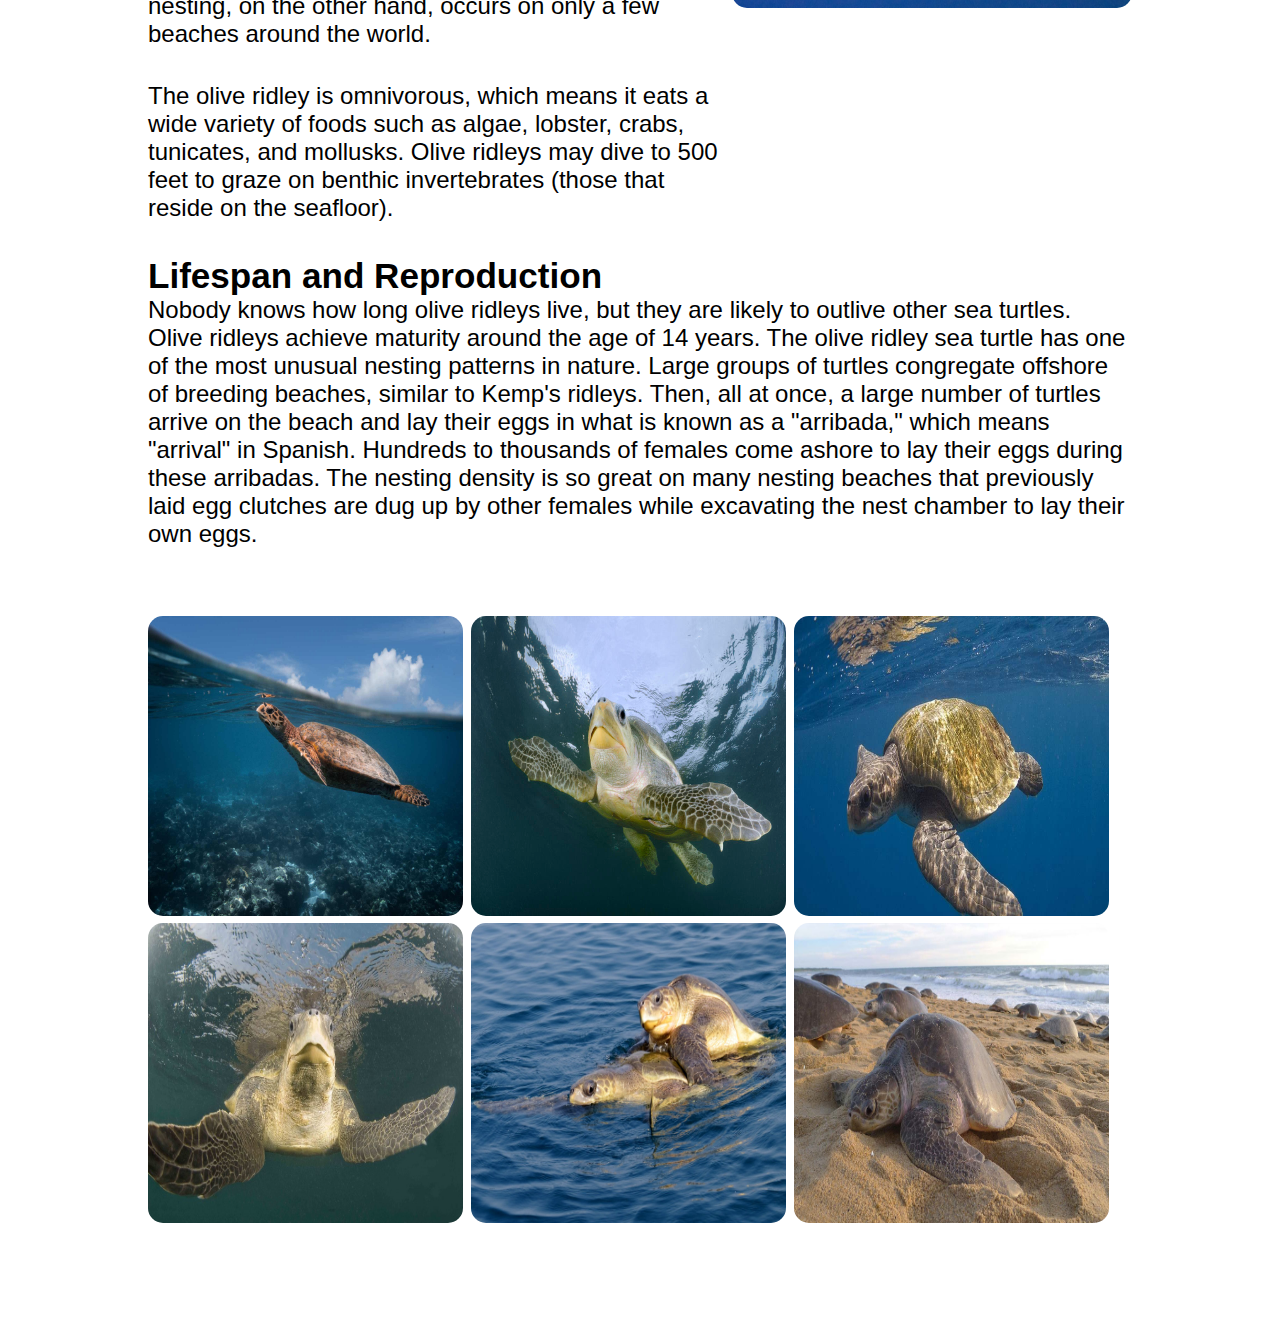
<file: OliveRidleyST.html>
<!DOCTYPE html>
<html lang="en">
<head>
    <meta charset="UTF-8">
    <meta http-equiv="X-UA-Compatible" content="IE=edge">
    <meta name="viewport" content="width=device-width, initial-scale=1.0">
    <link rel="stylesheet" href="STCategories-General.css">
    <link rel="stylesheet" href="https://cdnjs.cloudflare.com/ajax/libs/font-awesome/6.4.0/css/all.min.css" integrity="sha512-iecdLmaskl7CVkqkXNQ/ZH/XLlvWZOJyj7Yy7tcenmpD1ypASozpmT/E0iPtmFIB46ZmdtAc9eNBvH0H/ZpiBw==" crossorigin="anonymous" referrerpolicy="no-referrer" />
    
    <title>Olive Ridley Sea Turtle</title>
</head>
<body>
    
    <nav class="navbar">
        <div class="menu-btn">
            <i class="fa-solid fa-bars"></i>
        </div>
        <img src="Images/logo.png" class="logo" alt="">
        <ul class="nav-links">
            <li><a href="index.html"><b>Home</b></a></li>
            <li><a href="TurtleCategories.html"><b>Categories</b></a></li>
            <li><a href="HikkaduwaHatchery.html"><b>Hikkaduwa Hatchery</b></a></li>
            <li><a href="OtherHatcheries.html"><b>Other Hatcheries</b></a></li>
            <li><a href="Threats.html"><b>Threats</b></a></li>
            <li><a id="srt" href="Donate.html"><b>Purchase and Donate</b></a></li>
        </ul>

    </nav>

    <div class="dropdown-menu">
        <ul>
            <li><a href="index.html"><b>Home</b></a></li>
            <li><a href="TurtleCategories.html"><b>Categories</b></a></li>
            <li><a href="HikkaduwaHatchery.html"><b>Hikkaduwa Hatchery</b></a></li>
            <li><a href="OtherHatcheries.html"><b>Other Hatcheries</b></a></li>
            <li><a href="Threats.html"><b>Threats</b></a></li>
            <li><a href="Donate.html"><b>Purchase and Donate</b></a></li>
        </ul>
    </div>

    <header>
        <div class="header-content">
        </div>
    </header>
    <div class="content">
        <br>
        <br>
        <br>
        <h2>Olive Ridley Sea Turtle</h2>
        <p>The name of this sea turtle is derived from the color of its shell, which is olive green. They are currently the most numerous of all sea turtle species. Their vulnerability stems from the fact that they nest in a limited number of locations, therefore any disturbance to even one nest beach might have far-reaching consequences for the entire population. Olive ridley turtles can be found all over the world. Due to overexploitation for turtle meat and eggs, the population of olive ridleys has decreased significantly from historical estimates (for example, 10 million olive ridleys in the Pacific Ocean).  The most serious threat to olive ridleys is bycatch in fishing gear and direct harvest of turtles and eggs.</p>
        <br>
    
        <div class="STC-imgnclass">
            <img class="STC-img01" src="Images/ORST-img01.jpg" alt="">
            <br>
            <table class="ST-table">
                <tr  class="STC-table-content">
                    <th>Kingdom</th>
                    <td>Animalia</td>
                </tr>
                <tr class="STC-table-content">
                    <th >Phylum</th>
                    <td>Chordata</td>
                </tr>
                <tr class="STC-table-content">
                    <th>Class</th>
                    <td>Reptilia</td>
                </tr>
                <tr class="STC-table-content">
                    <th>Order</th>
                    <td>Testudines</td>
                </tr>
                <tr class="STC-table-content">
                    <th>Family</th>
                    <td>Cheloniidae</td>
                </tr>
                <tr class="STC-table-content">
                    <th>Genus</th>
                    <td><i>Lepidochelys</i></td>
                </tr>
                <tr class="STC-table-content">
                    <th>Species</th>
                    <td><i>olivacea</i></td>
                </tr>
            </table>
        </div>
        <br>
        <div class="STC-content">
            <h3>Appearence</h3>
            <p class="STC-subc-p">Olive ridley sea turtles resemble Kemp's ridley sea turtles. The two species are the tiniest sea turtles. Olive ridley turtles have an olive/grayish-green carapace (upper shell) with 5 to 9 pairs of scutes. Each of the four flippers of an olive ridley has one or two claws. The size and shape of the olive ridley vary by geography, with the largest animals seen in West Africa.</p>
            <br>
            <h3>Behaviour and Diet</h3>
            <div class="STC-BnD-l01">
                <div class="STC-BnD-p">
                    <p class="STC-subc-p">Olive ridley turtles, like all other sea turtles, are marine reptiles that must surface to breathe. Adult female sea turtles come to shore to lay their eggs in the sand—they are excellent navigators and typically return to the same beach where they hatched. Only the genus Lepidochelys, which comprises the Kemp's ridley and olive ridley sea turtles, exhibits arribada nesting. Although other turtles have been recorded nesting in groups, no other turtle (marine or land) has been witnessed nesting in such large numbers and in such synchrony. Solitary nesting is common across the range of this species, and nesting has been observed in over 40 countries worldwide. Arribada nesting, on the other hand, occurs on only a few beaches around the world.</p>
                    <br>
                    <p class="STC-subc-p">The olive ridley is omnivorous, which means it eats a wide variety of foods such as algae, lobster, crabs, tunicates, and mollusks. Olive ridleys may dive to 500 feet to graze on benthic invertebrates (those that reside on the seafloor).</p>
                </div>
                <br>
                <img class="STC-BnD-img" src="Images/ORST-img02.jpg" alt="">
            </div>
            <div class="STC-BnD-l02">
                <p class="STC-subc-p">Olive ridley turtles, like all other sea turtles, are marine reptiles that must surface to breathe. Adult female sea turtles come to shore to lay their eggs in the sand—they are excellent navigators and typically return to the same beach where they hatched. Only the genus Lepidochelys, which comprises the Kemp's ridley and olive ridley sea turtles, exhibits arribada nesting. Although other turtles have been recorded nesting in groups, no other turtle (marine or land) has been witnessed nesting in such large numbers and in such synchrony. Solitary nesting is common across the range of this species, and nesting has been observed in over 40 countries worldwide. Arribada nesting, on the other hand, occurs on only a few beaches around the world.</p>
                <br>
                <div class="STC-BnD-p">
                    <p class="STC-subc-p">The olive ridley is omnivorous, which means it eats a wide variety of foods such as algae, lobster, crabs, tunicates, and mollusks. Olive ridleys may dive to 500 feet to graze on benthic invertebrates (those that reside on the seafloor).</p>
                    <br>
                    <img class="STC-BnD-img" src="Images/ORST-img02.jpg" alt="">
                </div>
                
            </div>
            <br>
            <h3>Lifespan and Reproduction</h3>
            <p class="STC-subc-p">Nobody knows how long olive ridleys live, but they are likely to outlive other sea turtles. Olive ridleys achieve maturity around the age of 14 years. The olive ridley sea turtle has one of the most unusual nesting patterns in nature. Large groups of turtles congregate offshore of breeding beaches, similar to Kemp's ridleys. Then, all at once, a large number of turtles arrive on the beach and lay their eggs in what is known as a "arribada," which means "arrival" in Spanish. Hundreds to thousands of females come ashore to lay their eggs during these arribadas. The nesting density is so great on many nesting beaches that previously laid egg clutches are dug up by other females while excavating the nest chamber to lay their own eggs.</p>
            <br>
            <br>
            <div class="ST-pics">
                <img class="STC-imgs" src="Images/ORST-sec-img01.jpg" alt="">
                <img class="STC-imgs" src="Images/ORST-sec-img02.jpg" alt="">
                <img class="STC-imgs" src="Images/ORST-sec-img03.jpeg" alt="">
                <img class="STC-imgs" src="Images/ORST-sec-img04.jpg" alt="">
                <img class="STC-imgs" src="Images/ORST-sec-img05.jpg" alt="">
                <img class="STC-imgs" src="Images/ORST-sec-img06.jpg" alt="">
                <br>
            </div>
            <div class="STC-imgs-layout02">
                <div class="img-layout02">
                    <img class="STC-imgs-l02" src="Images/ORST-sec-img01.jpg" alt="">
                    <img class="STC-imgs-l02" src="Images/ORST-sec-img02.jpg" alt="">
                </div>
                <div class="img-layout02">
                    <img class="STC-imgs-l02" src="Images/ORST-sec-img03.jpeg" alt="">
                    <img class="STC-imgs-l02" src="Images/ORST-sec-img04.jpg" alt="">
                </div>
                <div class="img-layout02">
                    <img class="STC-imgs-l02" src="Images/ORST-sec-img05.jpg" alt="">
                    <img class="STC-imgs-l02" src="Images/ORST-sec-img06.jpg" alt="">
                </div>
            </div>
        </div>
        <br>
        <br>
        
    </div>
    <script>
        const toggleBtn = document.querySelector('.menu-btn')
        const toggleBtnIcon = document.querySelector('.menu-btn i')
        const dropDownMenu = document.querySelector('.dropdown-menu')

        toggleBtn.onclick = function(){
            dropDownMenu.classList.toggle('open')
            const isOpen = dropDownMenu.classList.contains('open')

            toggleBtnIcon.classList = isOpen
            ? 'fa-solid fa-xmark'
            : 'fa-solid fa-bars'
        }
    </script>
    <footer>
        <!--
            References
Anon., 2008. Sea Turtle Threats. [Online] 
Available at: https://www.seeturtles.org/sea-turtles-threats
[Accessed 29 04 2023].
Anon., 2019. [Online] 
Available at: https://conserveturtles.org/information-about-sea-turtles-an-introduction/
[Accessed 22 04 2023].
Anon., n.d. Kosgoda Sea Turtle Conservation Project. [Online] 
Available at: https://www.kosgodaseaturtle.org/
[Accessed 03 05 2023].
Conservancy, S. T., 2013. Information About Sea Turtles: Leatherback Sea Turtle – Sea Turtle Conservancy. [Online] 
Available at: https://conserveturtles.org/information-about-sea-turtles-leatherback-sea-turtle/
[Accessed 29 04 2023].
Conservancy, S. T., 2016. Information About Sea Turtles: Green Sea Turtle. [Online] 
Available at: https://conserveturtles.org/information-sea-turtles-green-sea-turtle/
[Accessed 27 04 2023].
Fisheries, N., 2009. Loggerhead Turtle | NOAA Fisheries. [Online] 
Available at: https://www.fisheries.noaa.gov/species/loggerhead-turtle
[Accessed 27 04 2023].
Fisheries, N., 2019. Olive Ridley Turtle | NOAA Fisheries. [Online] 
Available at: https://www.fisheries.noaa.gov/species/olive-ridley-turtle
[Accessed 28 04 2023].
Fisheries, N., 2019. Sea Turtles - NOAA Fisheries. [Online] 
Available at: https://www.fisheries.noaa.gov/sea-turtles
[Accessed 22 04 2023].
Geographic, N., 2019. Sea turtles, facts and information. [Online] 
Available at: https://www.nationalgeographic.com/animals/reptiles/facts/sea-turtles
[Accessed 21 04 2023].
R, G. Z., 2018. Sea turtle | Description, Species, Habitat, & Facts. [Online] 
Available at: https://www.britannica.com/animal/sea-turtle
[Accessed 24 04 2023].
WWF, 2000. Sea Turtle | Species | WWF. [Online] 
Available at: https://www.worldwildlife.org/species/sea-turtle.
[Accessed 21 04 2023].
WWF, 2019. Hawksbill Turtle | Sea Turtles | Species | WWF. [Online] 
Available at: https://www.worldwildlife.org/species/hawksbill-turtle
[Accessed 27 04 2023].


        -->
    </footer>
</body>
</html>
</file>
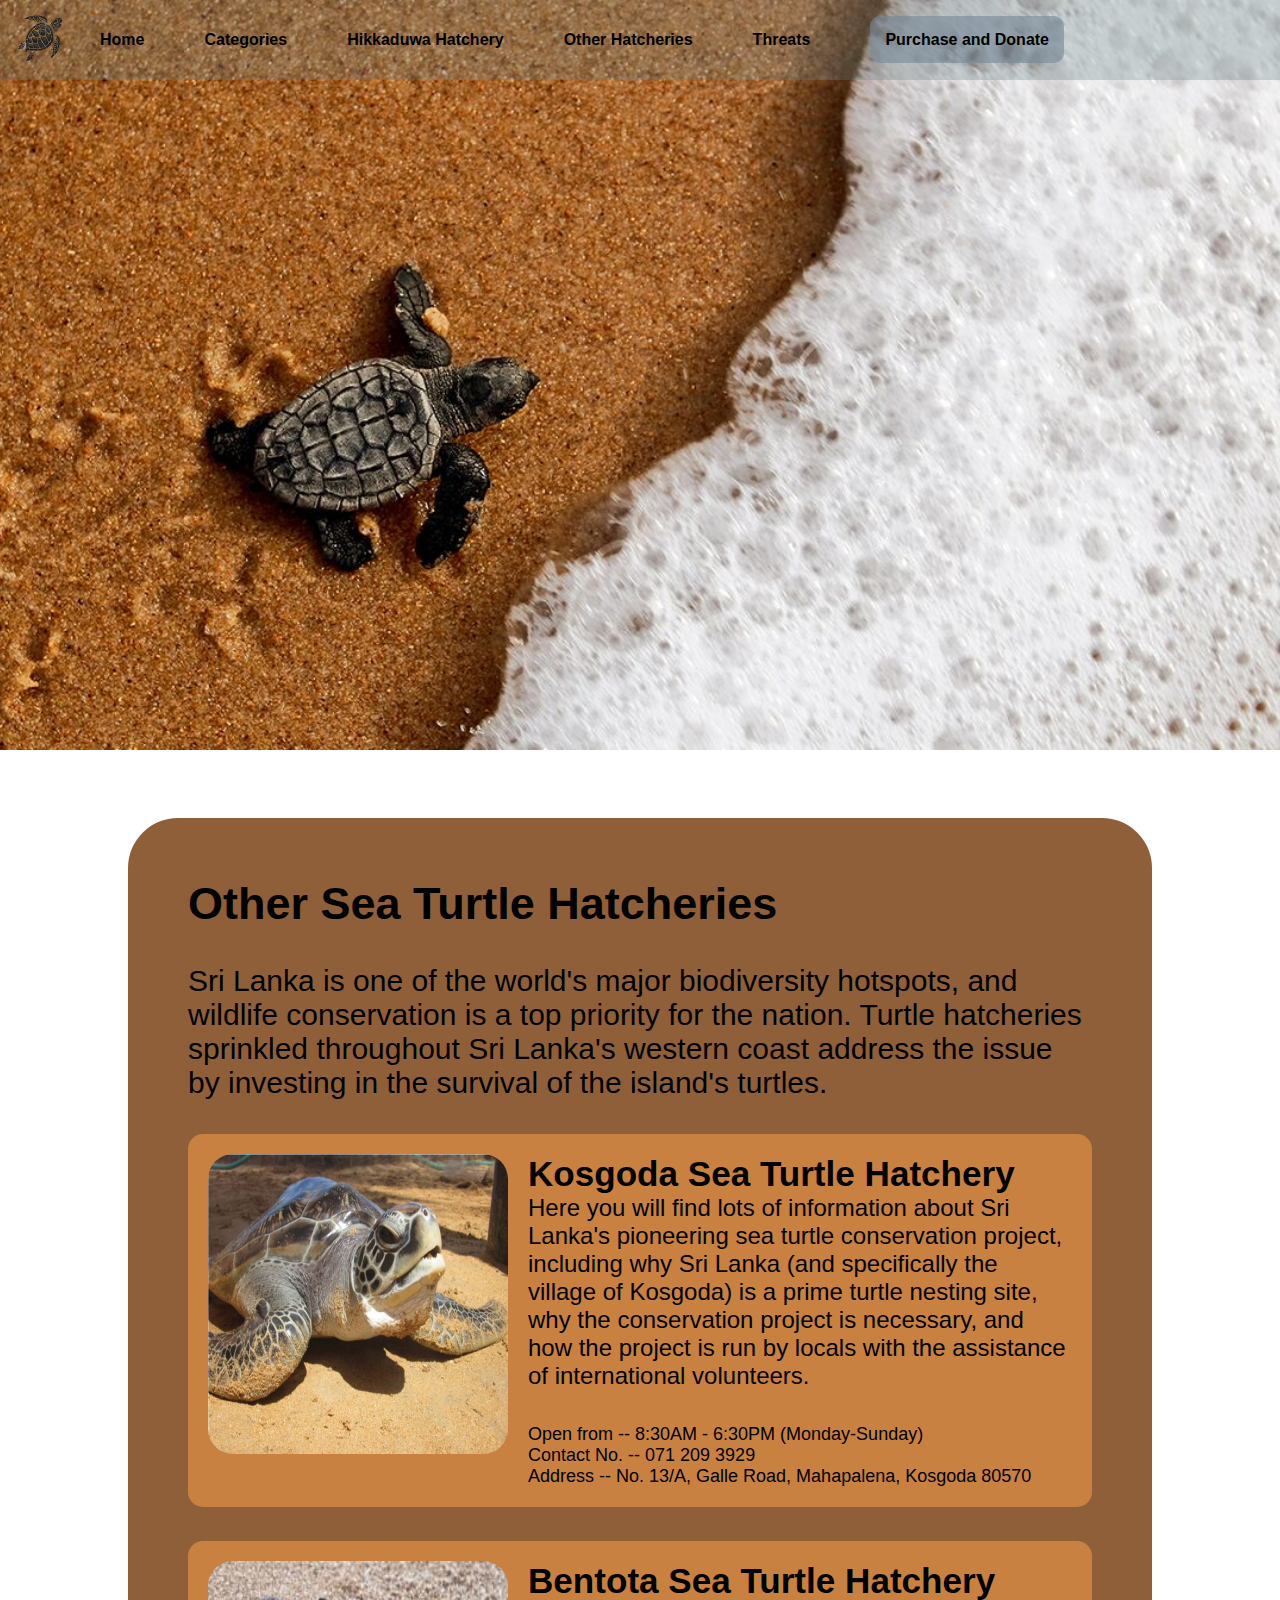
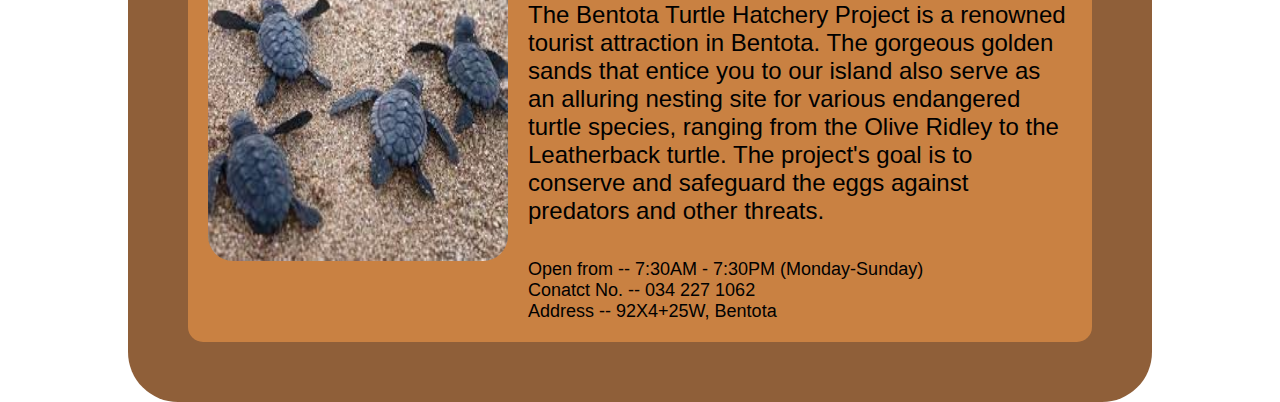
<file: OtherHatcheries.html>
<!DOCTYPE html>
<html lang="en">
<head>
    <meta charset="UTF-8">
    <meta http-equiv="X-UA-Compatible" content="IE=edge">
    <meta name="viewport" content="width=device-width, initial-scale=1.0">
    <link rel="stylesheet" href="style-OH.css">
    <link rel="stylesheet" href="https://cdnjs.cloudflare.com/ajax/libs/font-awesome/6.4.0/css/all.min.css" integrity="sha512-iecdLmaskl7CVkqkXNQ/ZH/XLlvWZOJyj7Yy7tcenmpD1ypASozpmT/E0iPtmFIB46ZmdtAc9eNBvH0H/ZpiBw==" crossorigin="anonymous" referrerpolicy="no-referrer" />
    
    <title>Sea Turtles</title>
</head>
<body>
    
    <nav class="navbar">
        <div class="menu-btn">
            <i class="fa-solid fa-bars"></i>
        </div>
        <img src="Images/logo.png" class="logo" alt="">
        <ul class="nav-links">
            <li><a href="index.html"><b>Home</b></a></li>
            <li><a href="TurtleCategories.html"><b>Categories</b></a></li>
            <li><a href="HikkaduwaHatchery.html"><b>Hikkaduwa Hatchery</b></a></li>
            <li><a href="OtherHatcheries.html"><b>Other Hatcheries</b></a></li>
            <li><a href="Threats.html"><b>Threats</b></a></li>
            <li><a id="srt" href="Donate.html"><b>Purchase and Donate</b></a></li>
        </ul>

    </nav>

    <div class="dropdown-menu">
        <ul>
            <li><a href="index.html"><b>Home</b></a></li>
            <li><a href="TurtleCategories.html"><b>Categories</b></a></li>
            <li><a href="HikkaduwaHatchery.html"><b>Hikkaduwa Hatchery</b></a></li>
            <li><a href="OtherHatcheries.html"><b>Other Hatcheries</b></a></li>
            <li><a href="Threats.html"><b>Threats</b></a></li>
            <li><a href="Donate.html"><b>Purchase and Donate</b></a></li>
        </ul>
    </div>
    <header>
        <div class="header-content">
        </div>
    </header>
    <div class="content">
        <br>
        <br>
        <div class="content-OH">
            <h2>Other Sea Turtle Hatcheries</h2>
            <br>
            <p>Sri Lanka is one of the world's major biodiversity hotspots, and wildlife conservation is a top priority for the nation. Turtle hatcheries sprinkled throughout Sri Lanka's western coast address the issue by investing in the survival of the island's turtles.</p>
            <br>
            <div class="OH-links">
                <div class="OH-lay1">
                <a class="OHL" href="KosgodaHatchery.html">
                <div class="OH-1">
                    <div class="KH-link-img">
                        <img class="OH-imgs" src="Images/KH-main-img.jpg" alt="">
                    </div>
                    <div class="OH-info">
                        <h3>Kosgoda Sea Turtle Hatchery</h3>
                        <p class="OH-p1">Here you will find lots of information about Sri Lanka's pioneering sea turtle conservation project, including why Sri Lanka (and specifically the village of Kosgoda) is a prime turtle nesting site, why the conservation project is necessary, and how the project is run by locals with the assistance of international volunteers.</p>
                        <br>
                        <p class="OH-p2">Open from -- 8:30AM - 6:30PM (Monday-Sunday)</p>
                        <p class="OH-p2">Contact No. -- 071 209 3929</p>
                        <p class="OH-p2">Address -- No. 13/A, Galle Road, Mahapalena, Kosgoda 80570</p>
                    </div>
                </div>
                </a>

                <br>
                <a class="OHL" href="BentotaHatchery.html">
                <div class="OH-1">
                    <div class="BH-link-img">
                        <img class="OH-imgs" src="Images/BH-main-img.jpg" alt="">
                    </div>
                    <div class="OH-info">
                        <h3>Bentota Sea Turtle Hatchery</h3>
                        <p class="OH-p1">The Bentota Turtle Hatchery Project is a renowned tourist attraction in Bentota. The gorgeous golden sands that entice you to our island also serve as an alluring nesting site for various endangered turtle species, ranging from the Olive Ridley to the Leatherback turtle. The project's goal is to conserve and safeguard the eggs against predators and other threats.</p>
                        <br>
                        <p class="OH-p2">Open from -- 7:30AM - 7:30PM (Monday-Sunday)</p>
                        <p class="OH-p2">Conatct No. -- 034 227 1062</p>
                        <p class="OH-p2">Address -- 92X4+25W, Bentota</p>
                    </div>
                </div>   
                </a>
                </div>
            </div>
            <div class="OH-lay2">
                <a class="OHL" href="KosgodaHatchery.html">
                    <div class="OH-2">
                        <h3>Kosgoda Sea Turtle Hatchery</h3>
                        <p class="OH-p3">Here you will find lots of information about Sri Lanka's pioneering sea turtle conservation project, including why Sri Lanka (and specifically the village of Kosgoda) is a prime turtle nesting site, why the conservation project is necessary, and how the project is run by locals with the assistance of international volunteers.</p>
                        <br>
                        <div class="OH-info">
                            <div class="KH-link-img">
                                <img class="OH-imgs" src="Images/KH-main-img.jpg" alt="">
                            </div>
                            <br>
                            <div class="OH-det">
                                <p class="OH-p4">Open from -- 8:30AM - 6:30PM (Monday-Sunday)</p>
                                <p class="OH-p4">Contact No. -- 071 209 3929</p>
                                <p class="OH-p4">Address -- No. 13/A, Galle Road, Mahapalena, Kosgoda 80570</p>
                            </div>
                        </div>
                    </div>
                    </a>
    
                    <br>
                    <a class="OHL" href="BentotaHatchery.html">
                    <div class="OH-2">
                        <h3>Bentota Sea Turtle Hatchery</h3>
                        <p class="OH-p3">The Bentota Turtle Hatchery Project is a renowned tourist attraction in Bentota. The gorgeous golden sands that entice you to our island also serve as an alluring nesting site for various endangered turtle species, ranging from the Olive Ridley to the Leatherback turtle. The project's goal is to conserve and safeguard the eggs against predators and other threats.</p>
                        <br>
                        <div class="OH-info">
                            <div class="BH-link-img">
                                <img class="OH-imgs" src="Images/BH-main-img.jpg" alt="">
                            </div>
                            <br>
                            <div class="OH-det">
                                <p class="OH-p4">Open from -- 7:30AM - 7:30PM (Monday-Sunday)</p>
                                <p class="OH-p4">Conatct No. -- 034 227 1062</p>
                                <p class="OH-p4">Address -- 92X4+25W, Bentota</p>
                            </div>
                        </div>
                    </div>   
                    </a>
            </div>
        </div>
    </div>
    
    <script>
        const toggleBtn = document.querySelector('.menu-btn')
        const toggleBtnIcon = document.querySelector('.menu-btn i')
        const dropDownMenu = document.querySelector('.dropdown-menu')

        toggleBtn.onclick = function(){
            dropDownMenu.classList.toggle('open')
            const isOpen = dropDownMenu.classList.contains('open')

            toggleBtnIcon.classList = isOpen
            ? 'fa-solid fa-xmark'
            : 'fa-solid fa-bars'
        }
    </script>
    <footer>
        <!--
            References
Anon., 2008. Sea Turtle Threats. [Online] 
Available at: https://www.seeturtles.org/sea-turtles-threats
[Accessed 29 04 2023].
Anon., 2019. [Online] 
Available at: https://conserveturtles.org/information-about-sea-turtles-an-introduction/
[Accessed 22 04 2023].
Anon., n.d. Kosgoda Sea Turtle Conservation Project. [Online] 
Available at: https://www.kosgodaseaturtle.org/
[Accessed 03 05 2023].
Conservancy, S. T., 2013. Information About Sea Turtles: Leatherback Sea Turtle – Sea Turtle Conservancy. [Online] 
Available at: https://conserveturtles.org/information-about-sea-turtles-leatherback-sea-turtle/
[Accessed 29 04 2023].
Conservancy, S. T., 2016. Information About Sea Turtles: Green Sea Turtle. [Online] 
Available at: https://conserveturtles.org/information-sea-turtles-green-sea-turtle/
[Accessed 27 04 2023].
Fisheries, N., 2009. Loggerhead Turtle | NOAA Fisheries. [Online] 
Available at: https://www.fisheries.noaa.gov/species/loggerhead-turtle
[Accessed 27 04 2023].
Fisheries, N., 2019. Olive Ridley Turtle | NOAA Fisheries. [Online] 
Available at: https://www.fisheries.noaa.gov/species/olive-ridley-turtle
[Accessed 28 04 2023].
Fisheries, N., 2019. Sea Turtles - NOAA Fisheries. [Online] 
Available at: https://www.fisheries.noaa.gov/sea-turtles
[Accessed 22 04 2023].
Geographic, N., 2019. Sea turtles, facts and information. [Online] 
Available at: https://www.nationalgeographic.com/animals/reptiles/facts/sea-turtles
[Accessed 21 04 2023].
R, G. Z., 2018. Sea turtle | Description, Species, Habitat, & Facts. [Online] 
Available at: https://www.britannica.com/animal/sea-turtle
[Accessed 24 04 2023].
WWF, 2000. Sea Turtle | Species | WWF. [Online] 
Available at: https://www.worldwildlife.org/species/sea-turtle.
[Accessed 21 04 2023].
WWF, 2019. Hawksbill Turtle | Sea Turtles | Species | WWF. [Online] 
Available at: https://www.worldwildlife.org/species/hawksbill-turtle
[Accessed 27 04 2023].


        -->
    </footer>
</body>
</file>
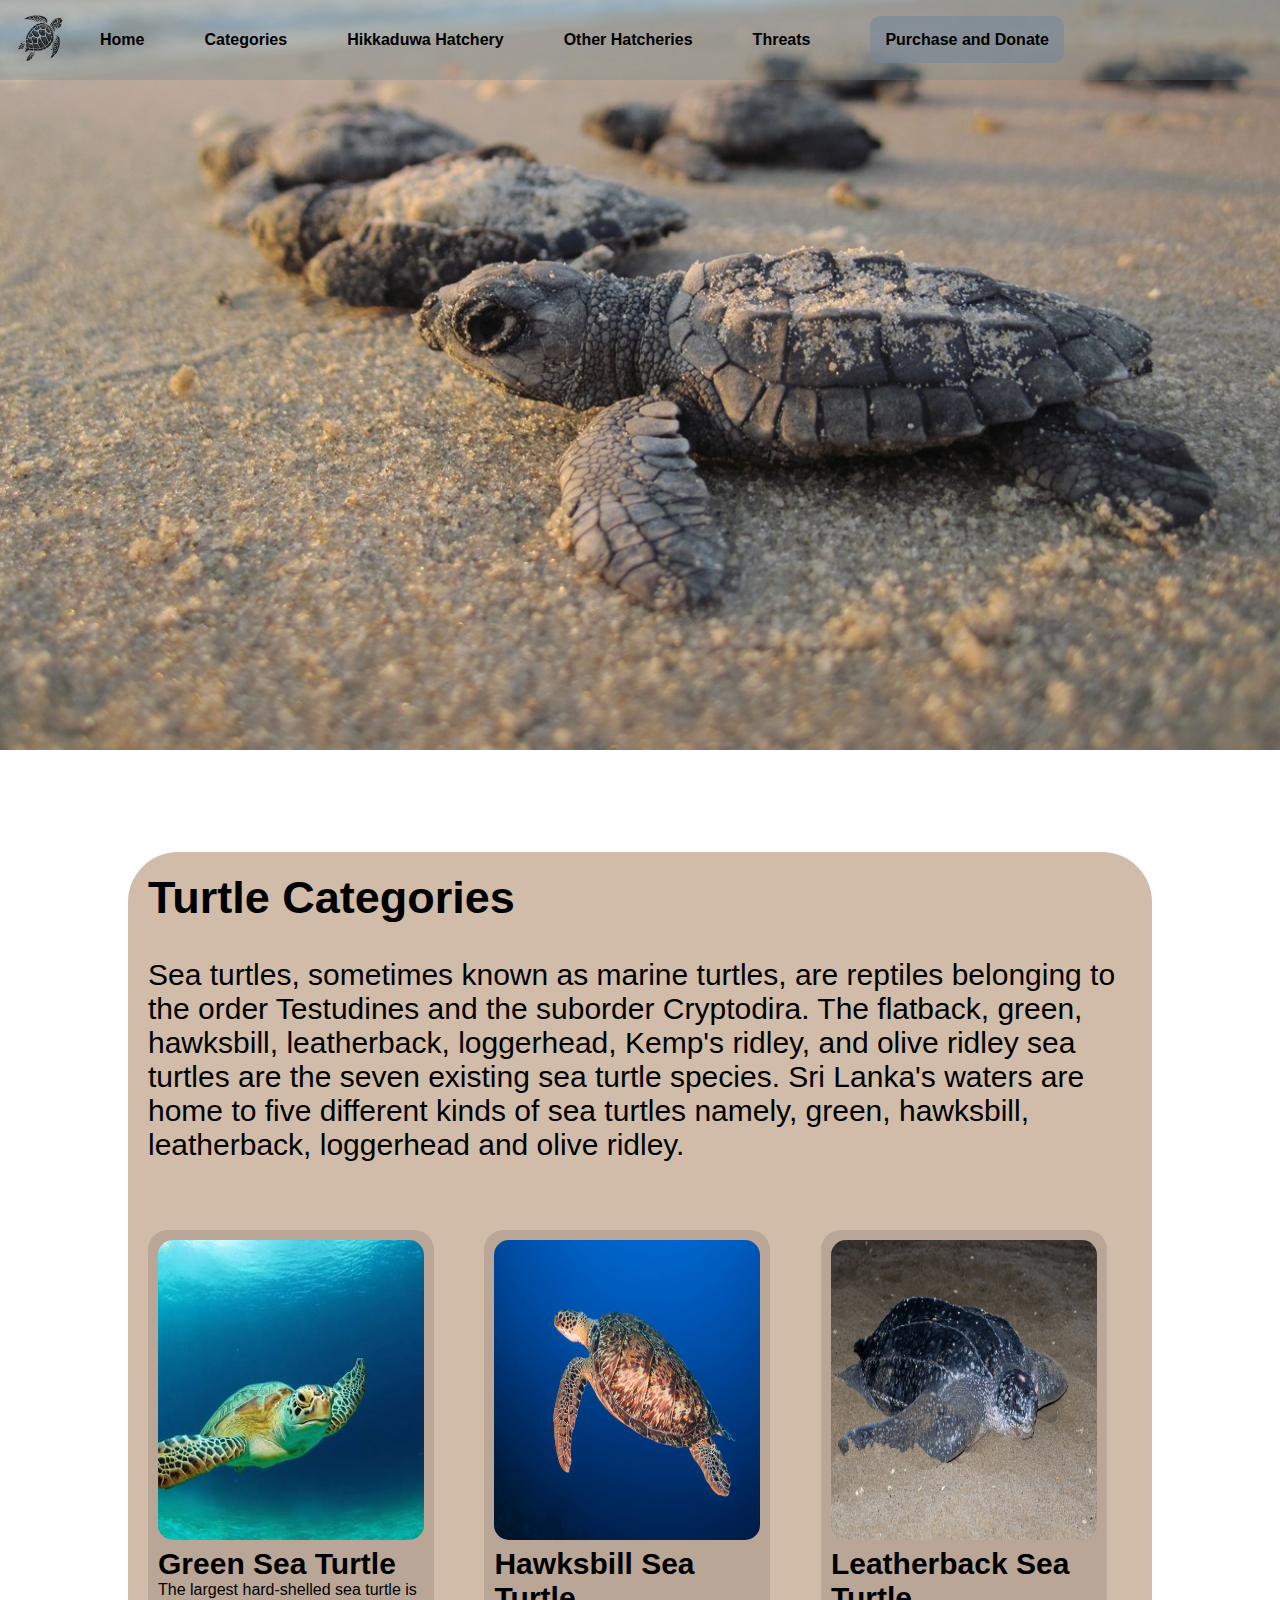
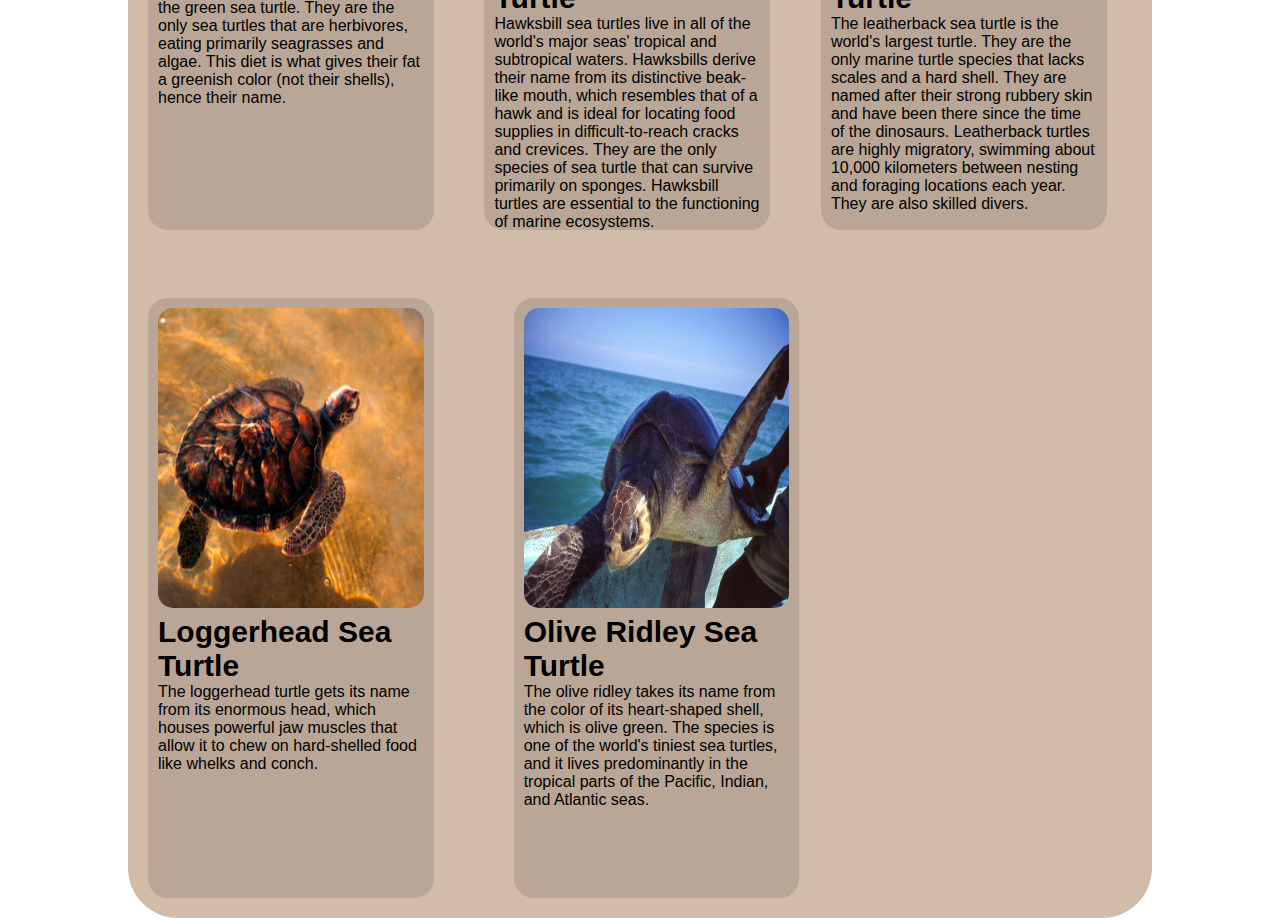
<file: TurtleCategories.html>
<!DOCTYPE html>
<html lang="en">
<head>
    <meta charset="UTF-8">
    <meta http-equiv="X-UA-Compatible" content="IE=edge">
    <meta name="viewport" content="width=device-width, initial-scale=1.0">
    <link rel="stylesheet" href="style-TC.css">
    <link rel="stylesheet" href="https://cdnjs.cloudflare.com/ajax/libs/font-awesome/6.4.0/css/all.min.css" integrity="sha512-iecdLmaskl7CVkqkXNQ/ZH/XLlvWZOJyj7Yy7tcenmpD1ypASozpmT/E0iPtmFIB46ZmdtAc9eNBvH0H/ZpiBw==" crossorigin="anonymous" referrerpolicy="no-referrer" />
    
    <title>Sea Turtles Categories</title>
</head>
<body>
    <nav class="navbar">
        <div class="menu-btn">
            <i class="fa-solid fa-bars"></i>
        </div>
        <img src="Images/logo.png" class="logo" alt="">
        <ul class="nav-links">
            <li><a href="index.html"><b>Home</b></a></li>
            <li><a href="TurtleCategories.html"><b>Categories</b></a></li>
            <li><a href="HikkaduwaHatchery.html"><b>Hikkaduwa Hatchery</b></a></li>
            <li><a href="OtherHatcheries.html"><b>Other Hatcheries</b></a></li>
            <li><a href="Threats.html"><b>Threats</b></a></li>
            <li><a id="srt" href="Donate.html"><b>Purchase and Donate</b></a></li>
        </ul>

    </nav>

    <div class="dropdown-menu">
        <ul>
            <li><a href="index.html"><b>Home</b></a></li>
            <li><a href="TurtleCategories.html"><b>Categories</b></a></li>
            <li><a href="HikkaduwaHatchery.html"><b>Hikkaduwa Hatchery</b></a></li>
            <li><a href="OtherHatcheries.html"><b>Other Hatcheries</b></a></li>
            <li><a href="Threats.html"><b>Threats</b></a></li>
            <li><a href="Donate.html"><b>Purchase and Donate</b></a></li>
        </ul>
    </div>

    <header>
        <div class="header-content">
        </div>
    </header>
    <div class="content">
        <br>
        <br>
        <br>
        <div class="content-TC">
            <h2 id="TC-h2">Turtle Categories</h2>
            <br>
            <p id="TC-main-p1">Sea turtles, sometimes known as marine turtles, are reptiles belonging to the order Testudines and the suborder Cryptodira. The flatback, green, hawksbill, leatherback, loggerhead, Kemp's ridley, and olive ridley sea turtles are the seven existing sea turtle species. Sri Lanka's waters are home to five different kinds of sea turtles namely, green, hawksbill, leatherback, loggerhead and olive ridley.</p>
            <br>
            <br>

            <section class="TurtleCategories">
                <div class="stc-line1">
                    <div class="st" id="GreenST">
                        <a class = "STCL" href="GreenST.html">
                        <img class="st-img-main" src="Images/GreenSeaTurtle01.jpeg" alt="">
                        <div class="TC-info-1">
                            <h4>Green Sea Turtle</h4>
                            <p class="T-p1">The largest hard-shelled sea turtle is the green sea turtle. They are the only sea turtles that are herbivores, eating primarily seagrasses and algae. This diet is what gives their fat a greenish color (not their shells), hence their name.</p>
                            <br>
                            <p class="T-p2">The hue of the carapace ranges from pale to very dark green and from plain to vivid yellow, brown, and green tones with radiating stripes. In Atlantic populations, the plastron ranges from white, dirty white, or yellowish to dark grey-bluish-green in Pacific populations. Hatchlings are dark brown or nearly black in color, with a white underside and white flipper margins.</p>
                        </div>
                        </a>
                    </div>
                    <br>

                    <div class="st" id="HawksbillST">
                        <a class = "STCL" href="HawksbillST.html">
                        <img class="st-img-main" src="Images/HawksbillSeaTurtle07.jpeg" alt="">
                        <div class="TC-info-1">
                            <h4>Hawksbill Sea Turtle</h4>
                            <p class="T-p1">Hawksbill sea turtles live in all of the world's major seas' tropical and subtropical waters. Hawksbills derive their name from its distinctive beak-like mouth, which resembles that of a hawk and is ideal for locating food supplies in difficult-to-reach cracks and crevices. They are the only species of sea turtle that can survive primarily on sponges. Hawksbill turtles are essential to the functioning of marine ecosystems.</p>
                            <br>
                            <p class="T-p2">Hawksbill turtles have mottled shells that are a random mix of amber, orange, red, yellow, black, and brown colors. The shells contain serrated edges and overlapping scutes. Their heads taper to a point, and their lower jaw is V-shaped, giving them the appearance of a hawk.</p>
                        </div>
                        </a>
                    </div>
                    <br>

                    <div class="st" id="LeatherbackST">
                        <a class = "STCL" href="LeatherbackST.html">
                        <img class="st-img-main" src="Images/LeatherbackSeaTurtle07.jpeg" alt="">
                        <div class="TC-info-1">
                            <h4>Leatherback Sea Turtle</h4>
                            <p class="T-p1">The leatherback sea turtle is the world's largest turtle. They are the only marine turtle species that lacks scales and a hard shell. They are named after their strong rubbery skin and have been there since the time of the dinosaurs. Leatherback turtles are highly migratory, swimming about 10,000 kilometers between nesting and foraging locations each year. They are also skilled divers.</p>
                            <br>
                            <p class="T-p2">The leatherback sea turtle is the only one without a hard shell. It has a broad, elongated, and flexible carapace with seven distinct ridges running the length of the animal. Except in hatchlings, the carapace is made up of a layer of thin, strong, rubbery skin that is reinforced by hundreds of small bone plates. All of the flippers lack claws. The carapace is dark grey or black with white or light patches, while the plastron is whitish to black with five ridges. White spots cover the carapace of hatchlings.</p>
                        </div>
                       
                        </a>
                    </div>
                    <br>
                </div>
                <br>
                <br>
                <div class="stc-line2">
        
                    <div class="st" id="LoggerheadST">
                        <a class = "STCL" href="LoggerheadST.html">
                        <img class="st-img-main" src="Images/LoggerHeadSeaTurtle02.jpg" alt="">
                        <div class="TC-info-1">
                            <h4>Loggerhead Sea Turtle</h4>
                            <p class="T-p1">The loggerhead turtle gets its name from its enormous head, which houses powerful jaw muscles that allow it to chew on hard-shelled food like whelks and conch.  </p>
                            <br>
                            <p class="T-p2">The heads of loggerhead turtles are big, with powerful jaws. In adults and subadults, the top shell (carapace) is slightly heart-shaped and reddish-brown, while the bottom shell (plastron) is often a pale yellowish color.</p>
                        </div>
                        </a>
                    </div>
                    <br>
                    
                
                    
                    <div class="st" id="OliveRidleyST">
                        <a class = "STCL" href="OliveRidleyST.html">
                        <img class="st-img-main" src="Images/OliveRidelySeaTurtle06.jpeg" alt="">
                        <div class="TC-info-1">
                            <h4>Olive Ridley Sea Turtle</h4>
                            <p class="T-p1">The olive ridley takes its name from the color of its heart-shaped shell, which is olive green. The species is one of the world's tiniest sea turtles, and it lives predominantly in the tropical parts of the Pacific, Indian, and Atlantic seas.</p>
                            <br>
                            <p class="T-p2">Olive ridley turtles have an olive/grayish-green carapace (upper shell) with 5 to 9 pairs of scutes. An olive ridley's four flippers each have one or two claws. The size and shape of the olive ridley vary by region.</p>
                        </div>
                        </a>
                    </div>
                    <br>
            
                </div>
                
            </section>
        </div>
    </div>
    <script>
        const toggleBtn = document.querySelector('.menu-btn')
        const toggleBtnIcon = document.querySelector('.menu-btn i')
        const dropDownMenu = document.querySelector('.dropdown-menu')

        toggleBtn.onclick = function(){
            dropDownMenu.classList.toggle('open')
            const isOpen = dropDownMenu.classList.contains('open')

            toggleBtnIcon.classList = isOpen
            ? 'fa-solid fa-xmark'
            : 'fa-solid fa-bars'
        }
    </script>
    <footer>
        <!--
            References
Anon., 2008. Sea Turtle Threats. [Online] 
Available at: https://www.seeturtles.org/sea-turtles-threats
[Accessed 29 04 2023].
Anon., 2019. [Online] 
Available at: https://conserveturtles.org/information-about-sea-turtles-an-introduction/
[Accessed 22 04 2023].
Anon., n.d. Kosgoda Sea Turtle Conservation Project. [Online] 
Available at: https://www.kosgodaseaturtle.org/
[Accessed 03 05 2023].
Conservancy, S. T., 2013. Information About Sea Turtles: Leatherback Sea Turtle – Sea Turtle Conservancy. [Online] 
Available at: https://conserveturtles.org/information-about-sea-turtles-leatherback-sea-turtle/
[Accessed 29 04 2023].
Conservancy, S. T., 2016. Information About Sea Turtles: Green Sea Turtle. [Online] 
Available at: https://conserveturtles.org/information-sea-turtles-green-sea-turtle/
[Accessed 27 04 2023].
Fisheries, N., 2009. Loggerhead Turtle | NOAA Fisheries. [Online] 
Available at: https://www.fisheries.noaa.gov/species/loggerhead-turtle
[Accessed 27 04 2023].
Fisheries, N., 2019. Olive Ridley Turtle | NOAA Fisheries. [Online] 
Available at: https://www.fisheries.noaa.gov/species/olive-ridley-turtle
[Accessed 28 04 2023].
Fisheries, N., 2019. Sea Turtles - NOAA Fisheries. [Online] 
Available at: https://www.fisheries.noaa.gov/sea-turtles
[Accessed 22 04 2023].
Geographic, N., 2019. Sea turtles, facts and information. [Online] 
Available at: https://www.nationalgeographic.com/animals/reptiles/facts/sea-turtles
[Accessed 21 04 2023].
R, G. Z., 2018. Sea turtle | Description, Species, Habitat, & Facts. [Online] 
Available at: https://www.britannica.com/animal/sea-turtle
[Accessed 24 04 2023].
WWF, 2000. Sea Turtle | Species | WWF. [Online] 
Available at: https://www.worldwildlife.org/species/sea-turtle.
[Accessed 21 04 2023].
WWF, 2019. Hawksbill Turtle | Sea Turtles | Species | WWF. [Online] 
Available at: https://www.worldwildlife.org/species/hawksbill-turtle
[Accessed 27 04 2023].


        -->
    </footer>
</body>
</html>
</file>
<file: OtherHatcheries-General.css>
*{
    margin: 0;
    padding: 0;
}

.dropdown-menu{
    position: absolute;
    top: 60px;
    height: 0;
    width: 300px;
    background: rgba(255, 255, 255, 0.1);
    backdrop-filter: blur(15px);
    border-radius: 10px;
    overflow: hidden;
    float: left;
}

.dropdown-menu li{
    padding: 8px;
    display: flex;
    align-items: center;
    justify-content: center;
}

.dropdown-menu li a{
    color: black;
    text-decoration: none;
}

.dropdown-menu a:hover{
    color: gray;
}

.dropdown-menu.open{
    height: 300px;
}

.navbar{
    display: inline;
}

a{
    text-decoration: none;
}

ul{
    list-style: none;
}


/* PCs Window - 01 */
@media screen and (min-width:1179px){

    .logo{
        width: 60px;
        height: 60px;
    }

    .navbar{
        display: flex;
        position: absolute;
        padding: 10px;
        font-family: sans-serif;
    }
    
    .navbar .nav-links li a{
        color:black;
    }
    
    .navbar .nav-links li a:hover{
        color: rgb(47,79,79);
        opacity: 0.75;
        font-style: italic;
        font-weight: 600;
    }
    
    .nav-links{
        display: flex;
        align-items: center;
    }
    
    .nav-links li {
        margin: 0 30px;
        color: gray;
    }

    .dropdown-menu{
        display: none;
    }

    .menu-btn{
        display: none;
    }

    #srt{
        background-color: rgba(119,136,153,0.6);
        padding: 15px;
        border-radius: 10px;
        cursor: pointer;
    }
    
    .content{
        padding: 20px;
        margin-left: 10%;
        margin-right: 10%;
        font-family: 'Gill Sans', 'Gill Sans MT', Calibri, 'Trebuchet MS', sans-serif;
        font-size: 30px;
    }
    
    .OH-subc-p{
        font-size: 24px;
    }
    
    .InfonMap-lay01{
        display: flex;
    }

    .InfonMap-lay02{
        display: none;
    }
    
    .map-OH{
        border-radius: 30px;
        height: 350px;
        width: 350px;
    }
    
    .OH-imgs{
        height: 250px;
        width: 250px;
        border-radius: 15px;
        margin-right: 10px;
    }
    
    .OH-content{
        display: flex;
    }
    
    .OH-link-img{
        width: 250px;
        height: 250px;
        border-radius: 15px;
    }
    
    .OHL-G a:active , a:visited , a:link{
        color: black;
    }
    
    .OH{
        padding: 20px;
        margin-left: 10%;
        margin-right: 10%;
        display: flex;
        font-family: 'Gill Sans', 'Gill Sans MT', Calibri, 'Trebuchet MS', sans-serif;
    }
    
    .H-links{
        background-color: antiquewhite;
        border-radius: 15px;
        padding: 10px;
        margin-right: 50px;
    }

}


/* PCs Window - 02 */
@media screen and (max-width:1179px) and (min-width:689px) {

    body{
        font-family: sans-serif;
        margin-bottom: 40px;
        font-size: 30px;
    }

    .logo{
        float: right;
        width: 75px;
        height: 75px;
        padding: 15px;
    }

    .menu-btn{
        float: left;
        font-size: 40px;
        padding: 15px;
    }

    .dropdown-menu{
        font-size: 26px;
    }

    .content{
        margin: 4%;
        padding: 3%;
        font-size: 24px;
        font-family: 'Gill Sans', 'Gill Sans MT', Calibri, 'Trebuchet MS', sans-serif;
    }

    .nav-links{
        display:none;
    }

    .dropdown-menu.open{
        height: 280px;
        margin-top: 7%;
    }

    .InfonMap-lay01{
        display: none;
    }

    .OH-det{
        display: flex;
    }

    .map-OH{
        border-radius: 30px;
        height: auto;
        width: 350px;
    }

    .OH-imgs{
        height: auto;
        width: 100%;
        border-radius: 15px;
    }




}


/* Mobile Phone and Tablets */

@media screen and (max-width:689px) {

    body{
        font-family: sans-serif;
        margin-bottom: 40px;
    }

    .logo{
        float: right;
        width: 60px;
        height: 60px;
        padding: 10px;
    }

    
    .menu-btn{
        float: left;
        font-size: 32px;
        padding: 10px;
        border: 4px;
        
    }


    .content{
        margin: 4%;
        padding: 3%;
        font-size: 24px;
        font-family: 'Gill Sans', 'Gill Sans MT', Calibri, 'Trebuchet MS', sans-serif;
    }

    .nav-links{
        display:none;
    }


    .dropdown-menu.open{
        height: 220px;
        margin-top: 8%;

    }

    .map-OH{
        border-radius: 30px;
        height: 250px;
        width: 100%;
    }

    .OH-imgs{
        height: auto;
        width: 100%;
        border-radius: 15px;
    }

    .InfonMap-lay02{
        display: none;
    }

}
</file>
<file: style-D.css>
*{
    margin: 0;
    padding: 0;
}

.dropdown-menu{
    position: absolute;
    top: 60px;
    height: 0;
    width: 300px;
    background: rgba(255, 255, 255, 0.1);
    backdrop-filter: blur(15px);
    border-radius: 10px;
    overflow: hidden;
    float: left;
}

.dropdown-menu li{
    padding: 8px;
    display: flex;
    align-items: center;
    justify-content: center;
}

.dropdown-menu li a{
    color: black;
    text-decoration: none;
}

.dropdown-menu a:hover{
    color: gray;
}

.dropdown-menu.open{
    height: 300px;
}

.navbar{
    display: inline;
}

a{
    text-decoration: none;
}

ul{
    list-style: none;
}

/* PCs Window - 1 */

@media screen and (min-width:1245px){

    .logo{
        width: 60px;
        height: 60px;
    }

    .navbar{
        display: flex;
        position: absolute;
        padding: 10px;
        font-family: sans-serif;
    }
    
    .navbar .nav-links li a{
        color:black;
    }
    
    .navbar .nav-links li a:hover{
        color:rgb(47,79,79);
        opacity: 0.75;
        font-style: italic;
        font-weight: 600;
    }
    
    
    .nav-links{
        display: flex;
        align-items: center;
    }
    
    .nav-links li {
        margin: 0 30px;
        color: gray;
    }

    .dropdown-menu{
        display: none;
    }

    .menu-btn{
        display: none;
    }

    #srt{
        background-color: rgba(119,136,153,0.6);
        padding: 15px;
        border-radius: 10px;
        cursor: pointer;
    }
    
    #donate-p{
        margin: 15%;
        padding: 5%;
        font-family: 'Gill Sans', 'Gill Sans MT', Calibri, 'Trebuchet MS', sans-serif;
        font-size: 24px;
        background-color: rgba(147, 233, 230, 0.6);
        border-radius: 15px;
    }
    
    .donate-content{
        padding: 10px;
        font-size: 18px;
    }
    
    .fullname-p input{
        width: 200px;
        height: 30px;
    }
    
    .fullname-p{
        display: flex;
        justify-content: space-between;
    }
    
    #email input{
        width: 400px;
        height: 30px;
    }
    
    #contactno input{
        width: 400px;
        height: 30px;
    }
    
    #comment{
        font-family: 'Gill Sans', 'Gill Sans MT', Calibri, 'Trebuchet MS', sans-serif;
        font-size: 18px;
        width: 100%;
    }
    
    .donate-content form input{
        font-family: 'Gill Sans', 'Gill Sans MT', Calibri, 'Trebuchet MS', sans-serif;
        font-size: 18px;
    }
    
    #donationamt input{
        width: 400px;
        height: 30px;
    }
    
    .purchase-content{
        font-family: 'Gill Sans', 'Gill Sans MT', Calibri, 'Trebuchet MS', sans-serif;
        font-size: 24px;
        margin-top: 100px;
        margin: 15%;
        padding: 10px;
        border-radius: 15px;
    }
    
    .p-item-imgs{
        padding: 5px;
        height: 250px;
        width: 250px;
        border: solid;
        border-radius: 15px;
    }
    
    .items-p-line1{
        display: flex;
        justify-content: space-between;
    }
    
    .items-p-line2{
        display: flex;
        justify-content: space-between;
    }
    
    .items-p-line3{
        display: flex;
        justify-content: space-between;
    }

    h4{
        font-size: 20px;
    }

    .button-p {
        background-color: aquamarine;
        border: none;
        color: black;
        font-weight: 600;
        padding: 15px 32px;
        text-align: center;
        text-decoration: none;
        display: inline-block;
        font-size: 16px;
        border-radius: 20px;
      }

      

      .purchase-lay02{
        display: none;
      }
    

}


/* PCs Window - 2 */

@media screen and (max-width:1245px) and (min-width:689px) {

    body{
        font-family: sans-serif;
        margin-bottom: 40px;
        font-size: 30px;
    }

    .logo{
        float: right;
        width: 75px;
        height: 75px;
        padding: 15px;
    }

    .menu-btn{
        float: left;
        font-size: 40px;
        padding: 15px;
    }

    .dropdown-menu{
        font-size: 26px;
    }

    .content{
        margin: 4%;
        padding: 3%;
        font-size: 24px;
        font-family: 'Gill Sans', 'Gill Sans MT', Calibri, 'Trebuchet MS', sans-serif;
    }

    .nav-links{
        display:none;
    }

    .dropdown-menu.open{
        height: 280px;
        margin-top: 7%;
    }

    .purchase-lay01{
        display: none;
    }

    .purchase-content{
        font-family: 'Gill Sans', 'Gill Sans MT', Calibri, 'Trebuchet MS', sans-serif;
        font-size: 20px;
        margin-top: 70px;
        margin: 10%;
        padding: 8px;
        border-radius: 15px;
    }

    h4{
        font-size: 16px;
    }
    
    .p-item-imgs{
        padding: 5px;
        height: 200px;
        width: 200px;
        border: solid;
        border-radius: 15px;
    }

    .items-p-lines-lay02{
        display: flex;
        justify-content: space-between;
    }

    .button-p {
        background-color: aquamarine;
        border: none;
        color: black;
        font-weight: 600;
        padding: 15px 32px;
        text-align: center;
        text-decoration: none;
        display: inline-block;
        font-size: 16px;
        border-radius: 20px;
      }

      

      #donate-p{
        margin: 15%;
        padding: 5%;
        font-family: 'Gill Sans', 'Gill Sans MT', Calibri, 'Trebuchet MS', sans-serif;
        font-size: 24px;
        background-color: rgba(147, 233, 230, 0.6);
        border-radius: 15px;
    }
    
    .donate-content{
        padding: 10px;
        font-size: 18px;
    }
    
    .fullname-p input{
        width: 185px;
        height: 30px;
    }
    
    .fullname-p{
        display: flex;
        justify-content: space-between;
    }
    
    #email input{
        width: 400px;
        height: 30px;
    }
    
    #contactno input{
        width: 400px;
        height: 30px;
    }
    
    #comment{
        font-family: 'Gill Sans', 'Gill Sans MT', Calibri, 'Trebuchet MS', sans-serif;
        font-size: 18px;
        width: 100%;
    }
    
    .donate-content form input{
        font-family: 'Gill Sans', 'Gill Sans MT', Calibri, 'Trebuchet MS', sans-serif;
        font-size: 18px;
    }
    
    #donationamt input{
        width: 400px;
        height: 30px;
    }

}


/* Mobile Phones and Tablets*/

@media screen and (max-width:689px){

    body{
        font-family: sans-serif;
        margin-bottom: 40px;
    }

    .logo{
        float: right;
        width: 60px;
        height: 60px;
        padding: 10px;
    }

    
    .menu-btn{
        float: left;
        font-size: 32px;
        padding: 10px;
        border: 4px;
        
    }

    .navbar{
        align-items: center;
        
    }

    .content{
        margin: 4%;
        padding: 3%;
        font-size: 24px;
        font-family: 'Gill Sans', 'Gill Sans MT', Calibri, 'Trebuchet MS', sans-serif;
    }

    .nav-links{
        display:none;
    }


    .dropdown-menu.open{
        height: 220px;
        margin-top: 8%;
    }

    .purchase-lay01{
        display: none;
    }

    .purchase-content{
        font-family: 'Gill Sans', 'Gill Sans MT', Calibri, 'Trebuchet MS', sans-serif;
        font-size: 20px;
        margin-top: 70px;
        margin: 10%;
        padding: 8px;
        border-radius: 15px;
    }

    h4{
        font-size: 16px;
    }
    
    .p-item-imgs{
        padding: 5px;
        height: 350px;
        width: 100%;
        border: solid;
        border-radius: 15px;
    }

    .button-p {
        background-color: aquamarine;
        border: none;
        color: black;
        font-weight: 600;
        padding: 15px 32px;
        text-align: center;
        text-decoration: none;
        display: inline-block;
        font-size: 16px;
        border-radius: 20px;
      }

      

      #donate-p{
        margin: 15%;
        padding: 5%;
        font-family: 'Gill Sans', 'Gill Sans MT', Calibri, 'Trebuchet MS', sans-serif;
        font-size: 24px;
        background-color: rgba(147, 233, 230, 0.6);
        border-radius: 15px;
    }
    
    .donate-content{
        padding: 10px;
        font-size: 18px;
    }
    
    #firstname{
        margin-bottom: 10px;
    }

    .fullname-p input{
        width: 100%;
        height: 30px;
    }

    #email input{
        width: 100%;
        height: 30px;
    }
    
    #contactno input{
        width: 100%;
        height: 30px;
    }
    
    #comment{
        font-family: 'Gill Sans', 'Gill Sans MT', Calibri, 'Trebuchet MS', sans-serif;
        font-size: 18px;
        width: 100%;
    }
    
    .donate-content form input{
        font-family: 'Gill Sans', 'Gill Sans MT', Calibri, 'Trebuchet MS', sans-serif;
        font-size: 18px;
    }
    
    #donationamt input{
        width: 100%;
        height: 30px;
    }

}
</file>
<file: STCategories-General.css>
*{
    margin: 0;
    padding: 0;
}

.dropdown-menu{
    position: absolute;
    top: 60px;
    height: 0;
    width: 300px;
    background: rgba(255, 255, 255, 0.1);
    backdrop-filter: blur(15px);
    border-radius: 10px;
    overflow: hidden;
    float: left;
}

.dropdown-menu li{
    padding: 8px;
    display: flex;
    align-items: center;
    justify-content: center;
}

.dropdown-menu li a{
    color: black;
    text-decoration: none;
}

.dropdown-menu a:hover{
    color: gray;
}

.dropdown-menu.open{
    height: 300px;
}

.navbar{
    display: inline;
}

.STCL a:active , a:visited , a:link{
    color: black;
}

a{
    text-decoration: none;
}

ul{
    list-style: none;
}


@media screen and (min-width:1245px){

    .logo{
        width: 60px;
        height: 60px;
    }

    .navbar{
        display: flex;
        position: absolute;
        padding: 10px;
        font-family: sans-serif;
    }
    
    .navbar .nav-links li a{
        color:black;
    }
    
    .navbar .nav-links li a:hover{
        color: rgb(47,79,79);
        opacity: 0.75;
        font-style: italic;
        font-weight: 600;
    }
    
    
    .nav-links{
        display: flex;
        align-items: center;
    }
    
    .nav-links li {
        margin: 0 30px;
        color: gray;
    }

    .dropdown-menu{
        display: none;
    }

    .menu-btn{
        display: none;
    }

    #srt{
        background-color: rgba(119,136,153,0.6);
        padding: 15px;
        border-radius: 10px;
        cursor: pointer;
    }
    
    .content{
        padding: 20px;
        margin-left: 10%;
        margin-right: 10%;
        font-family: 'Gill Sans', 'Gill Sans MT', Calibri, 'Trebuchet MS', sans-serif;
        font-size: 30px;
    }
    
    .STC-subc-p{
        font-size: 24px;
    }
    
    .STC-imgnclass{
        display: flex;
        padding: 10px;
        justify-content: space-between;
    }
    
    .STC-img01{
        width: 50%;
        height: 400px;
        border-radius: 15px;
    }
    
    .STC-imgnclass table {
        width: 40%;
    }

    table, th, td{
        border: 1px solid;
    }
    
    .STC-table-content{
        width: 150px;
        height: 40px;
        padding: 10px;
    }
    
    .STC-table-content th{
        background-color: lightblue;
    }
    
    .STC-table-content td{
        text-align: center;
    }
    
    .STC-BnD-l01{
        display: flex;
    }
    
    .STC-BnD-img{
        height: 380px;
        width: 400px;
        border-radius: 15px;
        margin-left: 10px;
    }
    
    .STC-imgs{
        height: 300px;
        width: 32%;
        border-radius: 15px;
    }

    .STC-imgs-layout02{
        display: none;
    }

    .STC-BnD-l02{
        display: none;
    }
}


@media screen and (max-width:1245px) and (min-width:689px){

    body{
        font-family: sans-serif;
        margin-bottom: 40px;
        font-size: 30px;
    }

    .logo{
        float: right;
        width: 75px;
        height: 75px;
        padding: 15px;
    }

    .menu-btn{
        float: left;
        font-size: 40px;
        padding: 15px;
    }

    .dropdown-menu{
        font-size: 26px;
    }

    .content{
        margin: 4%;
        padding: 3%;
        font-size: 24px;
        font-family: 'Gill Sans', 'Gill Sans MT', Calibri, 'Trebuchet MS', sans-serif;
    }

    .nav-links{
        display:none;
    }

    .dropdown-menu.open{
        height: 280px;
        margin-top: 7%;
    }

    .STC-subc-p{
        font-size: 24px;
    }

    .STC-imgnclass{
        display: flex;
        padding: 10px;
        justify-content: space-between;
    }

    .STC-img01{
        width: 50%;
        height: 300px;
        border-radius: 15px;
    }

    .STC-imgnclass table {
        width: 40%;
    }

    table, th, td{
        border: 1px solid;
    }
    
    .STC-table-content{
        width: 80px;
        height: 30px;
        padding: 10px;
    }
    
    .STC-table-content th{
        background-color: lightblue;
    }
    
    .STC-table-content td{
        text-align: center;
    }

    .STC-BnD-l01{
        display: none;
    }

    #STC-BnD-p{
        display: flex;
    }

    .STC-BnD-img{
        height: auto;
        width: 40%;
        border-radius: 15px;
        margin-left: 10px;
    }

    .ST-pics{
        display: none;
    }

    .img-layout02{
        display: flex;
        justify-content: space-between;
    }

    .STC-imgs-l02{
        width: 45%;
        height: 275px;
        padding: 10px;
        border-radius: 20px;
    }

}


/* Mobile Phones and Tablets*/

@media screen and (max-width:689px){

    body{
        font-family: sans-serif;
        margin-bottom: 40px;
    }

    .logo{
        float: right;
        width: 60px;
        height: 60px;
        padding: 10px;
    }

    
    .menu-btn{
        float: left;
        font-size: 32px;
        padding: 10px;
        border: 4px;
        
    }

    .navbar{
        align-items: center;
        
    }

    .content{
        margin: 4%;
        padding: 3%;
        font-size: 24px;
        font-family: 'Gill Sans', 'Gill Sans MT', Calibri, 'Trebuchet MS', sans-serif;
    }

    .nav-links{
        display:none;
    }


    .dropdown-menu.open{
        height: 220px;
        margin-top: 8%;

    }

    .STC-img01{
        width: 100%;
        height: auto;
        border-radius: 25px;
        border-bottom: 5px;
    }

    .STC-imgnclass table {
        width: 100%;
    }

    table, th, td{
        border: 2px solid;
    }
    
    .STC-table-content{
        height: 30px;
        padding: 10px;
    }
    
    .STC-table-content th{
        background-color: lightblue;
    }
    
    .STC-table-content td{
        text-align: center;
    }

    .STC-BnD-l02{
        display: none;
    }

    .STC-BnD-img{
        width: 100%;
        height: auto;
        border-radius: 25px;
    }

    .STC-imgs-l02{
        display: none;
    }

    .STC-imgs{
        width: 100%;
        height: auto;
        border-radius: 25px;
        padding: 5px;
    }

    
}
</file>
<file: style-HH.css>
*{
    margin: 0;
    padding: 0;
}

.dropdown-menu{
    position: absolute;
    top: 60px;
    height: 0;
    width: 300px;
    background: rgba(255, 255, 255, 0.1);
    backdrop-filter: blur(15px);
    border-radius: 10px;
    overflow: hidden;
    float: left;
}

.dropdown-menu li{
    padding: 8px;
    display: flex;
    align-items: center;
    justify-content: center;
}

.dropdown-menu li a{
    color: black;
    text-decoration: none;
}

.dropdown-menu a:hover{
    color: gray;
}

.dropdown-menu.open{
    height: 300px;
}

.STCL a:active , a:visited , a:link{
    color: black;
}

a{
    text-decoration: none;
}

ul{
    list-style: none;
}

/* Tablets and Mobile Devices */
@media screen and (max-width:751px){
    body{
        font-family: sans-serif;
        margin-bottom: 40px;

    }

    .logo{
        float: right;
        width: 60px;
        height: 60px;
        padding: 10px;
    }

    .menu-btn{
        float: left;
        font-size: 32px;
        padding: 10px;
    }

    header{
        width: 100%;
        height: 200px;
        background-image: url(Images/HikkaduwaSTH-main-img04.jpg);
        background-size: cover;
        background-position: bottom;
    }

    .content-HH{
        border-radius: 50px;
        padding: 20px;
        background-color: rgba(219, 186, 138, 1);
    }

    .content{
        margin: 4%;
        padding: 3%;
        font-size: 24px;
        font-family: 'Gill Sans', 'Gill Sans MT', Calibri, 'Trebuchet MS', sans-serif;
    }

    .nav-links{
        display:none;
    }

    .dropdown-menu.open{
        height: 220px;
    }

    #HH-img01{
        width: 100%;
        height: 400px;
        border-radius: 25px;
    }

    #map-HH{
        width: 100%;
        height: 400px;
        border-radius: 25px;
    }

    .LnUI-HH-imgs{
        border-radius: 50px;
        padding: 15px;
        background-color:rgba(65, 59, 48, 0.2);
    }

    .HH-imgs{
        border-left: 5px;
        border-right: 5px;
        height: auto;
        width: 100%;
        border-bottom: 8px;
        border-radius: 15px;
    }

    #HH-imgs-h3{
        padding: 5px;
    }

    .HH-imgs-layout02{
        display: none;
    }

}

/* PCs Window - 2 */
@media screen and (max-width: 1125px) and (min-width: 751px){
    body{
        font-family: sans-serif;
        margin-bottom: 40px;
        font-size: 24px;
    }

    header{
        width: 100%;
        height: 400px;
        background-image: url(Images/HikkaduwaSTH-main-img04.jpg);
        background-position: bottom;
        background-size: cover;
    }

    .content{
        margin: 4%;
        padding: 3%;
        font-family: 'Gill Sans', 'Gill Sans MT', Calibri, 'Trebuchet MS', sans-serif;
    }

    .content-HH{
        border-radius: 50px;
        padding: 20px;
        background-color: rgba(219, 186, 138, 1);
    }

    .logo{
        float: right;
        width: 75px;
        height: 75px;
        padding: 15px;
    }

    .menu-btn{
        float: left;
        font-size: 40px;
        padding: 15px;
    }

    .nav-links{
        display: none;
    }

    #HH-img01{
        width: 96%;
        height: 500px;
        border-radius: 25px;
        padding: 10px;
    }

    #map-HH{
        width: 96%;
        height: 500px;
        border-radius: 25px;
        padding: 10px;
    }

    .HH-imgs{
        width: 45%;
        height: auto;
        padding: 10px;
        border-radius: 25px;
    }

    .LnUI-HH-imgs{
        display: none;
    }

    .HH-imgs-layout02{
        border-radius: 50px;
        padding: 15px;
        background-color:rgba(65, 59, 48, 0.2);
        padding-left: 5%;
    }

    

}

/* PCs Window */
@media screen and (min-width:1125px) {

    .logo{
        width: 60px;
        height: 60px;
    }

    .menu-btn{
        display: none;
    }
    
    a{
        text-decoration: none;
    }
    
    ul{
        list-style: none;
    }

    .dropdown-menu{
        display: none;
    }

    #srt{
        background-color: rgba(119,136,153,0.6);
        padding: 15px;
        border-radius: 10px;
        cursor: pointer;
    }
    
    .navbar{
        display: flex;
        position: absolute;
        padding: 10px;
        font-family: sans-serif;
        background-color: rgba(110, 131, 135, 0.3);
        width: 100%;
          
    }
    
    .navbar .nav-links li a{
        color:black;
    }
    
    .navbar .nav-links li a:hover{
        color: rgb(47,79,79);
        opacity: 0.75;
        font-style: italic;
        font-weight: 600;
    }
    
    
    .nav-links{
        display: flex;
        align-items: center;
    }
    
    .nav-links li {
        margin: 0 30px;
        color: gray;
    }
    
    header{
        width: 100%;
        height: 750px;
        background-image: url(Images/HikkaduwaSTH-main-img04.jpg);
        background-position: bottom;
        background-size: cover;
    }

    .content{
        margin-left: 10%;
        margin-right: 10%;
        font-family: 'Gill Sans', 'Gill Sans MT', Calibri, 'Trebuchet MS', sans-serif;
        font-size: 30px;
    }

    .content-HH{
        border-radius: 50px;
        padding: 60px;
        background-color:rgba(219, 186, 138, 1);
    }
    

    #HH-img01{
        width: 96%;
        height: 800px;
        border-radius: 25px;
        padding: 10px;
    }

    #map-HH{
        width: 96%;
        height: 800px;
        border-radius: 25px;
        padding: 10px;
    }

    .HH-imgs{
        width: 30%;
        height: 400px;
        padding: 10px;
        border-radius: 25px;
    }

    .HH-imgs-layout02{
        display: none;
    }

    .LnUI-HH-imgs{
        border-radius: 50px;
        padding: 10px;
        background-color:rgba(65, 59, 48, 0.2);
        padding-left: 4%;
        padding-top: 4%;
        padding-bottom: 4%;
    }
    
    #img-HH-l1{
        justify-content: space-between;
    }
}
</file>
<file: style-OH.css>
*{
    margin: 0;
    padding: 0;
}

.dropdown-menu{
    position: absolute;
    top: 60px;
    height: 0;
    width: 300px;
    background: rgba(255, 255, 255, 0.1);
    backdrop-filter: blur(15px);
    border-radius: 10px;
    overflow: hidden;
    float: left;
}

.dropdown-menu li{
    padding: 8px;
    display: flex;
    align-items: center;
    justify-content: center;
}

.dropdown-menu li a{
    color: black;
    text-decoration: none;
}

.dropdown-menu a:hover{
    color: gray;
}

.dropdown-menu.open{
    height: 300px;
}

.navbar{
    display: inline;
}


a{
    text-decoration: none;
}

ul{
    list-style: none;
}



@media screen and (max-width:751px) {

    body{
        font-family: sans-serif;
        margin-bottom: 40px;

    }

    .logo{
        float: right;
        width: 60px;
        height: 60px;
        padding: 10px;
    }

    .menu-btn{
        float: left;
        font-size: 32px;
        padding: 10px;
    }

    header{
        width: 100%;
        height: 200px;
        background-image: url(Images/OtherHatcheries-main-img01.jpg);
        background-position: bottom;
        background-size: cover;
    }

    .content-OH{
        border-radius: 50px;
        padding: 20px;
        background-color: rgba(131, 78, 35, 0.9);
    }

    .content{
        margin: 4%;
        padding: 3%;
        font-size: 24px;
        font-family: 'Gill Sans', 'Gill Sans MT', Calibri, 'Trebuchet MS', sans-serif;
    }

    .nav-links{
        display:none;
    }

    .dropdown-menu.open{
        height: 220px;
    }

    .OH-1{
        padding: 10px;
        background-color: rgba(215, 137, 69, 0.8);
        border-radius: 15px;
    }

    .OH-imgs{
        border-radius: 15px;
        height: auto;
        width: 100%;
    }

    .OH-lay2{
        display: none;
    }
    
    .OHL a:active , a:visited , a:link{
    color: black;
    }
    
}

@media screen and (min-width:751px) and (max-width:929px){

    body{
        font-family: sans-serif;
        margin-bottom: 40px;
        font-size: 30px;
    }

    .logo{
        float: right;
        width: 75px;
        height: 75px;
        padding: 15px;
    }

    .menu-btn{
        float: left;
        font-size: 40px;
        padding: 15px;
        
    }

    .dropdown-menu{
        font-size: 28px;
    }

    header{
        width: 100%;
        height: 400px;
        background-image: url(Images/OtherHatcheries-main-img01.jpg);
        background-position: bottom;
        background-size: cover;
    }

    .content-OH{
        border-radius: 50px;
        padding: 20px;
        background-color: rgba(131, 78, 35, 0.9);
    }

    .content{
        margin: 4%;
        padding: 3%;
        font-family: 'Gill Sans', 'Gill Sans MT', Calibri, 'Trebuchet MS', sans-serif;
    }

    .nav-links{
        display:none;
    }

    .OH-lay1{
        display: none;
    }

    .OH-2{
        padding: 10px;
        background-color: rgba(215, 137, 69, 0.8);
        border-radius: 15px;
    }

    .OH-info{
        padding: 10px;
        display: flex;
    }

    .OH-imgs{
        width: 400px;
        height: auto;
        border-radius: 25px;
        border-right: 50px;
    }

    .OHL a:active , a:visited , a:link{
        color: black;
    }

    .OH-p4{
        padding-left: 50px;
        font-size: 20px;
    }

}


@media screen and (min-width:929px) and (max-width:1150px) {

    body{
        font-family: sans-serif;
        margin-bottom: 40px;
        font-size: 30px;
    }

    .logo{
        float: right;
        width: 75px;
        height: 75px;
        padding: 15px;
    }

    .menu-btn{
        float: left;
        font-size: 40px;
        padding: 15px;
        
    }

    .dropdown-menu{
        font-size: 28px;
    }

    header{
        width: 100%;
        height: 400px;
        background-image: url(Images/OtherHatcheries-main-img01.jpg);
        background-position: bottom;
        background-size: cover;
    }

    .content-OH{
        border-radius: 50px;
        padding: 20px;
        background-color: rgba(131, 78, 35, 0.9);
    }

    .content{
        margin: 4%;
        padding: 3%;
        font-family: 'Gill Sans', 'Gill Sans MT', Calibri, 'Trebuchet MS', sans-serif;
    }

    .nav-links{
        display:none;
    }

    .OH-lay1{
        display: none;
    }

    .OH-2{
        padding: 10px;
        background-color: rgba(215, 137, 69, 0.8);
        border-radius: 15px;
    }

    .OH-info{
        padding: 10px;
        display: flex;
    }

    .OH-imgs{
        width: 400px;
        height: auto;
        border-radius: 25px;
        border-right: 50px;
    }

    .OHL a:active , a:visited , a:link{
        color: black;
    }

    .OH-p4{
        padding-left: 50px;
    }
    
}


@media screen and (min-width:1150px) {

    .logo{
        width: 60px;
        height: 60px;
        
    }

    .navbar{
        display: flex;
        position: absolute;
        padding: 10px;
        font-family: sans-serif;
        background-color: rgba(110, 131, 135, 0.3);
        width: 1498px;
          
    }
    
    .navbar .nav-links li a{
        color:black;
    }
    
    .navbar .nav-links li a:hover{
        color: rgb(47,79,79);
        opacity: 0.75;
        font-style: italic;
        font-weight: 600;
    }
    
    
    .nav-links{
        display: flex;
        align-items: center;
    }
    
    .nav-links li {
        margin: 0 30px;
        color: gray;
    }

    #srt{
        background-color: rgba(119,136,153,0.6);
        padding: 15px;
        border-radius: 10px;
        cursor: pointer;
    }
    
    header{
        width: 100%;
        height: 750px;
        background-image: url(Images/OtherHatcheries-main-img01.jpg);
        background-position: bottom;
        background-size: cover;
    }
    
    .content{
        margin-left: 10%;
        margin-right: 10%;
        font-family: 'Gill Sans', 'Gill Sans MT', Calibri, 'Trebuchet MS', sans-serif;
        font-size: 30px;
    }
    
    .content-OH{
        border-radius: 50px;
        padding: 60px;
        background-color:rgba(131, 78, 35, 0.9);
    }
    
    .OH-imgs{
        border-radius: 35px;
        height: 300px;
        width: 300px;
        border-right: 5px;
        padding: 10px;
    }
    
    .OH-1{
        display: flex;
        padding: 10px;
        background-color: rgba(215, 137, 69, 0.8);
        border-radius: 15px;
    }

    .OH-lay2{
        display: none;
    }
    
    .OH-info{
        padding: 10px;
    }
    
    .OH-p1{
        font-size: 24px;
    }
    
    .OH-p2{
        font-size: 18px;
    }
    
    .OHL a:active , a:visited , a:link{
        color: black;
    }
    
}
</file>
<file: style-TC.css>
*{
    margin: 0;
    padding: 0;
}

.dropdown-menu{
    position: absolute;
    top: 60px;
    height: 0;
    width: 300px;
    background: rgba(255, 255, 255, 0.1);
    backdrop-filter: blur(15px);
    border-radius: 10px;
    overflow: hidden;
    float: left;
}

.dropdown-menu li{
    padding: 8px;
    display: flex;
    align-items: center;
    justify-content: center;
}

.dropdown-menu li a{
    color: black;
    text-decoration: none;
}

.dropdown-menu a:hover{
    color: gray;
}

.dropdown-menu.open{
    height: 300px;
}

.STCL a:active , a:visited , a:link{
    color: black;
}

a{
    text-decoration: none;
}

ul{
    list-style: none;
}

@media  screen and (max-width:850px) {
    body{
        font-family: 'Barlow Condensed', sans-serif;
        margin-bottom: 40px;

    }

    .logo{
        float: right;
        width: 60px;
        height: 60px;
        padding: 10px;
    }

    .menu-btn{
        float: left;
        font-size: 32px;
        padding: 10px;
    }

    header{
        width: 100%;
        height: 200px;
        background-image: url(Images/TurtleCategories-main01.jpg);
        background-position: bottom;
        background-size: cover;
    }

    .content-TC{
        border-radius: 50px;
        padding: 20px;
        background-color: rgba(162, 122, 82, 0.5);
    }

    .content{
        margin: 4%;
        padding: 3%;
        font-size: 24px;
    }

    .nav-links{
        display:none;
    }

    .dropdown-menu.open{
        height: 220px;
    }

    .st-img-main{
        width: 100%;
        height: auto;
        border-radius: 15px;
    }

    .st{
        padding: 10px;
        border-radius: 20px;
        background-color: rgba(186, 166, 150, 1);
        align-items: center;
    }

    
    


}


@media screen and (max-width: 1060px) and (min-width: 850px){
    body{
        font-family: 'Barlow Condensed', sans-serif;
        margin-bottom: 40px;
        font-size: 30px;
    }

    .logo{
        float: right;
        width: 75px;
        height: 75px;
        padding: 15px;
    }

    .menu-btn{
        float: left;
        font-size: 40px;
        padding: 15px;
        
    }

    .dropdown-menu{
        font-size: 28px;
    }

    header{
        width: 100%;
        height: 400px;
        background-image: url(Images/TurtleCategories-main01.jpg);
        background-position: bottom;
        background-size: cover;
    }

    .content-TC{
        border-radius: 50px;
        padding: 20px;
        background-color: rgba(162, 122, 82, 0.5);
    }

    .content{
        margin: 4%;
        padding: 3%;
    }

    .nav-links{
        display:none;
    }

    .st-img-main{
        width: 300px;
        height: 300px;
        border-radius: 15px;
    }

    .st{
        padding: 10px;
        border-radius: 20px;
        background-color: rgba(186, 166, 150, 1);
        align-items: center;
    }

    .STCL{
        display: flex;
    }

    .TC-info-1{
        margin-left: 10px;
        font-size: 16px;
    }

    #TC-h2{
        font-size: 28px;
    }

    #TC-main-p1{
        font-size: 24px;
    }
    

}


@media screen and (min-width:1060px){

    .logo{
        width: 60px;
        height: 60px;
    }

    .menu-btn{
        display: none;
    }
    
    a{
        text-decoration: none;
    }
    
    ul{
        list-style: none;
    }

    .dropdown-menu{
        display: none;
    }

    #srt{
        background-color: rgba(119,136,153,0.6);
        padding: 15px;
        border-radius: 10px;
        cursor: pointer;
    }
    
    .navbar{
        display: flex;
        position: absolute;
        padding: 10px;
        font-family: 'Roboto',sans-serif;
        background-color: rgba(110, 131, 135, 0.3);
        width: 100%;
          
    }
    
    .navbar .nav-links li a{
        color:black;
    }
    
    .navbar .nav-links li a:hover{
        color: rgb(47,79,79);
        opacity: 0.75;
        font-style: italic;
        font-weight: 600;
    }
    
    
    .nav-links{
        display: flex;
        align-items: center;
    }
    
    .nav-links li {
        margin: 0 30px;
        color: gray;
    }
    
    header{
        width: 100%;
        height: 750px;
        background-image: url(Images/TurtleCategories-main01.jpg);
        background-position: bottom;
        background-size: cover;
    }
    
    
    .content{
        margin-left: 10%;
        margin-right: 10%;
        font-family: 'Barlow Condensed', sans-serif;
        font-size: 30px;
    }
    
    .content-TC{
        border-radius: 50px;
        padding: 20px;
        background-color: rgba(162, 122, 82, 0.5);
    }

    .st{
        padding: 10px;
        border-radius: 20px;
        width: 27%;
        height: 580px;
        background-color: rgba(186, 166, 150, 1);
        align-items: center;
    }

    .st-img-main{
        border-radius: 15px;
        height: 300px;
        width: 100%;
    }

    .T-p1{
        font-size: 16px;
    }
    
    .stc-line1{
        display: flex;
        justify-content: space-between;
    }
    
    .stc-line2{
        display: flex;
    }

    #OliveRidleyST{
        margin-left: 80px;
    }

    .T-p2{
        display: none;
    }


}
</file>
